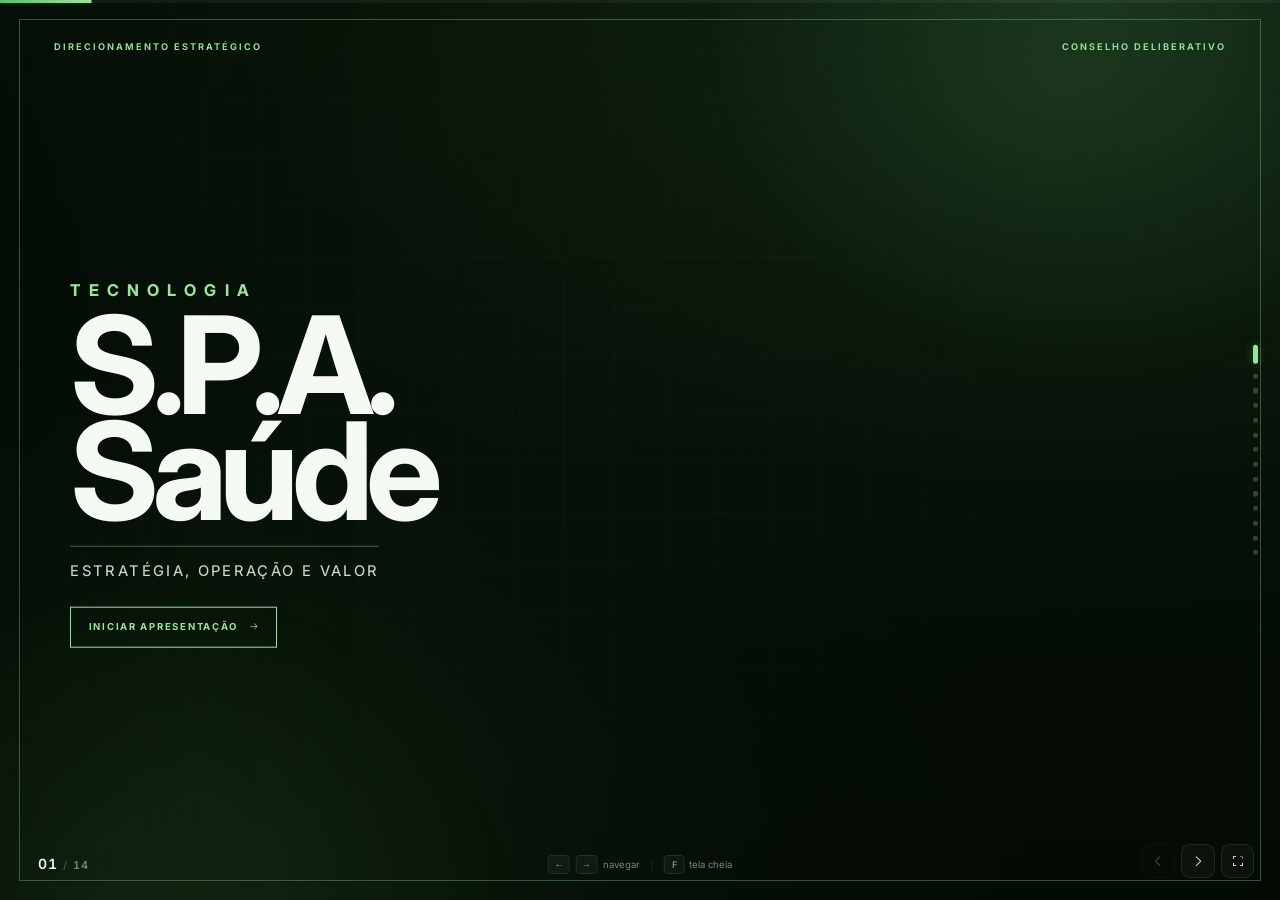
<file: index.html>
<!DOCTYPE html>
<html lang="pt-BR">

<head>
  <meta charset="UTF-8">
  <meta name="viewport" content="width=device-width, initial-scale=1.0">
  <title>Tecnologia S.P.A. Saúde · Estratégia, Operação e Valor</title>
  <link rel="preconnect" href="https://cdn.spline.design" crossorigin>
  <link rel="preconnect" href="https://prod.spline.design" crossorigin>
  <link rel="stylesheet" href="fonts/inter/inter.css">
  <link rel="stylesheet" href="fonts/phosphor/regular.css">
  <link rel="stylesheet" href="fonts/phosphor/fill.css">
  <link rel="stylesheet" href="css/style.css?v=32">
  <link rel="stylesheet" href="css/profile.css?v=3">
</head>

<body class="on-cover">

  <svg width="0" height="0" style="position:absolute" aria-hidden="true">
    <symbol id="logo" viewBox="0 0 519 565">
      <path d="M88.2177 402.399L303.218 29.8987L518.218 402.399H365.718V507.399L255.718 564.399V402.399H88.2177Z" />
      <path d="M88.2177 373.899H0L215.871 8.9407e-06L259.979 76.3987L88.2177 373.899Z" />
      <path d="M164.218 539.899V414.899H239.218V499.399L164.218 539.899Z" />
    </symbol>
  </svg>

  <div class="backdrop" aria-hidden="true">
    <div class="aurora aurora-a"></div>
    <div class="aurora aurora-b"></div>
  </div>

  <div class="progress" aria-hidden="true"><span></span></div>

  <header class="topbar">
    <div class="topbar-brand"><svg class="topbar-logo"><use href="#logo" /></svg><span>Tecnologia <span class="topbar-spa">S.P.A.</span> Saúde</span></div>
    <div class="topbar-label" data-topbar-label></div>
  </header>

  <main class="deck">

    <!-- 01 · CAPA -->
    <section class="slide slide-cover" data-label="Capa">
      <div class="cover-3d" id="cover3d"></div>
      <div class="cover-shade" aria-hidden="true"></div>

      <header class="cover-top reveal" style="--d:0">
        <span>Direcionamento estratégico</span>
        <span>Conselho Deliberativo</span>
      </header>

      <div class="cover-content">
        <h1 class="cover-title reveal" style="--d:1">
          <span class="cover-over">Tecnologia</span>
          <span class="cover-name">S.P.A.<br>Saúde</span>
        </h1>
        <p class="cover-sub reveal" style="--d:2">Estratégia, operação e valor</p>
        <button class="cover-start reveal" style="--d:3" type="button" data-action="next">
          Iniciar apresentação <i class="ph ph-arrow-right"></i>
        </button>
      </div>
    </section>

    <!-- 02 · PROPÓSITO -->
    <section class="slide" data-label="Propósito">
      <i class="ph ph-compass slide-bg-icon" aria-hidden="true"></i>
      <div class="slide-inner">
        <header class="slide-head">
          <div class="head-row reveal" style="--d:0">
            <span class="kicker"><span class="kicker-num">02</span>Propósito estratégico</span>
            <span class="head-tag">Conselho Deliberativo</span>
          </div>
          <h2 class="slide-title reveal" style="--d:1">Tecnologia a serviço do <em>negócio.</em></h2>
        </header>

        <div class="lead reveal" style="--d:2">
          <span class="label">Nosso propósito</span>
          <p>Atuar de forma integrada às áreas do S.P.A. Saúde, garantindo a <strong>continuidade operacional</strong>, viabilizando <strong>projetos estratégicos</strong> e gerando <strong>eficiência, segurança e valor.</strong></p>
        </div>

        <div class="pillars pillars-hero" style="--cols:3">
          <article class="pillar reveal" style="--d:4">
            <div class="pillar-top"><span class="pillar-index">01</span><i class="ph ph-shield-check"></i></div>
            <h3>Sustentar <em>a operação</em></h3>
            <p>Estabilidade diária e continuidade dos serviços essenciais ao negócio.</p>
          </article>
          <article class="pillar reveal" style="--d:5">
            <div class="pillar-top"><span class="pillar-index">02</span><i class="ph ph-git-merge"></i></div>
            <h3>Estruturar <em>a evolução</em></h3>
            <p>Pessoas, processos e tecnologia conectados, com governança e previsibilidade.</p>
          </article>
          <article class="pillar reveal" style="--d:6">
            <div class="pillar-top"><span class="pillar-index">03</span><i class="ph ph-trend-up"></i></div>
            <h3>Gerar valor <em>para o negócio</em></h3>
            <p>Eficiência, proteção da informação e impacto mensurável na companhia.</p>
          </article>
        </div>
      </div>
    </section>

    <!-- 03 · CONEXÃO COM QUEM ATENDEMOS -->
    <section class="slide" data-label="Conexão">
      <i class="ph ph-share-network slide-bg-icon" aria-hidden="true"></i>
      <div class="slide-inner">
        <header class="slide-head">
          <div class="head-row reveal" style="--d:0">
            <span class="kicker"><span class="kicker-num">03</span>Conexão com quem atendemos</span>
          </div>
          <h2 class="slide-title reveal" style="--d:1">A TI no centro de <em>quem atendemos.</em></h2>
        </header>

        <div class="orbit reveal" style="--d:2">
          <div class="orbit-stage">
            <svg class="orbit-fig" viewBox="0 0 100 100" aria-hidden="true">
              <circle cx="50" cy="50" r="42" />
              <line x1="38.69" y1="38.69" x2="26.67" y2="26.67" />
              <line x1="61.31" y1="38.69" x2="73.33" y2="26.67" />
              <line x1="38.69" y1="61.31" x2="26.67" y2="73.33" />
              <line x1="61.31" y1="61.31" x2="73.33" y2="73.33" />
            </svg>

            <div class="orbit-core">
              <strong>TI</strong>
            </div>

            <article class="orbit-node is-tl">
              <span class="orbit-mark"><i class="ph ph-heartbeat"></i></span>
              <div class="orbit-copy">
                <h3>Beneficiários</h3>
                <p>Acesso simples, informação confiável e experiência fluida.</p>
              </div>
            </article>
            <article class="orbit-node is-tr">
              <span class="orbit-mark"><i class="ph ph-stethoscope"></i></span>
              <div class="orbit-copy">
                <h3>Prestadores</h3>
                <p>Sistemas disponíveis, processos claros e suporte eficiente.</p>
              </div>
            </article>
            <article class="orbit-node is-bl">
              <span class="orbit-mark"><i class="ph ph-building"></i></span>
              <div class="orbit-copy">
                <h3>Associadas</h3>
                <p>Gestão do contrato, informação clara e suporte dedicado.</p>
              </div>
            </article>
            <article class="orbit-node is-br">
              <span class="orbit-mark"><i class="ph ph-buildings"></i></span>
              <div class="orbit-copy">
                <h3>Áreas de negócio</h3>
                <p>Parceria, soluções aderentes e melhores decisões.</p>
              </div>
            </article>
          </div>

          <p class="orbit-caption">Escutar. Entender. Simplificar. Resolver. <em>Evoluir.</em></p>
        </div>

        <footer class="value reveal" style="--d:7">
          <span class="label">Nosso compromisso</span>
          <p>Atender cada público com excelência, proximidade e responsabilidade, transformando tecnologia em confiança, continuidade operacional e valor para a S.P.A. Saúde.</p>
        </footer>
      </div>
    </section>

    <!-- 04 · OPERAÇÃO E SUSTENTAÇÃO DE TI -->
    <section class="slide" data-label="Operação">
      <i class="ph ph-headset slide-bg-icon" aria-hidden="true"></i>
      <div class="slide-inner">
        <header class="slide-head">
          <div class="head-row reveal" style="--d:0">
            <span class="kicker"><span class="kicker-num">04</span>Operação e sustentação de TI</span>
          </div>
          <h2 class="slide-title reveal" style="--d:1">Continuidade e <em>eficiência operacional.</em></h2>
        </header>

        <div class="lead reveal" style="--d:2">
          <span class="label">Missão da área</span>
          <p>Garantir que colaboradores, sistemas e recursos estejam <strong>disponíveis</strong>, com atendimento estruturado, resolução de incidentes e <strong>atuação preventiva.</strong></p>
        </div>

        <div class="stack">
          <div class="split">
            <article class="kpi reveal" style="--d:3">
              <div class="kpi-top">
                <span class="label">Volume médio mensal</span>
                <i class="ph ph-activity"></i>
              </div>
              <span class="kpi-num" data-count="295">295</span>
              <span class="kpi-unit">chamados / mês</span>
              <span class="kpi-line" aria-hidden="true"></span>
              <p>Demanda recorrente de atendimento e sustentação tecnológica.</p>
            </article>

            <div class="grid-panel" style="--cols:2">
              <article class="cell reveal" style="--d:4">
                <div class="pillar-top"><span class="pillar-index">01</span><i class="ph ph-headset"></i></div>
                <h3>Atendimento</h3>
                <p>Tratamento e acompanhamento dos chamados.</p>
              </article>
              <article class="cell reveal" style="--d:5">
                <div class="pillar-top"><span class="pillar-index">02</span><i class="ph ph-broadcast"></i></div>
                <h3>Continuidade</h3>
                <p>Estabilidade dos serviços e sistemas.</p>
              </article>
              <article class="cell reveal" style="--d:6">
                <div class="pillar-top"><span class="pillar-index">03</span><i class="ph ph-users-three"></i></div>
                <h3>Proximidade</h3>
                <p>Atuação conjunta com todas as áreas.</p>
              </article>
              <article class="cell reveal" style="--d:7">
                <div class="pillar-top"><span class="pillar-index">04</span><i class="ph ph-shield-warning"></i></div>
                <h3>Prevenção</h3>
                <p>Causas tratadas e menos recorrências.</p>
              </article>
            </div>
          </div>

        </div>

        <footer class="value reveal" style="--d:9">
          <span class="label">Valor gerado</span>
          <p>Continuidade operacional, mais produtividade e menos interrupções nas atividades essenciais.</p>
        </footer>
      </div>
    </section>

    <!-- 05 · PROJETOS E EVOLUÇÃO TECNOLÓGICA -->
    <section class="slide" data-label="Governança">
      <i class="ph ph-kanban slide-bg-icon" aria-hidden="true"></i>
      <div class="slide-inner">
        <header class="slide-head">
          <div class="head-row reveal" style="--d:0">
            <span class="kicker"><span class="kicker-num">05</span>Projetos e evolução tecnológica</span>
          </div>
          <h2 class="slide-title reveal" style="--d:1">A estrutura que <em>viabiliza a TI.</em></h2>
        </header>

        <div class="lead reveal" style="--d:2">
          <span class="label">Missão da área</span>
          <p>Transformar necessidades do negócio em <strong>iniciativas estruturadas</strong>, com planejamento, organização e foco nos objetivos estratégicos.</p>
        </div>

        <div class="cols">
          <div class="reveal" style="--d:3">
            <h3 class="section-label">Principais responsabilidades</h3>
            <ol class="list">
              <li><span class="list-n">01</span><strong>Planejamento e priorização</strong></li>
              <li><span class="list-n">02</span><strong>Governança</strong></li>
              <li><span class="list-n">03</span><strong>Integração</strong></li>
              <li><span class="list-n">04</span><strong>Gestão da execução</strong></li>
              <li><span class="list-n">05</span><strong>Gestão de benefícios</strong></li>
            </ol>
          </div>

          <div class="reveal" style="--d:4">
            <h3 class="section-label">Como geramos valor</h3>
            <div class="grid-panel spotlight" style="--cols:1">
              <article class="cell">
                <span class="pillar-index">01</span>
                <i class="ph ph-chart-line-up"></i>
                <h3>Previsibilidade</h3>
              </article>
              <article class="cell">
                <span class="pillar-index">02</span>
                <i class="ph ph-crosshair"></i>
                <h3>Foco</h3>
              </article>
              <article class="cell">
                <span class="pillar-index">03</span>
                <i class="ph ph-arrows-merge"></i>
                <h3>Integração</h3>
              </article>
              <article class="cell">
                <span class="pillar-index">04</span>
                <i class="ph ph-trophy"></i>
                <h3>Resultados</h3>
              </article>
            </div>
          </div>
        </div>

        <footer class="value reveal" style="--d:5">
          <span class="label">Valor gerado</span>
          <p>Mais organização, transparência e controle de riscos para executar projetos com impacto real.</p>
        </footer>
      </div>
    </section>

    <!-- 06 · PROJETOS ESTRATÉGICOS E ENTREGAS REALIZADAS -->
    <!-- Versão final: incluir status, data de implantação, áreas beneficiadas e resultados comprovados. -->
    <section class="slide" data-label="Projetos">
      <i class="ph ph-rocket-launch slide-bg-icon" aria-hidden="true"></i>
      <div class="slide-inner">
        <header class="slide-head">
          <div class="head-row reveal" style="--d:0">
            <span class="kicker"><span class="kicker-num">06</span>Projetos estratégicos e entregas</span>
          </div>
          <h2 class="slide-title reveal" style="--d:1">Entregas que <em>transformam o negócio.</em></h2>
        </header>

        <div class="lead reveal" style="--d:2">
          <span class="label">Missão da frente</span>
          <p>Viabilizar iniciativas estratégicas com soluções aderentes às necessidades <strong>operacionais, regulatórias e de gestão.</strong></p>
        </div>

        <div class="cols">
          <div class="reveal" style="--d:3">
            <h3 class="section-label">Projetos em destaque</h3>
            <div class="grid-panel spotlight" style="--cols:1">
              <article class="cell">
                <span class="pillar-index">01</span>
                <i class="ph ph-plugs-connected"></i>
                <h3>Orizon - Prestadores</h3>
              </article>
              <article class="cell">
                <span class="pillar-index">02</span>
                <i class="ph ph-buildings"></i>
                <h3>Benner - RH - Financeiro</h3>
              </article>
              <article class="cell">
                <span class="pillar-index">03</span>
                <i class="ph ph-stethoscope"></i>
                <h3>Assessoria Médica</h3>
              </article>
              <article class="cell">
                <span class="pillar-index">04</span>
                <i class="ph ph-cloud-check"></i>
                <h3>Salesforce</h3>
              </article>
            </div>
          </div>

          <div class="reveal" style="--d:4">
            <h3 class="section-label">Portfólio de sistemas</h3>
            <table class="table">
              <thead>
                <tr>
                  <th>Categoria</th>
                  <th>Principais soluções</th>
                  <th>Criticidade</th>
                </tr>
              </thead>
              <tbody>
                <tr>
                  <td>Portal TISS</td>
                  <td>Portal para Prestadores, Colaboradores e Associadas</td>
                  <td><span class="crit high"><i></i><i></i><i></i>Alta</span></td>
                </tr>
                <tr>
                  <td>SIGSPA</td>
                  <td>Sistema de gestão do S.P.A. Saúde</td>
                  <td><span class="crit high"><i></i><i></i><i></i>Alta</span></td>
                </tr>
                <tr>
                  <td>Segurança</td>
                  <td>Antivírus, MFA, EDR e firewall</td>
                  <td><span class="crit high"><i></i><i></i><i></i>Alta</span></td>
                </tr>
                <tr>
                  <td>APP</td>
                  <td>App do Beneficiário</td>
                  <td><span class="crit medium"><i></i><i></i><i></i>Média</span></td>
                </tr>
                <tr>
                  <td>Extranet</td>
                  <td>Portal para Associadas, Beneficiários e Colaboradores</td>
                  <td><span class="crit medium"><i></i><i></i><i></i>Média</span></td>
                </tr>
                <tr>
                  <td>Produtividade</td>
                  <td>Microsoft 365 e colaboração</td>
                  <td><span class="crit medium"><i></i><i></i><i></i>Média</span></td>
                </tr>
                <tr>
                  <td>BI / Dados</td>
                  <td>Dashboards e relatórios executivos</td>
                  <td><span class="crit medium"><i></i><i></i><i></i>Média</span></td>
                </tr>
              </tbody>
            </table>
          </div>
        </div>

        <footer class="value reveal" style="--d:5">
          <span class="label">Valor gerado</span>
          <p>Soluções alinhadas à realidade do negócio, processos mais maduros e mais apoio à gestão.</p>
        </footer>
      </div>
    </section>

    <!-- 07 · CRESCIMENTO DO PORTFÓLIO DE PROJETOS -->
    <!-- O cronograma é ilustrativo (decorativo), não representa datas reais. -->
    <section class="slide" data-label="Crescimento">
      <i class="ph ph-chart-line-up slide-bg-icon" aria-hidden="true"></i>
      <div class="slide-inner">
        <header class="slide-head">
          <div class="head-row reveal" style="--d:0">
            <span class="kicker"><span class="kicker-num">07</span>Crescimento do portfólio</span>
          </div>
          <h2 class="slide-title reveal" style="--d:1">Mais projetos, <em>mais entregas.</em></h2>
        </header>

        <div class="growth">
          <article class="growth-kpi reveal" style="--d:2">
            <span class="label">Portfólio de projetos</span>

            <div class="growth-compare">
              <div class="growth-from">
                <span class="growth-num-sm">36</span>
                <span class="growth-cap">Ciclo anterior</span>
              </div>
              <i class="ph ph-arrow-right growth-arrow"></i>
              <div class="growth-to">
                <span class="growth-num" data-count="52">52</span>
                <span class="growth-cap">Ciclo atual</span>
              </div>
            </div>

            <div class="growth-bars" aria-hidden="true">
              <div class="growth-bar"><i style="--w:0.692"></i><span>36</span></div>
              <div class="growth-bar is-now"><i style="--w:1"></i><span>52</span></div>
            </div>

            <div class="growth-badge">
              <span class="growth-pct"><i class="ph ph-trend-up"></i><span data-count="44" data-prefix="+" data-suffix="%">+44%</span></span>
              <span class="growth-note"><strong data-count="16" data-prefix="+">+16</strong> projetos no portfólio</span>
            </div>
          </article>

          <div class="gantt reveal" style="--d:3" aria-hidden="true">
            <div class="gantt-head">
              <span class="label">Cronograma do portfólio</span>
              <span class="gantt-legend">
                <span><i class="lg-done"></i>Concluído</span>
                <span><i class="lg-run"></i>Em andamento</span>
                <span><i class="lg-new"></i>Novos</span>
              </span>
            </div>

            <div class="gantt-grid">
              <div class="gantt-months">
                <span></span>
                <span>Jan</span><span>Fev</span><span>Mar</span><span>Abr</span><span>Mai</span><span>Jun</span>
                <span>Jul</span><span>Ago</span><span>Set</span><span>Out</span><span>Nov</span><span>Dez</span>
              </div>

              <div class="gantt-rows">
                <div class="g-row"><span class="g-id">SIB</span><div class="g-track"><i class="g-bar done" style="--s:0;--l:3.5;--i:0"></i></div></div>
                <div class="g-row"><span class="g-id">Melhoria busca de rede</span><div class="g-track"><i class="g-bar done" style="--s:1;--l:4;--i:1"></i><b class="g-ms" style="--at:5"></b></div></div>
                <div class="g-row"><span class="g-id">MPM - Salesforce</span><div class="g-track"><i class="g-bar run" style="--s:2.5;--l:5.5;--p:0.8;--i:2"></i></div></div>
                <div class="g-row"><span class="g-id">Carta de débito e crédito (contas médicas)</span><div class="g-track"><i class="g-bar done" style="--s:3;--l:2.5;--i:3"></i></div></div>
                <div class="g-row"><span class="g-id">API Gateway e BFF</span><div class="g-track"><i class="g-bar run" style="--s:4;--l:6;--p:0.6;--i:4"></i><b class="g-ms" style="--at:10"></b></div></div>
                <div class="g-row"><span class="g-id">DIOPS</span><div class="g-track"><i class="g-bar run" style="--s:5.5;--l:4.5;--p:0.5;--i:5"></i></div></div>
                <div class="g-row"><span class="g-id">Promoprev - programas de saúde</span><div class="g-track"><i class="g-bar new" style="--s:7;--l:4;--i:6"></i></div></div>
                <div class="g-row"><span class="g-id">Monitoramento medicamento alto custo - SF</span><div class="g-track"><i class="g-bar new" style="--s:8;--l:4;--i:7"></i><b class="g-ms" style="--at:12"></b></div></div>
                <div class="g-row"><span class="g-id">IR - base 2025</span><div class="g-track"><i class="g-bar new" style="--s:9;--l:3;--i:8"></i></div></div>
              </div>

              <span class="g-today" style="--at:9.4"><em>Hoje</em></span>
            </div>
          </div>
        </div>

        <footer class="value reveal" style="--d:4">
          <span class="label">Valor gerado</span>
          <p>Mais capacidade de execução, com governança para sustentar o crescimento do portfólio.</p>
        </footer>
      </div>
    </section>

    <!-- 08 · ECOSSISTEMA TECNOLÓGICO E ATIVOS -->
    <section class="slide" data-label="Ecossistema">
      <i class="ph ph-hard-drives slide-bg-icon" aria-hidden="true"></i>
      <div class="slide-inner">
        <header class="slide-head">
          <div class="head-row reveal" style="--d:0">
            <span class="kicker"><span class="kicker-num">08</span>Ecossistema tecnológico e ativos</span>
            <span class="head-tag"><span class="pulse-dot"></span><span data-count="393">393</span>&nbsp;ativos sob gestão</span>
          </div>
          <h2 class="slide-title reveal" style="--d:1">A base que <em>sustenta a operação.</em></h2>
        </header>

        <div class="lead reveal" style="--d:2">
          <span class="label">Missão da frente</span>
          <p>Administrar e evoluir os recursos tecnológicos com <strong>disponibilidade, controle e segurança</strong> para todas as áreas.</p>
        </div>

        <div class="stack">
          <div class="grid-panel assets has-dr">
            <article class="cell is-featured dr reveal" style="--d:6">
              <div class="pillar-top"><span class="asset-lbl">Disaster Recovery</span><i class="ph ph-arrows-clockwise dr-spin"></i></div>
              <span class="asset-num">DR-Backup</span>
              <p>Ambiente de recuperação de desastres e backup para a continuidade dos serviços críticos.</p>
              <ul class="dr-list">
                <li>Backup</li>
                <li>Contingência</li>
                <li>Recuperação de serviços</li>
              </ul>
            </article>
            <article class="cell reveal" style="--d:3">
              <div class="pillar-top"><span class="asset-lbl">Desktops e notebooks</span><i class="ph ph-devices"></i></div>
              <span class="asset-num" data-count="127">127</span>
              <span class="asset-detail">Desktops 63 · Notebooks 64</span>
            </article>
            <article class="cell reveal" style="--d:3">
              <div class="pillar-top"><span class="asset-lbl">Monitores</span><i class="ph ph-monitor"></i></div>
              <span class="asset-num" data-count="161">161</span>
            </article>
            <article class="cell reveal" style="--d:4">
              <div class="pillar-top"><span class="asset-lbl">Celulares</span><i class="ph ph-device-mobile"></i></div>
              <span class="asset-num" data-count="20">20</span>
            </article>
            <article class="cell reveal" style="--d:4">
              <div class="pillar-top"><span class="asset-lbl">Servidores físicos</span><i class="ph ph-hard-drives"></i></div>
              <span class="asset-num" data-count="4">4</span>
            </article>
            <article class="cell reveal" style="--d:5">
              <div class="pillar-top"><span class="asset-lbl">Servidores lógicos</span><i class="ph ph-stack"></i></div>
              <span class="asset-num" data-count="43">43</span>
            </article>
            <article class="cell reveal" style="--d:5">
              <div class="pillar-top"><span class="asset-lbl">Dispositivos de rede</span><i class="ph ph-network"></i></div>
              <span class="asset-num" data-count="38">38</span>
              <span class="asset-detail"><span>Impressoras 15</span> · <span>Switches 12</span> · <span>Wi-Fi 6</span> · <span>Scanners 3</span> · <span>Palo Alto 2</span></span>
            </article>
          </div>

          <div class="metrics reveal" style="--d:7">
            <span class="label">Sob gestão</span>
            <ul>
              <li><b data-count="23">23</b> aplicações sustentadas</li>
              <li><b data-count="416">416</b> licenças</li>
            </ul>
          </div>
        </div>

        <footer class="value reveal" style="--d:8">
          <span class="label">Valor gerado</span>
          <p>Visibilidade dos recursos, renovação planejada, licenças sob controle e menor risco de obsolescência.</p>
        </footer>
      </div>
    </section>

    <!-- 09 · SEGURANÇA DA INFORMAÇÃO E PROTEÇÃO DO NEGÓCIO -->
    <section class="slide" data-label="Segurança">
      <i class="ph ph-shield-check slide-bg-icon" aria-hidden="true"></i>
      <div class="slide-inner">
        <header class="slide-head">
          <div class="head-row reveal" style="--d:0">
            <span class="kicker"><span class="kicker-num">09</span>Segurança da informação</span>
          </div>
          <h2 class="slide-title reveal" style="--d:1">Segurança para <em>continuidade e confiança.</em></h2>
        </header>

        <div class="lead reveal" style="--d:2">
          <span class="label">Missão da frente</span>
          <p>Reduzir a exposição a riscos, <strong>proteger dados</strong> corporativos e pessoais e fortalecer a capacidade de <strong>prevenir, detectar e responder</strong> a incidentes.</p>
        </div>

        <div class="grid-panel" style="--cols:2">
          <article class="cell reveal" style="--d:3">
            <div class="pillar-top"><span class="pillar-index">01</span><i class="ph ph-key"></i></div>
            <h3>Identidade e acessos</h3>
            <p>Privilégios controlados, segregação de funções e MFA.</p>
          </article>
          <article class="cell reveal" style="--d:4">
            <div class="pillar-top"><span class="pillar-index">02</span><i class="ph ph-shield-chevron"></i></div>
            <h3>Proteção tecnológica</h3>
            <p>Endpoints protegidos e rede monitorada.</p>
          </article>
          <article class="cell reveal" style="--d:5">
            <div class="pillar-top"><span class="pillar-index">03</span><i class="ph ph-file-lock"></i></div>
            <h3>LGPD e governança</h3>
            <p>Privacidade e conformidade contínua com a legislação.</p>
          </article>
          <article class="cell reveal" style="--d:6">
            <div class="pillar-top"><span class="pillar-index">04</span><i class="ph ph-arrows-clockwise"></i></div>
            <h3>Continuidade</h3>
            <p>Backup, contingência e recuperação rápida.</p>
          </article>
        </div>

        <footer class="value reveal" style="--d:8">
          <span class="label">Valor gerado</span>
          <p>Riscos mitigados, dados protegidos e mais resiliência e confiança nos serviços da companhia.</p>
        </footer>
      </div>
    </section>

    <!-- 10 · EVOLUIR A TI DE ACORDO COM AS PRIORIDADES DO NEGÓCIO -->
    <section class="slide" data-label="Evolução">
      <i class="ph ph-lightbulb slide-bg-icon" aria-hidden="true"></i>
      <div class="slide-inner">
        <header class="slide-head">
          <div class="head-row reveal" style="--d:0">
            <span class="kicker"><span class="kicker-num">10</span>Prioridades e inovação</span>
            <span class="head-tag">A confirmar no planejamento 2027</span>
          </div>
          <h2 class="slide-title reveal" style="--d:1">Evoluir a TI com <em>foco no negócio.</em></h2>
        </header>

        <div class="lead reveal" style="--d:2">
          <span class="label">Missão da agenda</span>
          <p>Direcionar a evolução tecnológica para necessidades concretas, priorizando o que <strong>melhora processos, reduz riscos e apoia decisões.</strong></p>
        </div>

        <div class="pillars" style="--cols:4">
          <article class="pillar reveal" style="--d:3">
            <div class="pillar-top"><span class="pillar-index">01</span><i class="ph ph-sparkle"></i></div>
            <h3>Inteligência Artificial</h3>
            <p>Produtividade e automação, com governança e uso responsável.</p>
          </article>
          <article class="pillar reveal" style="--d:4">
            <div class="pillar-top"><span class="pillar-index">02</span><i class="ph ph-shield-checkered"></i></div>
            <h3>Cybersecurity</h3>
            <p>Monitoramento, vulnerabilidades e resposta a incidentes.</p>
          </article>
          <article class="pillar reveal" style="--d:5">
            <div class="pillar-top"><span class="pillar-index">03</span><i class="ph ph-scales"></i></div>
            <h3>LGPD e privacidade</h3>
            <p>Governança de dados pessoais e evidências de conformidade.</p>
          </article>
          <article class="pillar reveal" style="--d:6">
            <div class="pillar-top"><span class="pillar-index">04</span><i class="ph ph-chart-pie-slice"></i></div>
            <h3>BI e dados</h3>
            <p>Indicadores confiáveis e painéis para a tomada de decisão.</p>
          </article>
        </div>

        <footer class="value reveal" style="--d:7">
          <span class="label">Valor gerado</span>
          <p>Uma TI mais preventiva, inteligente e orientada por dados, conectada às prioridades do S.P.A. Saúde.</p>
        </footer>
      </div>
    </section>

    <!-- 11 · INDICADORES DE DESEMPENHO E VALOR GERADO -->
    <!-- Versão final: apresentar resultados reais, metas e tendência histórica quando disponíveis. -->
    <section class="slide" data-label="Indicadores">
      <i class="ph ph-gauge slide-bg-icon" aria-hidden="true"></i>
      <div class="slide-inner">
        <header class="slide-head">
          <div class="head-row reveal" style="--d:0">
            <span class="kicker"><span class="kicker-num">11</span>Gestão e indicadores</span>
          </div>
          <h2 class="slide-title reveal" style="--d:1">Medir para <em>evoluir.</em></h2>
        </header>

        <div class="lead reveal" style="--d:2">
          <span class="label">Missão da gestão</span>
          <p>Demonstrar a contribuição da TI com métricas de <strong>qualidade da operação, execução de projetos e benefícios entregues.</strong></p>
        </div>

        <table class="table table-dims reveal" style="--d:3">
          <thead>
            <tr>
              <th>Dimensão</th>
              <th>Foco de gestão</th>
              <th>Indicadores recomendados</th>
            </tr>
          </thead>
          <tbody>
            <tr>
              <td><span class="list-n">01</span>Operação</td>
              <td>Sustentação e suporte</td>
              <td>Volume de chamados, SLA e tempo médio de resolução</td>
            </tr>
            <tr>
              <td><span class="list-n">02</span>Projetos</td>
              <td>Governança e entregas</td>
              <td>Entregas no prazo, cronograma físico-financeiro e riscos</td>
            </tr>
            <tr>
              <td><span class="list-n">03</span>Eficiência</td>
              <td>Otimização contínua</td>
              <td>Automação, redução de retrabalho e produtividade</td>
            </tr>
            <tr>
              <td><span class="list-n">04</span>Segurança</td>
              <td>Proteção e resiliência</td>
              <td>Riscos mitigados, cobertura de controles e ações concluídas</td>
            </tr>
            <tr>
              <td><span class="list-n">05</span>Negócio</td>
              <td>Geração de valor</td>
              <td>Benefícios realizados e indicadores apoiados pela TI</td>
            </tr>
          </tbody>
        </table>

        <footer class="value reveal" style="--d:4">
          <span class="label">Valor gerado</span>
          <p>Transparência para a gestão, decisões baseadas em evidências e retorno dos investimentos demonstrado.</p>
        </footer>
      </div>
    </section>

    <!-- 12 · HIERARQUIA DA ÁREA -->
    <section class="slide" data-label="Hierarquia">
      <i class="ph ph-tree-structure slide-bg-icon" aria-hidden="true"></i>
      <div class="slide-inner">
        <header class="slide-head">
          <div class="head-row reveal" style="--d:0">
            <span class="kicker"><span class="kicker-num">12</span>Hierarquia da área</span>
            <span class="head-tag">3 níveis · 9 pessoas</span>
          </div>
          <h2 class="slide-title reveal" style="--d:1">Uma estrutura clara de <em>decisão e execução.</em></h2>
        </header>

        <div class="pyramid">
          <div class="tier tier-1" style="--edge:0.583; --d:4">
            <div class="tier-shape"><span class="tier-count" data-count="1">1</span></div>
            <span class="tier-link" aria-hidden="true"></span>
            <div class="tier-info">
              <span class="label">Estratégico</span>
              <h3>Gerência de TI</h3>
              <p>Direção, prioridades e resultados para o negócio.</p>
            </div>
          </div>

          <div class="tier tier-2" style="--edge:0.75; --d:3">
            <div class="tier-shape"><span class="tier-count" data-count="1">1</span></div>
            <span class="tier-link" aria-hidden="true"></span>
            <div class="tier-info">
              <span class="label">Tático</span>
              <h3>Gestão de Projetos</h3>
              <p>Planejamento, governança e acompanhamento das entregas.</p>
            </div>
          </div>

          <div class="tier tier-3" style="--edge:0.917; --d:2">
            <div class="tier-shape"><span class="tier-count" data-count="7">7</span></div>
            <span class="tier-link" aria-hidden="true"></span>
            <div class="tier-info">
              <span class="label">Operacional</span>
              <h3>Execução técnica</h3>
              <ul class="tier-fronts">
                <li>Sistemas <b>3</b></li>
                <li>Dados <b>1</b></li>
                <li>Projetos <b>1</b></li>
                <li>Infraestrutura <b>1</b></li>
                <li>Sustentação <b>1</b></li>
              </ul>
            </div>
          </div>
        </div>

        <footer class="value reveal" style="--d:6">
          <span class="label">Valor gerado</span>
          <p>Papéis bem definidos, decisões mais ágeis e execução alinhada à estratégia.</p>
        </footer>
      </div>
    </section>

    <!-- 13 · ESTRUTURA E COMPOSIÇÃO DO TIME DE TI -->
    <!-- Foto provisória em todos os cards. Troque o src de cada um quando tiver os retratos. -->
    <section class="slide" data-label="Time">
      <i class="ph ph-users-three slide-bg-icon" aria-hidden="true"></i>
      <div class="slide-inner">
        <header class="slide-head">
          <div class="head-row reveal" style="--d:0">
            <span class="kicker"><span class="kicker-num">13</span>Estrutura e composição do time</span>
            <span class="head-tag">9 colaboradores</span>
          </div>
          <h2 class="slide-title reveal" style="--d:1">As pessoas por trás da <em>tecnologia.</em></h2>
        </header>

        <div class="team">
          <div class="t-lead reveal" style="--d:2">
            <span class="team-label">Liderança</span>
            <figure class="person is-lead">
              <div class="photo">
                <img src="imagens/Hauryn Lima Gerente lower.webp" data-full="imagens/Hauryn Lima Gerente.webp" alt="Hauryn Lima">
              </div>
              <figcaption>
                <strong class="person-name">Hauryn Lima</strong>
                <span class="person-role">Gerente de TI</span>
                <ul class="person-duties" hidden>
                  <li>Direcionar a estratégia e a operação de tecnologia</li>
                  <li>Integrar as frentes do time às áreas do S.P.A. Saúde</li>
                  <li>Acompanhar riscos, prioridades e geração de valor</li>
                </ul>
              </figcaption>
            </figure>
          </div>

          <div class="t-groups">
            <div class="t-group" style="--n:3">
              <span class="team-label">Sistemas<b>3</b></span>
              <div class="t-people">
                <figure class="person reveal" style="--d:3">
                  <div class="photo">
                    <img src="imagens/Esly barbosa Front End design lower.webp" data-full="imagens/Esly barbosa Front End design.webp" alt="Esly Barbosa">
                  </div>
                  <figcaption>
                    <strong class="person-name">Esly Barbosa</strong>
                    <span class="person-role">Front-end Design</span>
                    <ul class="person-duties" hidden>
                      <li>Desenhar e construir as interfaces dos sistemas</li>
                      <li>Cuidar da experiência de uso das áreas</li>
                      <li>Evoluir o front-end com consistência visual</li>
                    </ul>
                  </figcaption>
                </figure>
                <figure class="person reveal" style="--d:4">
                  <div class="photo">
                    <img src="imagens/Matheus Vivas Back end lower.webp" data-full="imagens/Matheus Vivas Back end.webp" alt="Matheus Vivas">
                  </div>
                  <figcaption>
                    <strong class="person-name">Matheus Vivas</strong>
                    <span class="person-role">Back-end</span>
                    <ul class="person-duties" hidden>
                      <li>Desenvolver e sustentar a lógica e as integrações</li>
                      <li>Garantir estabilidade das regras de negócio</li>
                      <li>Apoiar a evolução técnica do back-end</li>
                    </ul>
                  </figcaption>
                </figure>
                <figure class="person reveal" style="--d:5">
                  <div class="photo">
                    <img src="imagens/Antonio Alvez arquiteto lower.webp" data-full="imagens/Antonio Alvez arquiteto.webp" alt="Antonio Alves">
                  </div>
                  <figcaption>
                    <strong class="person-name">Antonio Alves</strong>
                    <span class="person-role">Arquiteto</span>
                    <ul class="person-duties" hidden>
                      <li>Definir a arquitetura das soluções</li>
                      <li>Orientar padrões técnicos entre as frentes</li>
                      <li>Reduzir risco nas escolhas de tecnologia</li>
                    </ul>
                  </figcaption>
                </figure>
              </div>
            </div>
            <div class="t-group" style="--n:1">
              <span class="team-label">Dados</span>
              <div class="t-people">
                <figure class="person reveal" style="--d:6">
                  <div class="photo">
                    <img src="imagens/Dherick Longo, Analista de dados lower.webp" data-full="imagens/Dherick Longo, Analista de dados.webp" alt="Dherick Longo">
                  </div>
                  <figcaption>
                    <strong class="person-name">Dherick Longo</strong>
                    <span class="person-role">Analista de Dados</span>
                    <ul class="person-duties" hidden>
                      <li>Organizar e qualificar as informações da companhia</li>
                      <li>Apoiar indicadores e leituras para a gestão</li>
                      <li>Cuidar da consistência dos dados usados nas decisões</li>
                    </ul>
                  </figcaption>
                </figure>
              </div>
            </div>
            <div class="t-group" style="--n:1">
              <span class="team-label">Infraestrutura</span>
              <div class="t-people">
                <figure class="person reveal" style="--d:7">
                  <div class="photo">
                    <img src="imagens/Tiago Paulino Infraestrutura lower.webp" data-full="imagens/Tiago Paulino Infraestrutura.webp" alt="Tiago Paulino">
                  </div>
                  <figcaption>
                    <strong class="person-name">Tiago Paulino</strong>
                    <span class="person-role">Infraestrutura</span>
                    <ul class="person-duties" hidden>
                      <li>Garantir disponibilidade de redes, servidores e estações</li>
                      <li>Atuar na prevenção e na resposta a falhas</li>
                      <li>Apoiar a renovação e o controle dos recursos</li>
                    </ul>
                  </figcaption>
                </figure>
              </div>
            </div>
            <div class="t-group" style="--n:1">
              <span class="team-label">Gestão de projetos</span>
              <div class="t-people">
                <figure class="person reveal" style="--d:8">
                  <div class="photo">
                    <img src="imagens/Rafael Lara Gestor de projetos lower.webp" data-full="imagens/Rafael Lara Gestor de projetos.webp" alt="Rafael Lara">
                  </div>
                  <figcaption>
                    <strong class="person-name">Rafael Munhoz</strong>
                    <span class="person-role">Gestor de Projetos</span>
                    <ul class="person-duties" hidden>
                      <li>Conduzir o portfólio e o ritmo das entregas</li>
                      <li>Alinhar escopo, prazo e riscos com as áreas</li>
                      <li>Dar visibilidade ao andamento dos projetos</li>
                    </ul>
                  </figcaption>
                </figure>
              </div>
            </div>
            <div class="t-group" style="--n:1">
              <span class="team-label">Processos</span>
              <div class="t-people">
                <figure class="person reveal" style="--d:9">
                  <div class="photo">
                    <img src="imagens/Lennon Monteiro Processo lower.webp" data-full="imagens/Lennon Monteiro Processo.webp" alt="Lennon Monteiro">
                  </div>
                  <figcaption>
                    <strong class="person-name">Lennon Monteiro</strong>
                    <span class="person-role">Processos</span>
                    <ul class="person-duties" hidden>
                      <li>Mapear e simplificar os fluxos de trabalho</li>
                      <li>Conectar processo, sistema e rotina das áreas</li>
                      <li>Reduzir retrabalho e dar clareza às responsabilidades</li>
                    </ul>
                  </figcaption>
                </figure>
              </div>
            </div>
            <div class="t-group" style="--n:1">
              <span class="team-label">Sustentação</span>
              <div class="t-people">
                <figure class="person reveal" style="--d:10">
                  <div class="photo">
                    <img src="imagens/Khalil Salomão Sustentação lower.webp" data-full="imagens/Khalil Salomão Sustentação.webp" alt="Khalil Salomão">
                  </div>
                  <figcaption>
                    <strong class="person-name">Khalil Salomão</strong>
                    <span class="person-role">Analista de Sustentação</span>
                    <ul class="person-duties" hidden>
                      <li>Atender chamados e restaurar os serviços</li>
                      <li>Acompanhar recorrências e causas</li>
                      <li>Manter a continuidade da operação</li>
                    </ul>
                  </figcaption>
                </figure>
              </div>
            </div>
          </div>
        </div>

        <footer class="value reveal" style="--d:11">
          <span class="label">Valor gerado</span>
          <p>Responsabilidades claras e integração entre a operação diária e a transformação tecnológica.</p>
        </footer>
      </div>
    </section>

    <!-- 14 · COMPROMISSO COM O FUTURO DO S.P.A. SAÚDE -->
    <section class="slide slide-final" data-label="Compromisso">
      <i class="ph ph-handshake slide-bg-icon" aria-hidden="true"></i>
      <div class="slide-inner final">
        <div class="final-badge reveal" style="--d:0">
          <svg class="final-logo" role="img" aria-label="Logo S.P.A. Saúde"><use href="#logo" /></svg>
        </div>

        <span class="kicker reveal" style="--d:1"><span class="kicker-num">14</span>Compromisso com o futuro</span>
        <h2 class="final-title reveal" style="--d:2">Sustentar o presente.<br>Estruturar o futuro. <em>Gerar valor.</em></h2>

        <div class="pillars" style="--cols:3">
          <article class="pillar reveal" style="--d:3">
            <div class="pillar-top"><span class="pillar-index">01</span><i class="ph ph-arrows-clockwise"></i></div>
            <h3>Eficiência operacional</h3>
            <p>Serviços estáveis e atendimento próximo das áreas.</p>
          </article>
          <article class="pillar reveal" style="--d:4">
            <div class="pillar-top"><span class="pillar-index">02</span><i class="ph ph-target"></i></div>
            <h3>Projetos com propósito</h3>
            <p>Iniciativas conectadas às necessidades do negócio.</p>
          </article>
          <article class="pillar reveal" style="--d:5">
            <div class="pillar-top"><span class="pillar-index">03</span><i class="ph ph-shield-star"></i></div>
            <h3>Evolução responsável</h3>
            <p>Segurança, dados, IA e melhoria contínua.</p>
          </article>
        </div>

        <p class="closing reveal" style="--d:6">Tecnologia não é apenas suporte. <em>É capacidade estratégica.</em></p>
      </div>
    </section>

  </main>

  <nav class="dots" aria-label="Slides"></nav>

  <div class="counter" aria-live="polite">
    <span data-counter-current>01</span><span class="counter-sep">/</span><span data-counter-total>14</span>
  </div>

  <div class="controls">
    <button class="ctrl" type="button" data-action="prev" aria-label="Slide anterior"><i class="ph ph-caret-left"></i></button>
    <button class="ctrl" type="button" data-action="next" aria-label="Próximo slide"><i class="ph ph-caret-right"></i></button>
    <button class="ctrl" type="button" data-action="fullscreen" aria-label="Tela cheia"><i class="ph ph-corners-out"></i></button>
  </div>

  <div class="hint" aria-hidden="true">
    <kbd>←</kbd><kbd>→</kbd> navegar <span class="hint-sep"></span> <kbd>F</kbd> tela cheia
  </div>

  <div class="person-modal" hidden>
    <button class="person-modal__backdrop" type="button" aria-label="Fechar"></button>
    <div class="person-modal__panel" role="dialog" aria-modal="true" aria-labelledby="person-modal-name">
      <button class="person-modal__close" type="button" aria-label="Fechar"><i class="ph ph-x"></i></button>
      <div class="person-modal__photo">
        <img alt="" hidden>
      </div>
      <div class="person-modal__body">
        <svg class="person-modal__mark" aria-hidden="true"><use href="#logo" /></svg>
        <span class="person-modal__sector"></span>
        <h3 class="person-modal__name" id="person-modal-name"></h3>
        <p class="person-modal__role"></p>
        <span class="label">Atividades</span>
        <ul class="person-modal__list"></ul>
      </div>
    </div>
  </div>

  <script src="js/main.js?v=25"></script>
</body>

</html>
</file>
<file: fonts/inter/inter.css>
/* Inter variável (opsz 14–32, wght 100–900) — hospedada localmente */

/* latin-ext */
@font-face {
  font-family: 'Inter';
  font-style: normal;
  font-weight: 100 900;
  font-display: swap;
  src: url('./inter-latin-ext.woff2') format('woff2');
  unicode-range: U+0100-02BA, U+02BD-02C5, U+02C7-02CC, U+02CE-02D7, U+02DD-02FF, U+0304, U+0308, U+0329, U+1D00-1DBF, U+1E00-1E9F, U+1EF2-1EFF, U+2020, U+20A0-20AB, U+20AD-20C0, U+2113, U+2C60-2C7F, U+A720-A7FF;
}

/* latin */
@font-face {
  font-family: 'Inter';
  font-style: normal;
  font-weight: 100 900;
  font-display: swap;
  src: url('./inter-latin.woff2') format('woff2');
  unicode-range: U+0000-00FF, U+0131, U+0152-0153, U+02BB-02BC, U+02C6, U+02DA, U+02DC, U+0304, U+0308, U+0329, U+2000-206F, U+20AC, U+2122, U+2191, U+2193, U+2212, U+2215, U+FEFF, U+FFFD;
}

/* latin-ext itálico */
@font-face {
  font-family: 'Inter';
  font-style: italic;
  font-weight: 100 900;
  font-display: swap;
  src: url('./inter-italic-latin-ext.woff2') format('woff2');
  unicode-range: U+0100-02BA, U+02BD-02C5, U+02C7-02CC, U+02CE-02D7, U+02DD-02FF, U+0304, U+0308, U+0329, U+1D00-1DBF, U+1E00-1E9F, U+1EF2-1EFF, U+2020, U+20A0-20AB, U+20AD-20C0, U+2113, U+2C60-2C7F, U+A720-A7FF;
}

/* latin itálico */
@font-face {
  font-family: 'Inter';
  font-style: italic;
  font-weight: 100 900;
  font-display: swap;
  src: url('./inter-italic-latin.woff2') format('woff2');
  unicode-range: U+0000-00FF, U+0131, U+0152-0153, U+02BB-02BC, U+02C6, U+02DA, U+02DC, U+0304, U+0308, U+0329, U+2000-206F, U+20AC, U+2122, U+2191, U+2193, U+2212, U+2215, U+FEFF, U+FFFD;
}
</file>
<file: fonts/phosphor/regular.css>
@font-face {
  font-family: "Phosphor";
  src:
    url("./Phosphor.woff2") format("woff2"),
    url("./Phosphor.woff") format("woff");
  font-weight: normal;
  font-style: normal;
  font-display: block;
}

.ph {
  /* use !important to prevent issues with browser extensions that change fonts */
  font-family: "Phosphor" !important;
  speak: never;
  font-style: normal;
  font-weight: normal;
  font-variant: normal;
  text-transform: none;
  line-height: 1;

  /* Enable Ligatures ================ */
  letter-spacing: 0;
  -webkit-font-feature-settings: "liga";
  -moz-font-feature-settings: "liga=1";
  -moz-font-feature-settings: "liga";
  -ms-font-feature-settings: "liga" 1;
  font-feature-settings: "liga";
  -webkit-font-variant-ligatures: discretionary-ligatures;
  font-variant-ligatures: discretionary-ligatures;

  /* Better Font Rendering =========== */
  -webkit-font-smoothing: antialiased;
  -moz-osx-font-smoothing: grayscale;
}

.ph.ph-acorn:before {
  content: "\eb9a";
}
.ph.ph-address-book:before {
  content: "\e6f8";
}
.ph.ph-address-book-tabs:before {
  content: "\ee4e";
}
.ph.ph-air-traffic-control:before {
  content: "\ecd8";
}
.ph.ph-airplane:before {
  content: "\e002";
}
.ph.ph-airplane-in-flight:before {
  content: "\e4fe";
}
.ph.ph-airplane-landing:before {
  content: "\e502";
}
.ph.ph-airplane-takeoff:before {
  content: "\e504";
}
.ph.ph-airplane-taxiing:before {
  content: "\e500";
}
.ph.ph-airplane-tilt:before {
  content: "\e5d6";
}
.ph.ph-airplay:before {
  content: "\e004";
}
.ph.ph-alarm:before {
  content: "\e006";
}
.ph.ph-alien:before {
  content: "\e8a6";
}
.ph.ph-align-bottom:before {
  content: "\e506";
}
.ph.ph-align-bottom-simple:before {
  content: "\eb0c";
}
.ph.ph-align-center-horizontal:before {
  content: "\e50a";
}
.ph.ph-align-center-horizontal-simple:before {
  content: "\eb0e";
}
.ph.ph-align-center-vertical:before {
  content: "\e50c";
}
.ph.ph-align-center-vertical-simple:before {
  content: "\eb10";
}
.ph.ph-align-left:before {
  content: "\e50e";
}
.ph.ph-align-left-simple:before {
  content: "\eaee";
}
.ph.ph-align-right:before {
  content: "\e510";
}
.ph.ph-align-right-simple:before {
  content: "\eb12";
}
.ph.ph-align-top:before {
  content: "\e512";
}
.ph.ph-align-top-simple:before {
  content: "\eb14";
}
.ph.ph-amazon-logo:before {
  content: "\e96c";
}
.ph.ph-ambulance:before {
  content: "\e572";
}
.ph.ph-anchor:before {
  content: "\e514";
}
.ph.ph-anchor-simple:before {
  content: "\e5d8";
}
.ph.ph-android-logo:before {
  content: "\e008";
}
.ph.ph-angle:before {
  content: "\e7bc";
}
.ph.ph-angular-logo:before {
  content: "\eb80";
}
.ph.ph-aperture:before {
  content: "\e00a";
}
.ph.ph-app-store-logo:before {
  content: "\e974";
}
.ph.ph-app-window:before {
  content: "\e5da";
}
.ph.ph-apple-logo:before {
  content: "\e516";
}
.ph.ph-apple-podcasts-logo:before {
  content: "\eb96";
}
.ph.ph-approximate-equals:before {
  content: "\edaa";
}
.ph.ph-archive:before {
  content: "\e00c";
}
.ph.ph-armchair:before {
  content: "\e012";
}
.ph.ph-arrow-arc-left:before {
  content: "\e014";
}
.ph.ph-arrow-arc-right:before {
  content: "\e016";
}
.ph.ph-arrow-bend-double-up-left:before {
  content: "\e03a";
}
.ph.ph-arrow-bend-double-up-right:before {
  content: "\e03c";
}
.ph.ph-arrow-bend-down-left:before {
  content: "\e018";
}
.ph.ph-arrow-bend-down-right:before {
  content: "\e01a";
}
.ph.ph-arrow-bend-left-down:before {
  content: "\e01c";
}
.ph.ph-arrow-bend-left-up:before {
  content: "\e01e";
}
.ph.ph-arrow-bend-right-down:before {
  content: "\e020";
}
.ph.ph-arrow-bend-right-up:before {
  content: "\e022";
}
.ph.ph-arrow-bend-up-left:before {
  content: "\e024";
}
.ph.ph-arrow-bend-up-right:before {
  content: "\e026";
}
.ph.ph-arrow-circle-down:before {
  content: "\e028";
}
.ph.ph-arrow-circle-down-left:before {
  content: "\e02a";
}
.ph.ph-arrow-circle-down-right:before {
  content: "\e02c";
}
.ph.ph-arrow-circle-left:before {
  content: "\e05a";
}
.ph.ph-arrow-circle-right:before {
  content: "\e02e";
}
.ph.ph-arrow-circle-up:before {
  content: "\e030";
}
.ph.ph-arrow-circle-up-left:before {
  content: "\e032";
}
.ph.ph-arrow-circle-up-right:before {
  content: "\e034";
}
.ph.ph-arrow-clockwise:before {
  content: "\e036";
}
.ph.ph-arrow-counter-clockwise:before {
  content: "\e038";
}
.ph.ph-arrow-down:before {
  content: "\e03e";
}
.ph.ph-arrow-down-left:before {
  content: "\e040";
}
.ph.ph-arrow-down-right:before {
  content: "\e042";
}
.ph.ph-arrow-elbow-down-left:before {
  content: "\e044";
}
.ph.ph-arrow-elbow-down-right:before {
  content: "\e046";
}
.ph.ph-arrow-elbow-left:before {
  content: "\e048";
}
.ph.ph-arrow-elbow-left-down:before {
  content: "\e04a";
}
.ph.ph-arrow-elbow-left-up:before {
  content: "\e04c";
}
.ph.ph-arrow-elbow-right:before {
  content: "\e04e";
}
.ph.ph-arrow-elbow-right-down:before {
  content: "\e050";
}
.ph.ph-arrow-elbow-right-up:before {
  content: "\e052";
}
.ph.ph-arrow-elbow-up-left:before {
  content: "\e054";
}
.ph.ph-arrow-elbow-up-right:before {
  content: "\e056";
}
.ph.ph-arrow-fat-down:before {
  content: "\e518";
}
.ph.ph-arrow-fat-left:before {
  content: "\e51a";
}
.ph.ph-arrow-fat-line-down:before {
  content: "\e51c";
}
.ph.ph-arrow-fat-line-left:before {
  content: "\e51e";
}
.ph.ph-arrow-fat-line-right:before {
  content: "\e520";
}
.ph.ph-arrow-fat-line-up:before {
  content: "\e522";
}
.ph.ph-arrow-fat-lines-down:before {
  content: "\e524";
}
.ph.ph-arrow-fat-lines-left:before {
  content: "\e526";
}
.ph.ph-arrow-fat-lines-right:before {
  content: "\e528";
}
.ph.ph-arrow-fat-lines-up:before {
  content: "\e52a";
}
.ph.ph-arrow-fat-right:before {
  content: "\e52c";
}
.ph.ph-arrow-fat-up:before {
  content: "\e52e";
}
.ph.ph-arrow-left:before {
  content: "\e058";
}
.ph.ph-arrow-line-down:before {
  content: "\e05c";
}
.ph.ph-arrow-line-down-left:before {
  content: "\e05e";
}
.ph.ph-arrow-line-down-right:before {
  content: "\e060";
}
.ph.ph-arrow-line-left:before {
  content: "\e062";
}
.ph.ph-arrow-line-right:before {
  content: "\e064";
}
.ph.ph-arrow-line-up:before {
  content: "\e066";
}
.ph.ph-arrow-line-up-left:before {
  content: "\e068";
}
.ph.ph-arrow-line-up-right:before {
  content: "\e06a";
}
.ph.ph-arrow-right:before {
  content: "\e06c";
}
.ph.ph-arrow-square-down:before {
  content: "\e06e";
}
.ph.ph-arrow-square-down-left:before {
  content: "\e070";
}
.ph.ph-arrow-square-down-right:before {
  content: "\e072";
}
.ph.ph-arrow-square-in:before {
  content: "\e5dc";
}
.ph.ph-arrow-square-left:before {
  content: "\e074";
}
.ph.ph-arrow-square-out:before {
  content: "\e5de";
}
.ph.ph-arrow-square-right:before {
  content: "\e076";
}
.ph.ph-arrow-square-up:before {
  content: "\e078";
}
.ph.ph-arrow-square-up-left:before {
  content: "\e07a";
}
.ph.ph-arrow-square-up-right:before {
  content: "\e07c";
}
.ph.ph-arrow-u-down-left:before {
  content: "\e07e";
}
.ph.ph-arrow-u-down-right:before {
  content: "\e080";
}
.ph.ph-arrow-u-left-down:before {
  content: "\e082";
}
.ph.ph-arrow-u-left-up:before {
  content: "\e084";
}
.ph.ph-arrow-u-right-down:before {
  content: "\e086";
}
.ph.ph-arrow-u-right-up:before {
  content: "\e088";
}
.ph.ph-arrow-u-up-left:before {
  content: "\e08a";
}
.ph.ph-arrow-u-up-right:before {
  content: "\e08c";
}
.ph.ph-arrow-up:before {
  content: "\e08e";
}
.ph.ph-arrow-up-left:before {
  content: "\e090";
}
.ph.ph-arrow-up-right:before {
  content: "\e092";
}
.ph.ph-arrows-clockwise:before {
  content: "\e094";
}
.ph.ph-arrows-counter-clockwise:before {
  content: "\e096";
}
.ph.ph-arrows-down-up:before {
  content: "\e098";
}
.ph.ph-arrows-horizontal:before {
  content: "\eb06";
}
.ph.ph-arrows-in:before {
  content: "\e09a";
}
.ph.ph-arrows-in-cardinal:before {
  content: "\e09c";
}
.ph.ph-arrows-in-line-horizontal:before {
  content: "\e530";
}
.ph.ph-arrows-in-line-vertical:before {
  content: "\e532";
}
.ph.ph-arrows-in-simple:before {
  content: "\e09e";
}
.ph.ph-arrows-left-right:before {
  content: "\e0a0";
}
.ph.ph-arrows-merge:before {
  content: "\ed3e";
}
.ph.ph-arrows-out:before {
  content: "\e0a2";
}
.ph.ph-arrows-out-cardinal:before {
  content: "\e0a4";
}
.ph.ph-arrows-out-line-horizontal:before {
  content: "\e534";
}
.ph.ph-arrows-out-line-vertical:before {
  content: "\e536";
}
.ph.ph-arrows-out-simple:before {
  content: "\e0a6";
}
.ph.ph-arrows-split:before {
  content: "\ed3c";
}
.ph.ph-arrows-vertical:before {
  content: "\eb04";
}
.ph.ph-article:before {
  content: "\e0a8";
}
.ph.ph-article-medium:before {
  content: "\e5e0";
}
.ph.ph-article-ny-times:before {
  content: "\e5e2";
}
.ph.ph-asclepius:before {
  content: "\ee34";
}
.ph.ph-caduceus:before {
  content: "\ee34";
}
.ph.ph-asterisk:before {
  content: "\e0aa";
}
.ph.ph-asterisk-simple:before {
  content: "\e832";
}
.ph.ph-at:before {
  content: "\e0ac";
}
.ph.ph-atom:before {
  content: "\e5e4";
}
.ph.ph-avocado:before {
  content: "\ee04";
}
.ph.ph-axe:before {
  content: "\e9fc";
}
.ph.ph-baby:before {
  content: "\e774";
}
.ph.ph-baby-carriage:before {
  content: "\e818";
}
.ph.ph-backpack:before {
  content: "\e922";
}
.ph.ph-backspace:before {
  content: "\e0ae";
}
.ph.ph-bag:before {
  content: "\e0b0";
}
.ph.ph-bag-simple:before {
  content: "\e5e6";
}
.ph.ph-balloon:before {
  content: "\e76c";
}
.ph.ph-bandaids:before {
  content: "\e0b2";
}
.ph.ph-bank:before {
  content: "\e0b4";
}
.ph.ph-barbell:before {
  content: "\e0b6";
}
.ph.ph-barcode:before {
  content: "\e0b8";
}
.ph.ph-barn:before {
  content: "\ec72";
}
.ph.ph-barricade:before {
  content: "\e948";
}
.ph.ph-baseball:before {
  content: "\e71a";
}
.ph.ph-baseball-cap:before {
  content: "\ea28";
}
.ph.ph-baseball-helmet:before {
  content: "\ee4a";
}
.ph.ph-basket:before {
  content: "\e964";
}
.ph.ph-basketball:before {
  content: "\e724";
}
.ph.ph-bathtub:before {
  content: "\e81e";
}
.ph.ph-battery-charging:before {
  content: "\e0ba";
}
.ph.ph-battery-charging-vertical:before {
  content: "\e0bc";
}
.ph.ph-battery-empty:before {
  content: "\e0be";
}
.ph.ph-battery-full:before {
  content: "\e0c0";
}
.ph.ph-battery-high:before {
  content: "\e0c2";
}
.ph.ph-battery-low:before {
  content: "\e0c4";
}
.ph.ph-battery-medium:before {
  content: "\e0c6";
}
.ph.ph-battery-plus:before {
  content: "\e808";
}
.ph.ph-battery-plus-vertical:before {
  content: "\ec50";
}
.ph.ph-battery-vertical-empty:before {
  content: "\e7c6";
}
.ph.ph-battery-vertical-full:before {
  content: "\e7c4";
}
.ph.ph-battery-vertical-high:before {
  content: "\e7c2";
}
.ph.ph-battery-vertical-low:before {
  content: "\e7be";
}
.ph.ph-battery-vertical-medium:before {
  content: "\e7c0";
}
.ph.ph-battery-warning:before {
  content: "\e0c8";
}
.ph.ph-battery-warning-vertical:before {
  content: "\e0ca";
}
.ph.ph-beach-ball:before {
  content: "\ed24";
}
.ph.ph-beanie:before {
  content: "\ea2a";
}
.ph.ph-bed:before {
  content: "\e0cc";
}
.ph.ph-beer-bottle:before {
  content: "\e7b0";
}
.ph.ph-beer-stein:before {
  content: "\eb62";
}
.ph.ph-behance-logo:before {
  content: "\e7f4";
}
.ph.ph-bell:before {
  content: "\e0ce";
}
.ph.ph-bell-ringing:before {
  content: "\e5e8";
}
.ph.ph-bell-simple:before {
  content: "\e0d0";
}
.ph.ph-bell-simple-ringing:before {
  content: "\e5ea";
}
.ph.ph-bell-simple-slash:before {
  content: "\e0d2";
}
.ph.ph-bell-simple-z:before {
  content: "\e5ec";
}
.ph.ph-bell-slash:before {
  content: "\e0d4";
}
.ph.ph-bell-z:before {
  content: "\e5ee";
}
.ph.ph-belt:before {
  content: "\ea2c";
}
.ph.ph-bezier-curve:before {
  content: "\eb00";
}
.ph.ph-bicycle:before {
  content: "\e0d6";
}
.ph.ph-binary:before {
  content: "\ee60";
}
.ph.ph-binoculars:before {
  content: "\ea64";
}
.ph.ph-biohazard:before {
  content: "\e9e0";
}
.ph.ph-bird:before {
  content: "\e72c";
}
.ph.ph-blueprint:before {
  content: "\eda0";
}
.ph.ph-bluetooth:before {
  content: "\e0da";
}
.ph.ph-bluetooth-connected:before {
  content: "\e0dc";
}
.ph.ph-bluetooth-slash:before {
  content: "\e0de";
}
.ph.ph-bluetooth-x:before {
  content: "\e0e0";
}
.ph.ph-boat:before {
  content: "\e786";
}
.ph.ph-bomb:before {
  content: "\ee0a";
}
.ph.ph-bone:before {
  content: "\e7f2";
}
.ph.ph-book:before {
  content: "\e0e2";
}
.ph.ph-book-bookmark:before {
  content: "\e0e4";
}
.ph.ph-book-open:before {
  content: "\e0e6";
}
.ph.ph-book-open-text:before {
  content: "\e8f2";
}
.ph.ph-book-open-user:before {
  content: "\ede0";
}
.ph.ph-bookmark:before {
  content: "\e0e8";
}
.ph.ph-bookmark-simple:before {
  content: "\e0ea";
}
.ph.ph-bookmarks:before {
  content: "\e0ec";
}
.ph.ph-bookmarks-simple:before {
  content: "\e5f0";
}
.ph.ph-books:before {
  content: "\e758";
}
.ph.ph-boot:before {
  content: "\ecca";
}
.ph.ph-boules:before {
  content: "\e722";
}
.ph.ph-bounding-box:before {
  content: "\e6ce";
}
.ph.ph-bowl-food:before {
  content: "\eaa4";
}
.ph.ph-bowl-steam:before {
  content: "\e8e4";
}
.ph.ph-bowling-ball:before {
  content: "\ea34";
}
.ph.ph-box-arrow-down:before {
  content: "\e00e";
}
.ph.ph-archive-box:before {
  content: "\e00e";
}
.ph.ph-box-arrow-up:before {
  content: "\ee54";
}
.ph.ph-boxing-glove:before {
  content: "\ea36";
}
.ph.ph-brackets-angle:before {
  content: "\e862";
}
.ph.ph-brackets-curly:before {
  content: "\e860";
}
.ph.ph-brackets-round:before {
  content: "\e864";
}
.ph.ph-brackets-square:before {
  content: "\e85e";
}
.ph.ph-brain:before {
  content: "\e74e";
}
.ph.ph-brandy:before {
  content: "\e6b4";
}
.ph.ph-bread:before {
  content: "\e81c";
}
.ph.ph-bridge:before {
  content: "\ea68";
}
.ph.ph-briefcase:before {
  content: "\e0ee";
}
.ph.ph-briefcase-metal:before {
  content: "\e5f2";
}
.ph.ph-broadcast:before {
  content: "\e0f2";
}
.ph.ph-broom:before {
  content: "\ec54";
}
.ph.ph-browser:before {
  content: "\e0f4";
}
.ph.ph-browsers:before {
  content: "\e0f6";
}
.ph.ph-bug:before {
  content: "\e5f4";
}
.ph.ph-bug-beetle:before {
  content: "\e5f6";
}
.ph.ph-bug-droid:before {
  content: "\e5f8";
}
.ph.ph-building:before {
  content: "\e100";
}
.ph.ph-building-apartment:before {
  content: "\e0fe";
}
.ph.ph-building-office:before {
  content: "\e0ff";
}
.ph.ph-buildings:before {
  content: "\e102";
}
.ph.ph-bulldozer:before {
  content: "\ec6c";
}
.ph.ph-bus:before {
  content: "\e106";
}
.ph.ph-butterfly:before {
  content: "\ea6e";
}
.ph.ph-cable-car:before {
  content: "\e49c";
}
.ph.ph-cactus:before {
  content: "\e918";
}
.ph.ph-cake:before {
  content: "\e780";
}
.ph.ph-calculator:before {
  content: "\e538";
}
.ph.ph-calendar:before {
  content: "\e108";
}
.ph.ph-calendar-blank:before {
  content: "\e10a";
}
.ph.ph-calendar-check:before {
  content: "\e712";
}
.ph.ph-calendar-dot:before {
  content: "\e7b2";
}
.ph.ph-calendar-dots:before {
  content: "\e7b4";
}
.ph.ph-calendar-heart:before {
  content: "\e8b0";
}
.ph.ph-calendar-minus:before {
  content: "\ea14";
}
.ph.ph-calendar-plus:before {
  content: "\e714";
}
.ph.ph-calendar-slash:before {
  content: "\ea12";
}
.ph.ph-calendar-star:before {
  content: "\e8b2";
}
.ph.ph-calendar-x:before {
  content: "\e10c";
}
.ph.ph-call-bell:before {
  content: "\e7de";
}
.ph.ph-camera:before {
  content: "\e10e";
}
.ph.ph-camera-plus:before {
  content: "\ec58";
}
.ph.ph-camera-rotate:before {
  content: "\e7a4";
}
.ph.ph-camera-slash:before {
  content: "\e110";
}
.ph.ph-campfire:before {
  content: "\e9d8";
}
.ph.ph-car:before {
  content: "\e112";
}
.ph.ph-car-battery:before {
  content: "\ee30";
}
.ph.ph-car-profile:before {
  content: "\e8cc";
}
.ph.ph-car-simple:before {
  content: "\e114";
}
.ph.ph-cardholder:before {
  content: "\e5fa";
}
.ph.ph-cards:before {
  content: "\e0f8";
}
.ph.ph-cards-three:before {
  content: "\ee50";
}
.ph.ph-caret-circle-double-down:before {
  content: "\e116";
}
.ph.ph-caret-circle-double-left:before {
  content: "\e118";
}
.ph.ph-caret-circle-double-right:before {
  content: "\e11a";
}
.ph.ph-caret-circle-double-up:before {
  content: "\e11c";
}
.ph.ph-caret-circle-down:before {
  content: "\e11e";
}
.ph.ph-caret-circle-left:before {
  content: "\e120";
}
.ph.ph-caret-circle-right:before {
  content: "\e122";
}
.ph.ph-caret-circle-up:before {
  content: "\e124";
}
.ph.ph-caret-circle-up-down:before {
  content: "\e13e";
}
.ph.ph-caret-double-down:before {
  content: "\e126";
}
.ph.ph-caret-double-left:before {
  content: "\e128";
}
.ph.ph-caret-double-right:before {
  content: "\e12a";
}
.ph.ph-caret-double-up:before {
  content: "\e12c";
}
.ph.ph-caret-down:before {
  content: "\e136";
}
.ph.ph-caret-left:before {
  content: "\e138";
}
.ph.ph-caret-line-down:before {
  content: "\e134";
}
.ph.ph-caret-line-left:before {
  content: "\e132";
}
.ph.ph-caret-line-right:before {
  content: "\e130";
}
.ph.ph-caret-line-up:before {
  content: "\e12e";
}
.ph.ph-caret-right:before {
  content: "\e13a";
}
.ph.ph-caret-up:before {
  content: "\e13c";
}
.ph.ph-caret-up-down:before {
  content: "\e140";
}
.ph.ph-carrot:before {
  content: "\ed38";
}
.ph.ph-cash-register:before {
  content: "\ed80";
}
.ph.ph-cassette-tape:before {
  content: "\ed2e";
}
.ph.ph-castle-turret:before {
  content: "\e9d0";
}
.ph.ph-cat:before {
  content: "\e748";
}
.ph.ph-cell-signal-full:before {
  content: "\e142";
}
.ph.ph-cell-signal-high:before {
  content: "\e144";
}
.ph.ph-cell-signal-low:before {
  content: "\e146";
}
.ph.ph-cell-signal-medium:before {
  content: "\e148";
}
.ph.ph-cell-signal-none:before {
  content: "\e14a";
}
.ph.ph-cell-signal-slash:before {
  content: "\e14c";
}
.ph.ph-cell-signal-x:before {
  content: "\e14e";
}
.ph.ph-cell-tower:before {
  content: "\ebaa";
}
.ph.ph-certificate:before {
  content: "\e766";
}
.ph.ph-chair:before {
  content: "\e950";
}
.ph.ph-chalkboard:before {
  content: "\e5fc";
}
.ph.ph-chalkboard-simple:before {
  content: "\e5fe";
}
.ph.ph-chalkboard-teacher:before {
  content: "\e600";
}
.ph.ph-champagne:before {
  content: "\eaca";
}
.ph.ph-charging-station:before {
  content: "\e8d0";
}
.ph.ph-chart-bar:before {
  content: "\e150";
}
.ph.ph-chart-bar-horizontal:before {
  content: "\e152";
}
.ph.ph-chart-donut:before {
  content: "\eaa6";
}
.ph.ph-chart-line:before {
  content: "\e154";
}
.ph.ph-chart-line-down:before {
  content: "\e8b6";
}
.ph.ph-chart-line-up:before {
  content: "\e156";
}
.ph.ph-chart-pie:before {
  content: "\e158";
}
.ph.ph-chart-pie-slice:before {
  content: "\e15a";
}
.ph.ph-chart-polar:before {
  content: "\eaa8";
}
.ph.ph-chart-scatter:before {
  content: "\eaac";
}
.ph.ph-chat:before {
  content: "\e15c";
}
.ph.ph-chat-centered:before {
  content: "\e160";
}
.ph.ph-chat-centered-dots:before {
  content: "\e164";
}
.ph.ph-chat-centered-slash:before {
  content: "\e162";
}
.ph.ph-chat-centered-text:before {
  content: "\e166";
}
.ph.ph-chat-circle:before {
  content: "\e168";
}
.ph.ph-chat-circle-dots:before {
  content: "\e16c";
}
.ph.ph-chat-circle-slash:before {
  content: "\e16a";
}
.ph.ph-chat-circle-text:before {
  content: "\e16e";
}
.ph.ph-chat-dots:before {
  content: "\e170";
}
.ph.ph-chat-slash:before {
  content: "\e15e";
}
.ph.ph-chat-teardrop:before {
  content: "\e172";
}
.ph.ph-chat-teardrop-dots:before {
  content: "\e176";
}
.ph.ph-chat-teardrop-slash:before {
  content: "\e174";
}
.ph.ph-chat-teardrop-text:before {
  content: "\e178";
}
.ph.ph-chat-text:before {
  content: "\e17a";
}
.ph.ph-chats:before {
  content: "\e17c";
}
.ph.ph-chats-circle:before {
  content: "\e17e";
}
.ph.ph-chats-teardrop:before {
  content: "\e180";
}
.ph.ph-check:before {
  content: "\e182";
}
.ph.ph-check-circle:before {
  content: "\e184";
}
.ph.ph-check-fat:before {
  content: "\eba6";
}
.ph.ph-check-square:before {
  content: "\e186";
}
.ph.ph-check-square-offset:before {
  content: "\e188";
}
.ph.ph-checkerboard:before {
  content: "\e8c4";
}
.ph.ph-checks:before {
  content: "\e53a";
}
.ph.ph-cheers:before {
  content: "\ea4a";
}
.ph.ph-cheese:before {
  content: "\e9fe";
}
.ph.ph-chef-hat:before {
  content: "\ed8e";
}
.ph.ph-cherries:before {
  content: "\e830";
}
.ph.ph-church:before {
  content: "\ecea";
}
.ph.ph-cigarette:before {
  content: "\ed90";
}
.ph.ph-cigarette-slash:before {
  content: "\ed92";
}
.ph.ph-circle:before {
  content: "\e18a";
}
.ph.ph-circle-dashed:before {
  content: "\e602";
}
.ph.ph-circle-half:before {
  content: "\e18c";
}
.ph.ph-circle-half-tilt:before {
  content: "\e18e";
}
.ph.ph-circle-notch:before {
  content: "\eb44";
}
.ph.ph-circles-four:before {
  content: "\e190";
}
.ph.ph-circles-three:before {
  content: "\e192";
}
.ph.ph-circles-three-plus:before {
  content: "\e194";
}
.ph.ph-circuitry:before {
  content: "\e9c2";
}
.ph.ph-city:before {
  content: "\ea6a";
}
.ph.ph-clipboard:before {
  content: "\e196";
}
.ph.ph-clipboard-text:before {
  content: "\e198";
}
.ph.ph-clock:before {
  content: "\e19a";
}
.ph.ph-clock-afternoon:before {
  content: "\e19c";
}
.ph.ph-clock-clockwise:before {
  content: "\e19e";
}
.ph.ph-clock-countdown:before {
  content: "\ed2c";
}
.ph.ph-clock-counter-clockwise:before {
  content: "\e1a0";
}
.ph.ph-clock-user:before {
  content: "\edec";
}
.ph.ph-closed-captioning:before {
  content: "\e1a4";
}
.ph.ph-cloud:before {
  content: "\e1aa";
}
.ph.ph-cloud-arrow-down:before {
  content: "\e1ac";
}
.ph.ph-cloud-arrow-up:before {
  content: "\e1ae";
}
.ph.ph-cloud-check:before {
  content: "\e1b0";
}
.ph.ph-cloud-fog:before {
  content: "\e53c";
}
.ph.ph-cloud-lightning:before {
  content: "\e1b2";
}
.ph.ph-cloud-moon:before {
  content: "\e53e";
}
.ph.ph-cloud-rain:before {
  content: "\e1b4";
}
.ph.ph-cloud-slash:before {
  content: "\e1b6";
}
.ph.ph-cloud-snow:before {
  content: "\e1b8";
}
.ph.ph-cloud-sun:before {
  content: "\e540";
}
.ph.ph-cloud-warning:before {
  content: "\ea98";
}
.ph.ph-cloud-x:before {
  content: "\ea96";
}
.ph.ph-clover:before {
  content: "\edc8";
}
.ph.ph-club:before {
  content: "\e1ba";
}
.ph.ph-coat-hanger:before {
  content: "\e7fe";
}
.ph.ph-coda-logo:before {
  content: "\e7ce";
}
.ph.ph-code:before {
  content: "\e1bc";
}
.ph.ph-code-block:before {
  content: "\eafe";
}
.ph.ph-code-simple:before {
  content: "\e1be";
}
.ph.ph-codepen-logo:before {
  content: "\e978";
}
.ph.ph-codesandbox-logo:before {
  content: "\ea06";
}
.ph.ph-coffee:before {
  content: "\e1c2";
}
.ph.ph-coffee-bean:before {
  content: "\e1c0";
}
.ph.ph-coin:before {
  content: "\e60e";
}
.ph.ph-coin-vertical:before {
  content: "\eb48";
}
.ph.ph-coins:before {
  content: "\e78e";
}
.ph.ph-columns:before {
  content: "\e546";
}
.ph.ph-columns-plus-left:before {
  content: "\e544";
}
.ph.ph-columns-plus-right:before {
  content: "\e542";
}
.ph.ph-command:before {
  content: "\e1c4";
}
.ph.ph-compass:before {
  content: "\e1c8";
}
.ph.ph-compass-rose:before {
  content: "\e1c6";
}
.ph.ph-compass-tool:before {
  content: "\ea0e";
}
.ph.ph-computer-tower:before {
  content: "\e548";
}
.ph.ph-confetti:before {
  content: "\e81a";
}
.ph.ph-contactless-payment:before {
  content: "\ed42";
}
.ph.ph-control:before {
  content: "\eca6";
}
.ph.ph-cookie:before {
  content: "\e6ca";
}
.ph.ph-cooking-pot:before {
  content: "\e764";
}
.ph.ph-copy:before {
  content: "\e1ca";
}
.ph.ph-copy-simple:before {
  content: "\e1cc";
}
.ph.ph-copyleft:before {
  content: "\e86a";
}
.ph.ph-copyright:before {
  content: "\e54a";
}
.ph.ph-corners-in:before {
  content: "\e1ce";
}
.ph.ph-corners-out:before {
  content: "\e1d0";
}
.ph.ph-couch:before {
  content: "\e7f6";
}
.ph.ph-court-basketball:before {
  content: "\ee36";
}
.ph.ph-cow:before {
  content: "\eabe";
}
.ph.ph-cowboy-hat:before {
  content: "\ed12";
}
.ph.ph-cpu:before {
  content: "\e610";
}
.ph.ph-crane:before {
  content: "\ed48";
}
.ph.ph-crane-tower:before {
  content: "\ed49";
}
.ph.ph-credit-card:before {
  content: "\e1d2";
}
.ph.ph-cricket:before {
  content: "\ee12";
}
.ph.ph-crop:before {
  content: "\e1d4";
}
.ph.ph-cross:before {
  content: "\e8a0";
}
.ph.ph-crosshair:before {
  content: "\e1d6";
}
.ph.ph-crosshair-simple:before {
  content: "\e1d8";
}
.ph.ph-crown:before {
  content: "\e614";
}
.ph.ph-crown-cross:before {
  content: "\ee5e";
}
.ph.ph-crown-simple:before {
  content: "\e616";
}
.ph.ph-cube:before {
  content: "\e1da";
}
.ph.ph-cube-focus:before {
  content: "\ed0a";
}
.ph.ph-cube-transparent:before {
  content: "\ec7c";
}
.ph.ph-currency-btc:before {
  content: "\e618";
}
.ph.ph-currency-circle-dollar:before {
  content: "\e54c";
}
.ph.ph-currency-cny:before {
  content: "\e54e";
}
.ph.ph-currency-dollar:before {
  content: "\e550";
}
.ph.ph-currency-dollar-simple:before {
  content: "\e552";
}
.ph.ph-currency-eth:before {
  content: "\eada";
}
.ph.ph-currency-eur:before {
  content: "\e554";
}
.ph.ph-currency-gbp:before {
  content: "\e556";
}
.ph.ph-currency-inr:before {
  content: "\e558";
}
.ph.ph-currency-jpy:before {
  content: "\e55a";
}
.ph.ph-currency-krw:before {
  content: "\e55c";
}
.ph.ph-currency-kzt:before {
  content: "\ec4c";
}
.ph.ph-currency-ngn:before {
  content: "\eb52";
}
.ph.ph-currency-rub:before {
  content: "\e55e";
}
.ph.ph-cursor:before {
  content: "\e1dc";
}
.ph.ph-cursor-click:before {
  content: "\e7c8";
}
.ph.ph-cursor-text:before {
  content: "\e7d8";
}
.ph.ph-cylinder:before {
  content: "\e8fc";
}
.ph.ph-database:before {
  content: "\e1de";
}
.ph.ph-desk:before {
  content: "\ed16";
}
.ph.ph-desktop:before {
  content: "\e560";
}
.ph.ph-desktop-tower:before {
  content: "\e562";
}
.ph.ph-detective:before {
  content: "\e83e";
}
.ph.ph-dev-to-logo:before {
  content: "\ed0e";
}
.ph.ph-device-mobile:before {
  content: "\e1e0";
}
.ph.ph-device-mobile-camera:before {
  content: "\e1e2";
}
.ph.ph-device-mobile-slash:before {
  content: "\ee46";
}
.ph.ph-device-mobile-speaker:before {
  content: "\e1e4";
}
.ph.ph-device-rotate:before {
  content: "\edf2";
}
.ph.ph-device-tablet:before {
  content: "\e1e6";
}
.ph.ph-device-tablet-camera:before {
  content: "\e1e8";
}
.ph.ph-device-tablet-speaker:before {
  content: "\e1ea";
}
.ph.ph-devices:before {
  content: "\eba4";
}
.ph.ph-diamond:before {
  content: "\e1ec";
}
.ph.ph-diamonds-four:before {
  content: "\e8f4";
}
.ph.ph-dice-five:before {
  content: "\e1ee";
}
.ph.ph-dice-four:before {
  content: "\e1f0";
}
.ph.ph-dice-one:before {
  content: "\e1f2";
}
.ph.ph-dice-six:before {
  content: "\e1f4";
}
.ph.ph-dice-three:before {
  content: "\e1f6";
}
.ph.ph-dice-two:before {
  content: "\e1f8";
}
.ph.ph-disc:before {
  content: "\e564";
}
.ph.ph-disco-ball:before {
  content: "\ed98";
}
.ph.ph-discord-logo:before {
  content: "\e61a";
}
.ph.ph-divide:before {
  content: "\e1fa";
}
.ph.ph-dna:before {
  content: "\e924";
}
.ph.ph-dog:before {
  content: "\e74a";
}
.ph.ph-door:before {
  content: "\e61c";
}
.ph.ph-door-open:before {
  content: "\e7e6";
}
.ph.ph-dot:before {
  content: "\ecde";
}
.ph.ph-dot-outline:before {
  content: "\ece0";
}
.ph.ph-dots-nine:before {
  content: "\e1fc";
}
.ph.ph-dots-six:before {
  content: "\e794";
}
.ph.ph-dots-six-vertical:before {
  content: "\eae2";
}
.ph.ph-dots-three:before {
  content: "\e1fe";
}
.ph.ph-dots-three-circle:before {
  content: "\e200";
}
.ph.ph-dots-three-circle-vertical:before {
  content: "\e202";
}
.ph.ph-dots-three-outline:before {
  content: "\e204";
}
.ph.ph-dots-three-outline-vertical:before {
  content: "\e206";
}
.ph.ph-dots-three-vertical:before {
  content: "\e208";
}
.ph.ph-download:before {
  content: "\e20a";
}
.ph.ph-download-simple:before {
  content: "\e20c";
}
.ph.ph-dress:before {
  content: "\ea7e";
}
.ph.ph-dresser:before {
  content: "\e94e";
}
.ph.ph-dribbble-logo:before {
  content: "\e20e";
}
.ph.ph-drone:before {
  content: "\ed74";
}
.ph.ph-drop:before {
  content: "\e210";
}
.ph.ph-drop-half:before {
  content: "\e566";
}
.ph.ph-drop-half-bottom:before {
  content: "\eb40";
}
.ph.ph-drop-simple:before {
  content: "\ee32";
}
.ph.ph-drop-slash:before {
  content: "\e954";
}
.ph.ph-dropbox-logo:before {
  content: "\e7d0";
}
.ph.ph-ear:before {
  content: "\e70c";
}
.ph.ph-ear-slash:before {
  content: "\e70e";
}
.ph.ph-egg:before {
  content: "\e812";
}
.ph.ph-egg-crack:before {
  content: "\eb64";
}
.ph.ph-eject:before {
  content: "\e212";
}
.ph.ph-eject-simple:before {
  content: "\e6ae";
}
.ph.ph-elevator:before {
  content: "\ecc0";
}
.ph.ph-empty:before {
  content: "\edbc";
}
.ph.ph-engine:before {
  content: "\ea80";
}
.ph.ph-envelope:before {
  content: "\e214";
}
.ph.ph-envelope-open:before {
  content: "\e216";
}
.ph.ph-envelope-simple:before {
  content: "\e218";
}
.ph.ph-envelope-simple-open:before {
  content: "\e21a";
}
.ph.ph-equalizer:before {
  content: "\ebbc";
}
.ph.ph-equals:before {
  content: "\e21c";
}
.ph.ph-eraser:before {
  content: "\e21e";
}
.ph.ph-escalator-down:before {
  content: "\ecba";
}
.ph.ph-escalator-up:before {
  content: "\ecbc";
}
.ph.ph-exam:before {
  content: "\e742";
}
.ph.ph-exclamation-mark:before {
  content: "\ee44";
}
.ph.ph-exclude:before {
  content: "\e882";
}
.ph.ph-exclude-square:before {
  content: "\e880";
}
.ph.ph-export:before {
  content: "\eaf0";
}
.ph.ph-eye:before {
  content: "\e220";
}
.ph.ph-eye-closed:before {
  content: "\e222";
}
.ph.ph-eye-slash:before {
  content: "\e224";
}
.ph.ph-eyedropper:before {
  content: "\e568";
}
.ph.ph-eyedropper-sample:before {
  content: "\eac4";
}
.ph.ph-eyeglasses:before {
  content: "\e7ba";
}
.ph.ph-eyes:before {
  content: "\ee5c";
}
.ph.ph-face-mask:before {
  content: "\e56a";
}
.ph.ph-facebook-logo:before {
  content: "\e226";
}
.ph.ph-factory:before {
  content: "\e760";
}
.ph.ph-faders:before {
  content: "\e228";
}
.ph.ph-faders-horizontal:before {
  content: "\e22a";
}
.ph.ph-fallout-shelter:before {
  content: "\e9de";
}
.ph.ph-fan:before {
  content: "\e9f2";
}
.ph.ph-farm:before {
  content: "\ec70";
}
.ph.ph-fast-forward:before {
  content: "\e6a6";
}
.ph.ph-fast-forward-circle:before {
  content: "\e22c";
}
.ph.ph-feather:before {
  content: "\e9c0";
}
.ph.ph-fediverse-logo:before {
  content: "\ed66";
}
.ph.ph-figma-logo:before {
  content: "\e22e";
}
.ph.ph-file:before {
  content: "\e230";
}
.ph.ph-file-archive:before {
  content: "\eb2a";
}
.ph.ph-file-arrow-down:before {
  content: "\e232";
}
.ph.ph-file-arrow-up:before {
  content: "\e61e";
}
.ph.ph-file-audio:before {
  content: "\ea20";
}
.ph.ph-file-c:before {
  content: "\eb32";
}
.ph.ph-file-c-sharp:before {
  content: "\eb30";
}
.ph.ph-file-cloud:before {
  content: "\e95e";
}
.ph.ph-file-code:before {
  content: "\e914";
}
.ph.ph-file-cpp:before {
  content: "\eb2e";
}
.ph.ph-file-css:before {
  content: "\eb34";
}
.ph.ph-file-csv:before {
  content: "\eb1c";
}
.ph.ph-file-dashed:before {
  content: "\e704";
}
.ph.ph-file-dotted:before {
  content: "\e704";
}
.ph.ph-file-doc:before {
  content: "\eb1e";
}
.ph.ph-file-html:before {
  content: "\eb38";
}
.ph.ph-file-image:before {
  content: "\ea24";
}
.ph.ph-file-ini:before {
  content: "\eb33";
}
.ph.ph-file-jpg:before {
  content: "\eb1a";
}
.ph.ph-file-js:before {
  content: "\eb24";
}
.ph.ph-file-jsx:before {
  content: "\eb3a";
}
.ph.ph-file-lock:before {
  content: "\e95c";
}
.ph.ph-file-magnifying-glass:before {
  content: "\e238";
}
.ph.ph-file-search:before {
  content: "\e238";
}
.ph.ph-file-md:before {
  content: "\ed50";
}
.ph.ph-file-minus:before {
  content: "\e234";
}
.ph.ph-file-pdf:before {
  content: "\e702";
}
.ph.ph-file-plus:before {
  content: "\e236";
}
.ph.ph-file-png:before {
  content: "\eb18";
}
.ph.ph-file-ppt:before {
  content: "\eb20";
}
.ph.ph-file-py:before {
  content: "\eb2c";
}
.ph.ph-file-rs:before {
  content: "\eb28";
}
.ph.ph-file-sql:before {
  content: "\ed4e";
}
.ph.ph-file-svg:before {
  content: "\ed08";
}
.ph.ph-file-text:before {
  content: "\e23a";
}
.ph.ph-file-ts:before {
  content: "\eb26";
}
.ph.ph-file-tsx:before {
  content: "\eb3c";
}
.ph.ph-file-txt:before {
  content: "\eb35";
}
.ph.ph-file-video:before {
  content: "\ea22";
}
.ph.ph-file-vue:before {
  content: "\eb3e";
}
.ph.ph-file-x:before {
  content: "\e23c";
}
.ph.ph-file-xls:before {
  content: "\eb22";
}
.ph.ph-file-zip:before {
  content: "\e958";
}
.ph.ph-files:before {
  content: "\e710";
}
.ph.ph-film-reel:before {
  content: "\e8c0";
}
.ph.ph-film-script:before {
  content: "\eb50";
}
.ph.ph-film-slate:before {
  content: "\e8c2";
}
.ph.ph-film-strip:before {
  content: "\e792";
}
.ph.ph-fingerprint:before {
  content: "\e23e";
}
.ph.ph-fingerprint-simple:before {
  content: "\e240";
}
.ph.ph-finn-the-human:before {
  content: "\e56c";
}
.ph.ph-fire:before {
  content: "\e242";
}
.ph.ph-fire-extinguisher:before {
  content: "\e9e8";
}
.ph.ph-fire-simple:before {
  content: "\e620";
}
.ph.ph-fire-truck:before {
  content: "\e574";
}
.ph.ph-first-aid:before {
  content: "\e56e";
}
.ph.ph-first-aid-kit:before {
  content: "\e570";
}
.ph.ph-fish:before {
  content: "\e728";
}
.ph.ph-fish-simple:before {
  content: "\e72a";
}
.ph.ph-flag:before {
  content: "\e244";
}
.ph.ph-flag-banner:before {
  content: "\e622";
}
.ph.ph-flag-banner-fold:before {
  content: "\ecf2";
}
.ph.ph-flag-checkered:before {
  content: "\ea38";
}
.ph.ph-flag-pennant:before {
  content: "\ecf0";
}
.ph.ph-flame:before {
  content: "\e624";
}
.ph.ph-flashlight:before {
  content: "\e246";
}
.ph.ph-flask:before {
  content: "\e79e";
}
.ph.ph-flip-horizontal:before {
  content: "\ed6a";
}
.ph.ph-flip-vertical:before {
  content: "\ed6c";
}
.ph.ph-floppy-disk:before {
  content: "\e248";
}
.ph.ph-floppy-disk-back:before {
  content: "\eaf4";
}
.ph.ph-flow-arrow:before {
  content: "\e6ec";
}
.ph.ph-flower:before {
  content: "\e75e";
}
.ph.ph-flower-lotus:before {
  content: "\e6cc";
}
.ph.ph-flower-tulip:before {
  content: "\eacc";
}
.ph.ph-flying-saucer:before {
  content: "\eb4a";
}
.ph.ph-folder:before {
  content: "\e24a";
}
.ph.ph-folder-notch:before {
  content: "\e24a";
}
.ph.ph-folder-dashed:before {
  content: "\e8f8";
}
.ph.ph-folder-dotted:before {
  content: "\e8f8";
}
.ph.ph-folder-lock:before {
  content: "\ea3c";
}
.ph.ph-folder-minus:before {
  content: "\e254";
}
.ph.ph-folder-notch-minus:before {
  content: "\e254";
}
.ph.ph-folder-open:before {
  content: "\e256";
}
.ph.ph-folder-notch-open:before {
  content: "\e256";
}
.ph.ph-folder-plus:before {
  content: "\e258";
}
.ph.ph-folder-notch-plus:before {
  content: "\e258";
}
.ph.ph-folder-simple:before {
  content: "\e25a";
}
.ph.ph-folder-simple-dashed:before {
  content: "\ec2a";
}
.ph.ph-folder-simple-dotted:before {
  content: "\ec2a";
}
.ph.ph-folder-simple-lock:before {
  content: "\eb5e";
}
.ph.ph-folder-simple-minus:before {
  content: "\e25c";
}
.ph.ph-folder-simple-plus:before {
  content: "\e25e";
}
.ph.ph-folder-simple-star:before {
  content: "\ec2e";
}
.ph.ph-folder-simple-user:before {
  content: "\eb60";
}
.ph.ph-folder-star:before {
  content: "\ea86";
}
.ph.ph-folder-user:before {
  content: "\eb46";
}
.ph.ph-folders:before {
  content: "\e260";
}
.ph.ph-football:before {
  content: "\e718";
}
.ph.ph-football-helmet:before {
  content: "\ee4c";
}
.ph.ph-footprints:before {
  content: "\ea88";
}
.ph.ph-fork-knife:before {
  content: "\e262";
}
.ph.ph-four-k:before {
  content: "\ea5c";
}
.ph.ph-frame-corners:before {
  content: "\e626";
}
.ph.ph-framer-logo:before {
  content: "\e264";
}
.ph.ph-function:before {
  content: "\ebe4";
}
.ph.ph-funnel:before {
  content: "\e266";
}
.ph.ph-funnel-simple:before {
  content: "\e268";
}
.ph.ph-funnel-simple-x:before {
  content: "\e26a";
}
.ph.ph-funnel-x:before {
  content: "\e26c";
}
.ph.ph-game-controller:before {
  content: "\e26e";
}
.ph.ph-garage:before {
  content: "\ecd6";
}
.ph.ph-gas-can:before {
  content: "\e8ce";
}
.ph.ph-gas-pump:before {
  content: "\e768";
}
.ph.ph-gauge:before {
  content: "\e628";
}
.ph.ph-gavel:before {
  content: "\ea32";
}
.ph.ph-gear:before {
  content: "\e270";
}
.ph.ph-gear-fine:before {
  content: "\e87c";
}
.ph.ph-gear-six:before {
  content: "\e272";
}
.ph.ph-gender-female:before {
  content: "\e6e0";
}
.ph.ph-gender-intersex:before {
  content: "\e6e6";
}
.ph.ph-gender-male:before {
  content: "\e6e2";
}
.ph.ph-gender-neuter:before {
  content: "\e6ea";
}
.ph.ph-gender-nonbinary:before {
  content: "\e6e4";
}
.ph.ph-gender-transgender:before {
  content: "\e6e8";
}
.ph.ph-ghost:before {
  content: "\e62a";
}
.ph.ph-gif:before {
  content: "\e274";
}
.ph.ph-gift:before {
  content: "\e276";
}
.ph.ph-git-branch:before {
  content: "\e278";
}
.ph.ph-git-commit:before {
  content: "\e27a";
}
.ph.ph-git-diff:before {
  content: "\e27c";
}
.ph.ph-git-fork:before {
  content: "\e27e";
}
.ph.ph-git-merge:before {
  content: "\e280";
}
.ph.ph-git-pull-request:before {
  content: "\e282";
}
.ph.ph-github-logo:before {
  content: "\e576";
}
.ph.ph-gitlab-logo:before {
  content: "\e694";
}
.ph.ph-gitlab-logo-simple:before {
  content: "\e696";
}
.ph.ph-globe:before {
  content: "\e288";
}
.ph.ph-globe-hemisphere-east:before {
  content: "\e28a";
}
.ph.ph-globe-hemisphere-west:before {
  content: "\e28c";
}
.ph.ph-globe-simple:before {
  content: "\e28e";
}
.ph.ph-globe-simple-x:before {
  content: "\e284";
}
.ph.ph-globe-stand:before {
  content: "\e290";
}
.ph.ph-globe-x:before {
  content: "\e286";
}
.ph.ph-goggles:before {
  content: "\ecb4";
}
.ph.ph-golf:before {
  content: "\ea3e";
}
.ph.ph-goodreads-logo:before {
  content: "\ed10";
}
.ph.ph-google-cardboard-logo:before {
  content: "\e7b6";
}
.ph.ph-google-chrome-logo:before {
  content: "\e976";
}
.ph.ph-google-drive-logo:before {
  content: "\e8f6";
}
.ph.ph-google-logo:before {
  content: "\e292";
}
.ph.ph-google-photos-logo:before {
  content: "\eb92";
}
.ph.ph-google-play-logo:before {
  content: "\e294";
}
.ph.ph-google-podcasts-logo:before {
  content: "\eb94";
}
.ph.ph-gps:before {
  content: "\edd8";
}
.ph.ph-gps-fix:before {
  content: "\edd6";
}
.ph.ph-gps-slash:before {
  content: "\edd4";
}
.ph.ph-gradient:before {
  content: "\eb42";
}
.ph.ph-graduation-cap:before {
  content: "\e62c";
}
.ph.ph-grains:before {
  content: "\ec68";
}
.ph.ph-grains-slash:before {
  content: "\ec6a";
}
.ph.ph-graph:before {
  content: "\eb58";
}
.ph.ph-graphics-card:before {
  content: "\e612";
}
.ph.ph-greater-than:before {
  content: "\edc4";
}
.ph.ph-greater-than-or-equal:before {
  content: "\eda2";
}
.ph.ph-grid-four:before {
  content: "\e296";
}
.ph.ph-grid-nine:before {
  content: "\ec8c";
}
.ph.ph-guitar:before {
  content: "\ea8a";
}
.ph.ph-hair-dryer:before {
  content: "\ea66";
}
.ph.ph-hamburger:before {
  content: "\e790";
}
.ph.ph-hammer:before {
  content: "\e80e";
}
.ph.ph-hand:before {
  content: "\e298";
}
.ph.ph-hand-arrow-down:before {
  content: "\ea4e";
}
.ph.ph-hand-arrow-up:before {
  content: "\ee5a";
}
.ph.ph-hand-coins:before {
  content: "\ea8c";
}
.ph.ph-hand-deposit:before {
  content: "\ee82";
}
.ph.ph-hand-eye:before {
  content: "\ea4c";
}
.ph.ph-hand-fist:before {
  content: "\e57a";
}
.ph.ph-hand-grabbing:before {
  content: "\e57c";
}
.ph.ph-hand-heart:before {
  content: "\e810";
}
.ph.ph-hand-palm:before {
  content: "\e57e";
}
.ph.ph-hand-peace:before {
  content: "\e7cc";
}
.ph.ph-hand-pointing:before {
  content: "\e29a";
}
.ph.ph-hand-soap:before {
  content: "\e630";
}
.ph.ph-hand-swipe-left:before {
  content: "\ec94";
}
.ph.ph-hand-swipe-right:before {
  content: "\ec92";
}
.ph.ph-hand-tap:before {
  content: "\ec90";
}
.ph.ph-hand-waving:before {
  content: "\e580";
}
.ph.ph-hand-withdraw:before {
  content: "\ee80";
}
.ph.ph-handbag:before {
  content: "\e29c";
}
.ph.ph-handbag-simple:before {
  content: "\e62e";
}
.ph.ph-hands-clapping:before {
  content: "\e6a0";
}
.ph.ph-hands-praying:before {
  content: "\ecc8";
}
.ph.ph-handshake:before {
  content: "\e582";
}
.ph.ph-hard-drive:before {
  content: "\e29e";
}
.ph.ph-hard-drives:before {
  content: "\e2a0";
}
.ph.ph-hard-hat:before {
  content: "\ed46";
}
.ph.ph-hash:before {
  content: "\e2a2";
}
.ph.ph-hash-straight:before {
  content: "\e2a4";
}
.ph.ph-head-circuit:before {
  content: "\e7d4";
}
.ph.ph-headlights:before {
  content: "\e6fe";
}
.ph.ph-headphones:before {
  content: "\e2a6";
}
.ph.ph-headset:before {
  content: "\e584";
}
.ph.ph-heart:before {
  content: "\e2a8";
}
.ph.ph-heart-break:before {
  content: "\ebe8";
}
.ph.ph-heart-half:before {
  content: "\ec48";
}
.ph.ph-heart-straight:before {
  content: "\e2aa";
}
.ph.ph-heart-straight-break:before {
  content: "\eb98";
}
.ph.ph-heartbeat:before {
  content: "\e2ac";
}
.ph.ph-hexagon:before {
  content: "\e2ae";
}
.ph.ph-high-definition:before {
  content: "\ea8e";
}
.ph.ph-high-heel:before {
  content: "\e8e8";
}
.ph.ph-highlighter:before {
  content: "\ec76";
}
.ph.ph-highlighter-circle:before {
  content: "\e632";
}
.ph.ph-hockey:before {
  content: "\ec86";
}
.ph.ph-hoodie:before {
  content: "\ecd0";
}
.ph.ph-horse:before {
  content: "\e2b0";
}
.ph.ph-hospital:before {
  content: "\e844";
}
.ph.ph-hourglass:before {
  content: "\e2b2";
}
.ph.ph-hourglass-high:before {
  content: "\e2b4";
}
.ph.ph-hourglass-low:before {
  content: "\e2b6";
}
.ph.ph-hourglass-medium:before {
  content: "\e2b8";
}
.ph.ph-hourglass-simple:before {
  content: "\e2ba";
}
.ph.ph-hourglass-simple-high:before {
  content: "\e2bc";
}
.ph.ph-hourglass-simple-low:before {
  content: "\e2be";
}
.ph.ph-hourglass-simple-medium:before {
  content: "\e2c0";
}
.ph.ph-house:before {
  content: "\e2c2";
}
.ph.ph-house-line:before {
  content: "\e2c4";
}
.ph.ph-house-simple:before {
  content: "\e2c6";
}
.ph.ph-hurricane:before {
  content: "\e88e";
}
.ph.ph-ice-cream:before {
  content: "\e804";
}
.ph.ph-identification-badge:before {
  content: "\e6f6";
}
.ph.ph-identification-card:before {
  content: "\e2c8";
}
.ph.ph-image:before {
  content: "\e2ca";
}
.ph.ph-image-broken:before {
  content: "\e7a8";
}
.ph.ph-image-square:before {
  content: "\e2cc";
}
.ph.ph-images:before {
  content: "\e836";
}
.ph.ph-images-square:before {
  content: "\e834";
}
.ph.ph-infinity:before {
  content: "\e634";
}
.ph.ph-lemniscate:before {
  content: "\e634";
}
.ph.ph-info:before {
  content: "\e2ce";
}
.ph.ph-instagram-logo:before {
  content: "\e2d0";
}
.ph.ph-intersect:before {
  content: "\e2d2";
}
.ph.ph-intersect-square:before {
  content: "\e87a";
}
.ph.ph-intersect-three:before {
  content: "\ecc4";
}
.ph.ph-intersection:before {
  content: "\edba";
}
.ph.ph-invoice:before {
  content: "\ee42";
}
.ph.ph-island:before {
  content: "\ee06";
}
.ph.ph-jar:before {
  content: "\e7e0";
}
.ph.ph-jar-label:before {
  content: "\e7e1";
}
.ph.ph-jeep:before {
  content: "\e2d4";
}
.ph.ph-joystick:before {
  content: "\ea5e";
}
.ph.ph-kanban:before {
  content: "\eb54";
}
.ph.ph-key:before {
  content: "\e2d6";
}
.ph.ph-key-return:before {
  content: "\e782";
}
.ph.ph-keyboard:before {
  content: "\e2d8";
}
.ph.ph-keyhole:before {
  content: "\ea78";
}
.ph.ph-knife:before {
  content: "\e636";
}
.ph.ph-ladder:before {
  content: "\e9e4";
}
.ph.ph-ladder-simple:before {
  content: "\ec26";
}
.ph.ph-lamp:before {
  content: "\e638";
}
.ph.ph-lamp-pendant:before {
  content: "\ee2e";
}
.ph.ph-laptop:before {
  content: "\e586";
}
.ph.ph-lasso:before {
  content: "\edc6";
}
.ph.ph-lastfm-logo:before {
  content: "\e842";
}
.ph.ph-layout:before {
  content: "\e6d6";
}
.ph.ph-leaf:before {
  content: "\e2da";
}
.ph.ph-lectern:before {
  content: "\e95a";
}
.ph.ph-lego:before {
  content: "\e8c6";
}
.ph.ph-lego-smiley:before {
  content: "\e8c7";
}
.ph.ph-less-than:before {
  content: "\edac";
}
.ph.ph-less-than-or-equal:before {
  content: "\eda4";
}
.ph.ph-letter-circle-h:before {
  content: "\ebf8";
}
.ph.ph-letter-circle-p:before {
  content: "\ec08";
}
.ph.ph-letter-circle-v:before {
  content: "\ec14";
}
.ph.ph-lifebuoy:before {
  content: "\e63a";
}
.ph.ph-lightbulb:before {
  content: "\e2dc";
}
.ph.ph-lightbulb-filament:before {
  content: "\e63c";
}
.ph.ph-lighthouse:before {
  content: "\e9f6";
}
.ph.ph-lightning:before {
  content: "\e2de";
}
.ph.ph-lightning-a:before {
  content: "\ea84";
}
.ph.ph-lightning-slash:before {
  content: "\e2e0";
}
.ph.ph-line-segment:before {
  content: "\e6d2";
}
.ph.ph-line-segments:before {
  content: "\e6d4";
}
.ph.ph-line-vertical:before {
  content: "\ed70";
}
.ph.ph-link:before {
  content: "\e2e2";
}
.ph.ph-link-break:before {
  content: "\e2e4";
}
.ph.ph-link-simple:before {
  content: "\e2e6";
}
.ph.ph-link-simple-break:before {
  content: "\e2e8";
}
.ph.ph-link-simple-horizontal:before {
  content: "\e2ea";
}
.ph.ph-link-simple-horizontal-break:before {
  content: "\e2ec";
}
.ph.ph-linkedin-logo:before {
  content: "\e2ee";
}
.ph.ph-linktree-logo:before {
  content: "\edee";
}
.ph.ph-linux-logo:before {
  content: "\eb02";
}
.ph.ph-list:before {
  content: "\e2f0";
}
.ph.ph-list-bullets:before {
  content: "\e2f2";
}
.ph.ph-list-checks:before {
  content: "\eadc";
}
.ph.ph-list-dashes:before {
  content: "\e2f4";
}
.ph.ph-list-heart:before {
  content: "\ebde";
}
.ph.ph-list-magnifying-glass:before {
  content: "\ebe0";
}
.ph.ph-list-numbers:before {
  content: "\e2f6";
}
.ph.ph-list-plus:before {
  content: "\e2f8";
}
.ph.ph-list-star:before {
  content: "\ebdc";
}
.ph.ph-lock:before {
  content: "\e2fa";
}
.ph.ph-lock-key:before {
  content: "\e2fe";
}
.ph.ph-lock-key-open:before {
  content: "\e300";
}
.ph.ph-lock-laminated:before {
  content: "\e302";
}
.ph.ph-lock-laminated-open:before {
  content: "\e304";
}
.ph.ph-lock-open:before {
  content: "\e306";
}
.ph.ph-lock-simple:before {
  content: "\e308";
}
.ph.ph-lock-simple-open:before {
  content: "\e30a";
}
.ph.ph-lockers:before {
  content: "\ecb8";
}
.ph.ph-log:before {
  content: "\ed82";
}
.ph.ph-magic-wand:before {
  content: "\e6b6";
}
.ph.ph-magnet:before {
  content: "\e680";
}
.ph.ph-magnet-straight:before {
  content: "\e682";
}
.ph.ph-magnifying-glass:before {
  content: "\e30c";
}
.ph.ph-magnifying-glass-minus:before {
  content: "\e30e";
}
.ph.ph-magnifying-glass-plus:before {
  content: "\e310";
}
.ph.ph-mailbox:before {
  content: "\ec1e";
}
.ph.ph-map-pin:before {
  content: "\e316";
}
.ph.ph-map-pin-area:before {
  content: "\ee3a";
}
.ph.ph-map-pin-line:before {
  content: "\e318";
}
.ph.ph-map-pin-plus:before {
  content: "\e314";
}
.ph.ph-map-pin-simple:before {
  content: "\ee3e";
}
.ph.ph-map-pin-simple-area:before {
  content: "\ee3c";
}
.ph.ph-map-pin-simple-line:before {
  content: "\ee38";
}
.ph.ph-map-trifold:before {
  content: "\e31a";
}
.ph.ph-markdown-logo:before {
  content: "\e508";
}
.ph.ph-marker-circle:before {
  content: "\e640";
}
.ph.ph-martini:before {
  content: "\e31c";
}
.ph.ph-mask-happy:before {
  content: "\e9f4";
}
.ph.ph-mask-sad:before {
  content: "\eb9e";
}
.ph.ph-mastodon-logo:before {
  content: "\ed68";
}
.ph.ph-math-operations:before {
  content: "\e31e";
}
.ph.ph-matrix-logo:before {
  content: "\ed64";
}
.ph.ph-medal:before {
  content: "\e320";
}
.ph.ph-medal-military:before {
  content: "\ecfc";
}
.ph.ph-medium-logo:before {
  content: "\e322";
}
.ph.ph-megaphone:before {
  content: "\e324";
}
.ph.ph-megaphone-simple:before {
  content: "\e642";
}
.ph.ph-member-of:before {
  content: "\edc2";
}
.ph.ph-memory:before {
  content: "\e9c4";
}
.ph.ph-messenger-logo:before {
  content: "\e6d8";
}
.ph.ph-meta-logo:before {
  content: "\ed02";
}
.ph.ph-meteor:before {
  content: "\e9ba";
}
.ph.ph-metronome:before {
  content: "\ec8e";
}
.ph.ph-microphone:before {
  content: "\e326";
}
.ph.ph-microphone-slash:before {
  content: "\e328";
}
.ph.ph-microphone-stage:before {
  content: "\e75c";
}
.ph.ph-microscope:before {
  content: "\ec7a";
}
.ph.ph-microsoft-excel-logo:before {
  content: "\eb6c";
}
.ph.ph-microsoft-outlook-logo:before {
  content: "\eb70";
}
.ph.ph-microsoft-powerpoint-logo:before {
  content: "\eace";
}
.ph.ph-microsoft-teams-logo:before {
  content: "\eb66";
}
.ph.ph-microsoft-word-logo:before {
  content: "\eb6a";
}
.ph.ph-minus:before {
  content: "\e32a";
}
.ph.ph-minus-circle:before {
  content: "\e32c";
}
.ph.ph-minus-square:before {
  content: "\ed4c";
}
.ph.ph-money:before {
  content: "\e588";
}
.ph.ph-money-wavy:before {
  content: "\ee68";
}
.ph.ph-monitor:before {
  content: "\e32e";
}
.ph.ph-monitor-arrow-up:before {
  content: "\e58a";
}
.ph.ph-monitor-play:before {
  content: "\e58c";
}
.ph.ph-moon:before {
  content: "\e330";
}
.ph.ph-moon-stars:before {
  content: "\e58e";
}
.ph.ph-moped:before {
  content: "\e824";
}
.ph.ph-moped-front:before {
  content: "\e822";
}
.ph.ph-mosque:before {
  content: "\ecee";
}
.ph.ph-motorcycle:before {
  content: "\e80a";
}
.ph.ph-mountains:before {
  content: "\e7ae";
}
.ph.ph-mouse:before {
  content: "\e33a";
}
.ph.ph-mouse-left-click:before {
  content: "\e334";
}
.ph.ph-mouse-middle-click:before {
  content: "\e338";
}
.ph.ph-mouse-right-click:before {
  content: "\e336";
}
.ph.ph-mouse-scroll:before {
  content: "\e332";
}
.ph.ph-mouse-simple:before {
  content: "\e644";
}
.ph.ph-music-note:before {
  content: "\e33c";
}
.ph.ph-music-note-simple:before {
  content: "\e33e";
}
.ph.ph-music-notes:before {
  content: "\e340";
}
.ph.ph-music-notes-minus:before {
  content: "\ee0c";
}
.ph.ph-music-notes-plus:before {
  content: "\eb7c";
}
.ph.ph-music-notes-simple:before {
  content: "\e342";
}
.ph.ph-navigation-arrow:before {
  content: "\eade";
}
.ph.ph-needle:before {
  content: "\e82e";
}
.ph.ph-network:before {
  content: "\edde";
}
.ph.ph-network-slash:before {
  content: "\eddc";
}
.ph.ph-network-x:before {
  content: "\edda";
}
.ph.ph-newspaper:before {
  content: "\e344";
}
.ph.ph-newspaper-clipping:before {
  content: "\e346";
}
.ph.ph-not-equals:before {
  content: "\eda6";
}
.ph.ph-not-member-of:before {
  content: "\edae";
}
.ph.ph-not-subset-of:before {
  content: "\edb0";
}
.ph.ph-not-superset-of:before {
  content: "\edb2";
}
.ph.ph-notches:before {
  content: "\ed3a";
}
.ph.ph-note:before {
  content: "\e348";
}
.ph.ph-note-blank:before {
  content: "\e34a";
}
.ph.ph-note-pencil:before {
  content: "\e34c";
}
.ph.ph-notebook:before {
  content: "\e34e";
}
.ph.ph-notepad:before {
  content: "\e63e";
}
.ph.ph-notification:before {
  content: "\e6fa";
}
.ph.ph-notion-logo:before {
  content: "\e9a0";
}
.ph.ph-nuclear-plant:before {
  content: "\ed7c";
}
.ph.ph-number-circle-eight:before {
  content: "\e352";
}
.ph.ph-number-circle-five:before {
  content: "\e358";
}
.ph.ph-number-circle-four:before {
  content: "\e35e";
}
.ph.ph-number-circle-nine:before {
  content: "\e364";
}
.ph.ph-number-circle-one:before {
  content: "\e36a";
}
.ph.ph-number-circle-seven:before {
  content: "\e370";
}
.ph.ph-number-circle-six:before {
  content: "\e376";
}
.ph.ph-number-circle-three:before {
  content: "\e37c";
}
.ph.ph-number-circle-two:before {
  content: "\e382";
}
.ph.ph-number-circle-zero:before {
  content: "\e388";
}
.ph.ph-number-eight:before {
  content: "\e350";
}
.ph.ph-number-five:before {
  content: "\e356";
}
.ph.ph-number-four:before {
  content: "\e35c";
}
.ph.ph-number-nine:before {
  content: "\e362";
}
.ph.ph-number-one:before {
  content: "\e368";
}
.ph.ph-number-seven:before {
  content: "\e36e";
}
.ph.ph-number-six:before {
  content: "\e374";
}
.ph.ph-number-square-eight:before {
  content: "\e354";
}
.ph.ph-number-square-five:before {
  content: "\e35a";
}
.ph.ph-number-square-four:before {
  content: "\e360";
}
.ph.ph-number-square-nine:before {
  content: "\e366";
}
.ph.ph-number-square-one:before {
  content: "\e36c";
}
.ph.ph-number-square-seven:before {
  content: "\e372";
}
.ph.ph-number-square-six:before {
  content: "\e378";
}
.ph.ph-number-square-three:before {
  content: "\e37e";
}
.ph.ph-number-square-two:before {
  content: "\e384";
}
.ph.ph-number-square-zero:before {
  content: "\e38a";
}
.ph.ph-number-three:before {
  content: "\e37a";
}
.ph.ph-number-two:before {
  content: "\e380";
}
.ph.ph-number-zero:before {
  content: "\e386";
}
.ph.ph-numpad:before {
  content: "\e3c8";
}
.ph.ph-nut:before {
  content: "\e38c";
}
.ph.ph-ny-times-logo:before {
  content: "\e646";
}
.ph.ph-octagon:before {
  content: "\e38e";
}
.ph.ph-office-chair:before {
  content: "\ea46";
}
.ph.ph-onigiri:before {
  content: "\ee2c";
}
.ph.ph-open-ai-logo:before {
  content: "\e7d2";
}
.ph.ph-option:before {
  content: "\e8a8";
}
.ph.ph-orange:before {
  content: "\ee40";
}
.ph.ph-orange-slice:before {
  content: "\ed36";
}
.ph.ph-oven:before {
  content: "\ed8c";
}
.ph.ph-package:before {
  content: "\e390";
}
.ph.ph-paint-brush:before {
  content: "\e6f0";
}
.ph.ph-paint-brush-broad:before {
  content: "\e590";
}
.ph.ph-paint-brush-household:before {
  content: "\e6f2";
}
.ph.ph-paint-bucket:before {
  content: "\e392";
}
.ph.ph-paint-roller:before {
  content: "\e6f4";
}
.ph.ph-palette:before {
  content: "\e6c8";
}
.ph.ph-panorama:before {
  content: "\eaa2";
}
.ph.ph-pants:before {
  content: "\ec88";
}
.ph.ph-paper-plane:before {
  content: "\e394";
}
.ph.ph-paper-plane-right:before {
  content: "\e396";
}
.ph.ph-paper-plane-tilt:before {
  content: "\e398";
}
.ph.ph-paperclip:before {
  content: "\e39a";
}
.ph.ph-paperclip-horizontal:before {
  content: "\e592";
}
.ph.ph-parachute:before {
  content: "\ea7c";
}
.ph.ph-paragraph:before {
  content: "\e960";
}
.ph.ph-parallelogram:before {
  content: "\ecc6";
}
.ph.ph-park:before {
  content: "\ecb2";
}
.ph.ph-password:before {
  content: "\e752";
}
.ph.ph-path:before {
  content: "\e39c";
}
.ph.ph-patreon-logo:before {
  content: "\e98a";
}
.ph.ph-pause:before {
  content: "\e39e";
}
.ph.ph-pause-circle:before {
  content: "\e3a0";
}
.ph.ph-paw-print:before {
  content: "\e648";
}
.ph.ph-paypal-logo:before {
  content: "\e98c";
}
.ph.ph-peace:before {
  content: "\e3a2";
}
.ph.ph-pen:before {
  content: "\e3aa";
}
.ph.ph-pen-nib:before {
  content: "\e3ac";
}
.ph.ph-pen-nib-straight:before {
  content: "\e64a";
}
.ph.ph-pencil:before {
  content: "\e3ae";
}
.ph.ph-pencil-circle:before {
  content: "\e3b0";
}
.ph.ph-pencil-line:before {
  content: "\e3b2";
}
.ph.ph-pencil-ruler:before {
  content: "\e906";
}
.ph.ph-pencil-simple:before {
  content: "\e3b4";
}
.ph.ph-pencil-simple-line:before {
  content: "\ebc6";
}
.ph.ph-pencil-simple-slash:before {
  content: "\ecf6";
}
.ph.ph-pencil-slash:before {
  content: "\ecf8";
}
.ph.ph-pentagon:before {
  content: "\ec7e";
}
.ph.ph-pentagram:before {
  content: "\ec5c";
}
.ph.ph-pepper:before {
  content: "\e94a";
}
.ph.ph-percent:before {
  content: "\e3b6";
}
.ph.ph-person:before {
  content: "\e3a8";
}
.ph.ph-person-arms-spread:before {
  content: "\ecfe";
}
.ph.ph-person-simple:before {
  content: "\e72e";
}
.ph.ph-person-simple-bike:before {
  content: "\e734";
}
.ph.ph-person-simple-circle:before {
  content: "\ee58";
}
.ph.ph-person-simple-hike:before {
  content: "\ed54";
}
.ph.ph-person-simple-run:before {
  content: "\e730";
}
.ph.ph-person-simple-ski:before {
  content: "\e71c";
}
.ph.ph-person-simple-snowboard:before {
  content: "\e71e";
}
.ph.ph-person-simple-swim:before {
  content: "\e736";
}
.ph.ph-person-simple-tai-chi:before {
  content: "\ed5c";
}
.ph.ph-person-simple-throw:before {
  content: "\e732";
}
.ph.ph-person-simple-walk:before {
  content: "\e73a";
}
.ph.ph-perspective:before {
  content: "\ebe6";
}
.ph.ph-phone:before {
  content: "\e3b8";
}
.ph.ph-phone-call:before {
  content: "\e3ba";
}
.ph.ph-phone-disconnect:before {
  content: "\e3bc";
}
.ph.ph-phone-incoming:before {
  content: "\e3be";
}
.ph.ph-phone-list:before {
  content: "\e3cc";
}
.ph.ph-phone-outgoing:before {
  content: "\e3c0";
}
.ph.ph-phone-pause:before {
  content: "\e3ca";
}
.ph.ph-phone-plus:before {
  content: "\ec56";
}
.ph.ph-phone-slash:before {
  content: "\e3c2";
}
.ph.ph-phone-transfer:before {
  content: "\e3c6";
}
.ph.ph-phone-x:before {
  content: "\e3c4";
}
.ph.ph-phosphor-logo:before {
  content: "\e3ce";
}
.ph.ph-pi:before {
  content: "\ec80";
}
.ph.ph-piano-keys:before {
  content: "\e9c8";
}
.ph.ph-picnic-table:before {
  content: "\ee26";
}
.ph.ph-picture-in-picture:before {
  content: "\e64c";
}
.ph.ph-piggy-bank:before {
  content: "\ea04";
}
.ph.ph-pill:before {
  content: "\e700";
}
.ph.ph-ping-pong:before {
  content: "\ea42";
}
.ph.ph-pint-glass:before {
  content: "\edd0";
}
.ph.ph-pinterest-logo:before {
  content: "\e64e";
}
.ph.ph-pinwheel:before {
  content: "\eb9c";
}
.ph.ph-pipe:before {
  content: "\ed86";
}
.ph.ph-pipe-wrench:before {
  content: "\ed88";
}
.ph.ph-pix-logo:before {
  content: "\ecc2";
}
.ph.ph-pizza:before {
  content: "\e796";
}
.ph.ph-placeholder:before {
  content: "\e650";
}
.ph.ph-planet:before {
  content: "\e652";
}
.ph.ph-plant:before {
  content: "\ebae";
}
.ph.ph-play:before {
  content: "\e3d0";
}
.ph.ph-play-circle:before {
  content: "\e3d2";
}
.ph.ph-play-pause:before {
  content: "\e8be";
}
.ph.ph-playlist:before {
  content: "\e6aa";
}
.ph.ph-plug:before {
  content: "\e946";
}
.ph.ph-plug-charging:before {
  content: "\eb5c";
}
.ph.ph-plugs:before {
  content: "\eb56";
}
.ph.ph-plugs-connected:before {
  content: "\eb5a";
}
.ph.ph-plus:before {
  content: "\e3d4";
}
.ph.ph-plus-circle:before {
  content: "\e3d6";
}
.ph.ph-plus-minus:before {
  content: "\e3d8";
}
.ph.ph-plus-square:before {
  content: "\ed4a";
}
.ph.ph-poker-chip:before {
  content: "\e594";
}
.ph.ph-police-car:before {
  content: "\ec4a";
}
.ph.ph-polygon:before {
  content: "\e6d0";
}
.ph.ph-popcorn:before {
  content: "\eb4e";
}
.ph.ph-popsicle:before {
  content: "\ebbe";
}
.ph.ph-potted-plant:before {
  content: "\ec22";
}
.ph.ph-power:before {
  content: "\e3da";
}
.ph.ph-prescription:before {
  content: "\e7a2";
}
.ph.ph-presentation:before {
  content: "\e654";
}
.ph.ph-presentation-chart:before {
  content: "\e656";
}
.ph.ph-printer:before {
  content: "\e3dc";
}
.ph.ph-prohibit:before {
  content: "\e3de";
}
.ph.ph-prohibit-inset:before {
  content: "\e3e0";
}
.ph.ph-projector-screen:before {
  content: "\e658";
}
.ph.ph-projector-screen-chart:before {
  content: "\e65a";
}
.ph.ph-pulse:before {
  content: "\e000";
}
.ph.ph-activity:before {
  content: "\e000";
}
.ph.ph-push-pin:before {
  content: "\e3e2";
}
.ph.ph-push-pin-simple:before {
  content: "\e65c";
}
.ph.ph-push-pin-simple-slash:before {
  content: "\e65e";
}
.ph.ph-push-pin-slash:before {
  content: "\e3e4";
}
.ph.ph-puzzle-piece:before {
  content: "\e596";
}
.ph.ph-qr-code:before {
  content: "\e3e6";
}
.ph.ph-question:before {
  content: "\e3e8";
}
.ph.ph-question-mark:before {
  content: "\e3e9";
}
.ph.ph-queue:before {
  content: "\e6ac";
}
.ph.ph-quotes:before {
  content: "\e660";
}
.ph.ph-rabbit:before {
  content: "\eac2";
}
.ph.ph-racquet:before {
  content: "\ee02";
}
.ph.ph-radical:before {
  content: "\e3ea";
}
.ph.ph-radio:before {
  content: "\e77e";
}
.ph.ph-radio-button:before {
  content: "\eb08";
}
.ph.ph-radioactive:before {
  content: "\e9dc";
}
.ph.ph-rainbow:before {
  content: "\e598";
}
.ph.ph-rainbow-cloud:before {
  content: "\e59a";
}
.ph.ph-ranking:before {
  content: "\ed62";
}
.ph.ph-read-cv-logo:before {
  content: "\ed0c";
}
.ph.ph-receipt:before {
  content: "\e3ec";
}
.ph.ph-receipt-x:before {
  content: "\ed40";
}
.ph.ph-record:before {
  content: "\e3ee";
}
.ph.ph-rectangle:before {
  content: "\e3f0";
}
.ph.ph-rectangle-dashed:before {
  content: "\e3f2";
}
.ph.ph-recycle:before {
  content: "\e75a";
}
.ph.ph-reddit-logo:before {
  content: "\e59c";
}
.ph.ph-repeat:before {
  content: "\e3f6";
}
.ph.ph-repeat-once:before {
  content: "\e3f8";
}
.ph.ph-replit-logo:before {
  content: "\eb8a";
}
.ph.ph-resize:before {
  content: "\ed6e";
}
.ph.ph-rewind:before {
  content: "\e6a8";
}
.ph.ph-rewind-circle:before {
  content: "\e3fa";
}
.ph.ph-road-horizon:before {
  content: "\e838";
}
.ph.ph-robot:before {
  content: "\e762";
}
.ph.ph-rocket:before {
  content: "\e3fc";
}
.ph.ph-rocket-launch:before {
  content: "\e3fe";
}
.ph.ph-rows:before {
  content: "\e5a2";
}
.ph.ph-rows-plus-bottom:before {
  content: "\e59e";
}
.ph.ph-rows-plus-top:before {
  content: "\e5a0";
}
.ph.ph-rss:before {
  content: "\e400";
}
.ph.ph-rss-simple:before {
  content: "\e402";
}
.ph.ph-rug:before {
  content: "\ea1a";
}
.ph.ph-ruler:before {
  content: "\e6b8";
}
.ph.ph-sailboat:before {
  content: "\e78a";
}
.ph.ph-scales:before {
  content: "\e750";
}
.ph.ph-scan:before {
  content: "\ebb6";
}
.ph.ph-scan-smiley:before {
  content: "\ebb4";
}
.ph.ph-scissors:before {
  content: "\eae0";
}
.ph.ph-scooter:before {
  content: "\e820";
}
.ph.ph-screencast:before {
  content: "\e404";
}
.ph.ph-screwdriver:before {
  content: "\e86e";
}
.ph.ph-scribble:before {
  content: "\e806";
}
.ph.ph-scribble-loop:before {
  content: "\e662";
}
.ph.ph-scroll:before {
  content: "\eb7a";
}
.ph.ph-seal:before {
  content: "\e604";
}
.ph.ph-circle-wavy:before {
  content: "\e604";
}
.ph.ph-seal-check:before {
  content: "\e606";
}
.ph.ph-circle-wavy-check:before {
  content: "\e606";
}
.ph.ph-seal-percent:before {
  content: "\e60a";
}
.ph.ph-seal-question:before {
  content: "\e608";
}
.ph.ph-circle-wavy-question:before {
  content: "\e608";
}
.ph.ph-seal-warning:before {
  content: "\e60c";
}
.ph.ph-circle-wavy-warning:before {
  content: "\e60c";
}
.ph.ph-seat:before {
  content: "\eb8e";
}
.ph.ph-seatbelt:before {
  content: "\edfe";
}
.ph.ph-security-camera:before {
  content: "\eca4";
}
.ph.ph-selection:before {
  content: "\e69a";
}
.ph.ph-selection-all:before {
  content: "\e746";
}
.ph.ph-selection-background:before {
  content: "\eaf8";
}
.ph.ph-selection-foreground:before {
  content: "\eaf6";
}
.ph.ph-selection-inverse:before {
  content: "\e744";
}
.ph.ph-selection-plus:before {
  content: "\e69c";
}
.ph.ph-selection-slash:before {
  content: "\e69e";
}
.ph.ph-shapes:before {
  content: "\ec5e";
}
.ph.ph-share:before {
  content: "\e406";
}
.ph.ph-share-fat:before {
  content: "\ed52";
}
.ph.ph-share-network:before {
  content: "\e408";
}
.ph.ph-shield:before {
  content: "\e40a";
}
.ph.ph-shield-check:before {
  content: "\e40c";
}
.ph.ph-shield-checkered:before {
  content: "\e708";
}
.ph.ph-shield-chevron:before {
  content: "\e40e";
}
.ph.ph-shield-plus:before {
  content: "\e706";
}
.ph.ph-shield-slash:before {
  content: "\e410";
}
.ph.ph-shield-star:before {
  content: "\ec34";
}
.ph.ph-shield-warning:before {
  content: "\e412";
}
.ph.ph-shipping-container:before {
  content: "\e78c";
}
.ph.ph-shirt-folded:before {
  content: "\ea92";
}
.ph.ph-shooting-star:before {
  content: "\ecfa";
}
.ph.ph-shopping-bag:before {
  content: "\e416";
}
.ph.ph-shopping-bag-open:before {
  content: "\e418";
}
.ph.ph-shopping-cart:before {
  content: "\e41e";
}
.ph.ph-shopping-cart-simple:before {
  content: "\e420";
}
.ph.ph-shovel:before {
  content: "\e9e6";
}
.ph.ph-shower:before {
  content: "\e776";
}
.ph.ph-shrimp:before {
  content: "\eab4";
}
.ph.ph-shuffle:before {
  content: "\e422";
}
.ph.ph-shuffle-angular:before {
  content: "\e424";
}
.ph.ph-shuffle-simple:before {
  content: "\e426";
}
.ph.ph-sidebar:before {
  content: "\eab6";
}
.ph.ph-sidebar-simple:before {
  content: "\ec24";
}
.ph.ph-sigma:before {
  content: "\eab8";
}
.ph.ph-sign-in:before {
  content: "\e428";
}
.ph.ph-sign-out:before {
  content: "\e42a";
}
.ph.ph-signature:before {
  content: "\ebac";
}
.ph.ph-signpost:before {
  content: "\e89c";
}
.ph.ph-sim-card:before {
  content: "\e664";
}
.ph.ph-siren:before {
  content: "\e9b8";
}
.ph.ph-sketch-logo:before {
  content: "\e42c";
}
.ph.ph-skip-back:before {
  content: "\e5a4";
}
.ph.ph-skip-back-circle:before {
  content: "\e42e";
}
.ph.ph-skip-forward:before {
  content: "\e5a6";
}
.ph.ph-skip-forward-circle:before {
  content: "\e430";
}
.ph.ph-skull:before {
  content: "\e916";
}
.ph.ph-skype-logo:before {
  content: "\e8dc";
}
.ph.ph-slack-logo:before {
  content: "\e5a8";
}
.ph.ph-sliders:before {
  content: "\e432";
}
.ph.ph-sliders-horizontal:before {
  content: "\e434";
}
.ph.ph-slideshow:before {
  content: "\ed32";
}
.ph.ph-smiley:before {
  content: "\e436";
}
.ph.ph-smiley-angry:before {
  content: "\ec62";
}
.ph.ph-smiley-blank:before {
  content: "\e438";
}
.ph.ph-smiley-meh:before {
  content: "\e43a";
}
.ph.ph-smiley-melting:before {
  content: "\ee56";
}
.ph.ph-smiley-nervous:before {
  content: "\e43c";
}
.ph.ph-smiley-sad:before {
  content: "\e43e";
}
.ph.ph-smiley-sticker:before {
  content: "\e440";
}
.ph.ph-smiley-wink:before {
  content: "\e666";
}
.ph.ph-smiley-x-eyes:before {
  content: "\e442";
}
.ph.ph-snapchat-logo:before {
  content: "\e668";
}
.ph.ph-sneaker:before {
  content: "\e80c";
}
.ph.ph-sneaker-move:before {
  content: "\ed60";
}
.ph.ph-snowflake:before {
  content: "\e5aa";
}
.ph.ph-soccer-ball:before {
  content: "\e716";
}
.ph.ph-sock:before {
  content: "\ecce";
}
.ph.ph-solar-panel:before {
  content: "\ed7a";
}
.ph.ph-solar-roof:before {
  content: "\ed7b";
}
.ph.ph-sort-ascending:before {
  content: "\e444";
}
.ph.ph-sort-descending:before {
  content: "\e446";
}
.ph.ph-soundcloud-logo:before {
  content: "\e8de";
}
.ph.ph-spade:before {
  content: "\e448";
}
.ph.ph-sparkle:before {
  content: "\e6a2";
}
.ph.ph-speaker-hifi:before {
  content: "\ea08";
}
.ph.ph-speaker-high:before {
  content: "\e44a";
}
.ph.ph-speaker-low:before {
  content: "\e44c";
}
.ph.ph-speaker-none:before {
  content: "\e44e";
}
.ph.ph-speaker-simple-high:before {
  content: "\e450";
}
.ph.ph-speaker-simple-low:before {
  content: "\e452";
}
.ph.ph-speaker-simple-none:before {
  content: "\e454";
}
.ph.ph-speaker-simple-slash:before {
  content: "\e456";
}
.ph.ph-speaker-simple-x:before {
  content: "\e458";
}
.ph.ph-speaker-slash:before {
  content: "\e45a";
}
.ph.ph-speaker-x:before {
  content: "\e45c";
}
.ph.ph-speedometer:before {
  content: "\ee74";
}
.ph.ph-sphere:before {
  content: "\ee66";
}
.ph.ph-spinner:before {
  content: "\e66a";
}
.ph.ph-spinner-ball:before {
  content: "\ee28";
}
.ph.ph-spinner-gap:before {
  content: "\e66c";
}
.ph.ph-spiral:before {
  content: "\e9fa";
}
.ph.ph-split-horizontal:before {
  content: "\e872";
}
.ph.ph-split-vertical:before {
  content: "\e876";
}
.ph.ph-spotify-logo:before {
  content: "\e66e";
}
.ph.ph-spray-bottle:before {
  content: "\e7e4";
}
.ph.ph-square:before {
  content: "\e45e";
}
.ph.ph-square-half:before {
  content: "\e462";
}
.ph.ph-square-half-bottom:before {
  content: "\eb16";
}
.ph.ph-square-logo:before {
  content: "\e690";
}
.ph.ph-square-split-horizontal:before {
  content: "\e870";
}
.ph.ph-square-split-vertical:before {
  content: "\e874";
}
.ph.ph-squares-four:before {
  content: "\e464";
}
.ph.ph-stack:before {
  content: "\e466";
}
.ph.ph-stack-minus:before {
  content: "\edf4";
}
.ph.ph-stack-overflow-logo:before {
  content: "\eb78";
}
.ph.ph-stack-plus:before {
  content: "\edf6";
}
.ph.ph-stack-simple:before {
  content: "\e468";
}
.ph.ph-stairs:before {
  content: "\e8ec";
}
.ph.ph-stamp:before {
  content: "\ea48";
}
.ph.ph-standard-definition:before {
  content: "\ea90";
}
.ph.ph-star:before {
  content: "\e46a";
}
.ph.ph-star-and-crescent:before {
  content: "\ecf4";
}
.ph.ph-star-four:before {
  content: "\e6a4";
}
.ph.ph-star-half:before {
  content: "\e70a";
}
.ph.ph-star-of-david:before {
  content: "\e89e";
}
.ph.ph-steam-logo:before {
  content: "\ead4";
}
.ph.ph-steering-wheel:before {
  content: "\e9ac";
}
.ph.ph-steps:before {
  content: "\ecbe";
}
.ph.ph-stethoscope:before {
  content: "\e7ea";
}
.ph.ph-sticker:before {
  content: "\e5ac";
}
.ph.ph-stool:before {
  content: "\ea44";
}
.ph.ph-stop:before {
  content: "\e46c";
}
.ph.ph-stop-circle:before {
  content: "\e46e";
}
.ph.ph-storefront:before {
  content: "\e470";
}
.ph.ph-strategy:before {
  content: "\ea3a";
}
.ph.ph-stripe-logo:before {
  content: "\e698";
}
.ph.ph-student:before {
  content: "\e73e";
}
.ph.ph-subset-of:before {
  content: "\edc0";
}
.ph.ph-subset-proper-of:before {
  content: "\edb6";
}
.ph.ph-subtitles:before {
  content: "\e1a8";
}
.ph.ph-subtitles-slash:before {
  content: "\e1a6";
}
.ph.ph-subtract:before {
  content: "\ebd6";
}
.ph.ph-subtract-square:before {
  content: "\ebd4";
}
.ph.ph-subway:before {
  content: "\e498";
}
.ph.ph-suitcase:before {
  content: "\e5ae";
}
.ph.ph-suitcase-rolling:before {
  content: "\e9b0";
}
.ph.ph-suitcase-simple:before {
  content: "\e5b0";
}
.ph.ph-sun:before {
  content: "\e472";
}
.ph.ph-sun-dim:before {
  content: "\e474";
}
.ph.ph-sun-horizon:before {
  content: "\e5b6";
}
.ph.ph-sunglasses:before {
  content: "\e816";
}
.ph.ph-superset-of:before {
  content: "\edb8";
}
.ph.ph-superset-proper-of:before {
  content: "\edb4";
}
.ph.ph-swap:before {
  content: "\e83c";
}
.ph.ph-swatches:before {
  content: "\e5b8";
}
.ph.ph-swimming-pool:before {
  content: "\ecb6";
}
.ph.ph-sword:before {
  content: "\e5ba";
}
.ph.ph-synagogue:before {
  content: "\ecec";
}
.ph.ph-syringe:before {
  content: "\e968";
}
.ph.ph-t-shirt:before {
  content: "\e670";
}
.ph.ph-table:before {
  content: "\e476";
}
.ph.ph-tabs:before {
  content: "\e778";
}
.ph.ph-tag:before {
  content: "\e478";
}
.ph.ph-tag-chevron:before {
  content: "\e672";
}
.ph.ph-tag-simple:before {
  content: "\e47a";
}
.ph.ph-target:before {
  content: "\e47c";
}
.ph.ph-taxi:before {
  content: "\e902";
}
.ph.ph-tea-bag:before {
  content: "\e8e6";
}
.ph.ph-telegram-logo:before {
  content: "\e5bc";
}
.ph.ph-television:before {
  content: "\e754";
}
.ph.ph-television-simple:before {
  content: "\eae6";
}
.ph.ph-tennis-ball:before {
  content: "\e720";
}
.ph.ph-tent:before {
  content: "\e8ba";
}
.ph.ph-terminal:before {
  content: "\e47e";
}
.ph.ph-terminal-window:before {
  content: "\eae8";
}
.ph.ph-test-tube:before {
  content: "\e7a0";
}
.ph.ph-text-a-underline:before {
  content: "\ed34";
}
.ph.ph-text-aa:before {
  content: "\e6ee";
}
.ph.ph-text-align-center:before {
  content: "\e480";
}
.ph.ph-text-align-justify:before {
  content: "\e482";
}
.ph.ph-text-align-left:before {
  content: "\e484";
}
.ph.ph-text-align-right:before {
  content: "\e486";
}
.ph.ph-text-b:before {
  content: "\e5be";
}
.ph.ph-text-bolder:before {
  content: "\e5be";
}
.ph.ph-text-columns:before {
  content: "\ec96";
}
.ph.ph-text-h:before {
  content: "\e6ba";
}
.ph.ph-text-h-five:before {
  content: "\e6c4";
}
.ph.ph-text-h-four:before {
  content: "\e6c2";
}
.ph.ph-text-h-one:before {
  content: "\e6bc";
}
.ph.ph-text-h-six:before {
  content: "\e6c6";
}
.ph.ph-text-h-three:before {
  content: "\e6c0";
}
.ph.ph-text-h-two:before {
  content: "\e6be";
}
.ph.ph-text-indent:before {
  content: "\ea1e";
}
.ph.ph-text-italic:before {
  content: "\e5c0";
}
.ph.ph-text-outdent:before {
  content: "\ea1c";
}
.ph.ph-text-strikethrough:before {
  content: "\e5c2";
}
.ph.ph-text-subscript:before {
  content: "\ec98";
}
.ph.ph-text-superscript:before {
  content: "\ec9a";
}
.ph.ph-text-t:before {
  content: "\e48a";
}
.ph.ph-text-t-slash:before {
  content: "\e488";
}
.ph.ph-text-underline:before {
  content: "\e5c4";
}
.ph.ph-textbox:before {
  content: "\eb0a";
}
.ph.ph-thermometer:before {
  content: "\e5c6";
}
.ph.ph-thermometer-cold:before {
  content: "\e5c8";
}
.ph.ph-thermometer-hot:before {
  content: "\e5ca";
}
.ph.ph-thermometer-simple:before {
  content: "\e5cc";
}
.ph.ph-threads-logo:before {
  content: "\ed9e";
}
.ph.ph-three-d:before {
  content: "\ea5a";
}
.ph.ph-thumbs-down:before {
  content: "\e48c";
}
.ph.ph-thumbs-up:before {
  content: "\e48e";
}
.ph.ph-ticket:before {
  content: "\e490";
}
.ph.ph-tidal-logo:before {
  content: "\ed1c";
}
.ph.ph-tiktok-logo:before {
  content: "\eaf2";
}
.ph.ph-tilde:before {
  content: "\eda8";
}
.ph.ph-timer:before {
  content: "\e492";
}
.ph.ph-tip-jar:before {
  content: "\e7e2";
}
.ph.ph-tipi:before {
  content: "\ed30";
}
.ph.ph-tire:before {
  content: "\edd2";
}
.ph.ph-toggle-left:before {
  content: "\e674";
}
.ph.ph-toggle-right:before {
  content: "\e676";
}
.ph.ph-toilet:before {
  content: "\e79a";
}
.ph.ph-toilet-paper:before {
  content: "\e79c";
}
.ph.ph-toolbox:before {
  content: "\eca0";
}
.ph.ph-tooth:before {
  content: "\e9cc";
}
.ph.ph-tornado:before {
  content: "\e88c";
}
.ph.ph-tote:before {
  content: "\e494";
}
.ph.ph-tote-simple:before {
  content: "\e678";
}
.ph.ph-towel:before {
  content: "\ede6";
}
.ph.ph-tractor:before {
  content: "\ec6e";
}
.ph.ph-trademark:before {
  content: "\e9f0";
}
.ph.ph-trademark-registered:before {
  content: "\e3f4";
}
.ph.ph-traffic-cone:before {
  content: "\e9a8";
}
.ph.ph-traffic-sign:before {
  content: "\e67a";
}
.ph.ph-traffic-signal:before {
  content: "\e9aa";
}
.ph.ph-train:before {
  content: "\e496";
}
.ph.ph-train-regional:before {
  content: "\e49e";
}
.ph.ph-train-simple:before {
  content: "\e4a0";
}
.ph.ph-tram:before {
  content: "\e9ec";
}
.ph.ph-translate:before {
  content: "\e4a2";
}
.ph.ph-trash:before {
  content: "\e4a6";
}
.ph.ph-trash-simple:before {
  content: "\e4a8";
}
.ph.ph-tray:before {
  content: "\e4aa";
}
.ph.ph-tray-arrow-down:before {
  content: "\e010";
}
.ph.ph-archive-tray:before {
  content: "\e010";
}
.ph.ph-tray-arrow-up:before {
  content: "\ee52";
}
.ph.ph-treasure-chest:before {
  content: "\ede2";
}
.ph.ph-tree:before {
  content: "\e6da";
}
.ph.ph-tree-evergreen:before {
  content: "\e6dc";
}
.ph.ph-tree-palm:before {
  content: "\e91a";
}
.ph.ph-tree-structure:before {
  content: "\e67c";
}
.ph.ph-tree-view:before {
  content: "\ee48";
}
.ph.ph-trend-down:before {
  content: "\e4ac";
}
.ph.ph-trend-up:before {
  content: "\e4ae";
}
.ph.ph-triangle:before {
  content: "\e4b0";
}
.ph.ph-triangle-dashed:before {
  content: "\e4b2";
}
.ph.ph-trolley:before {
  content: "\e5b2";
}
.ph.ph-trolley-suitcase:before {
  content: "\e5b4";
}
.ph.ph-trophy:before {
  content: "\e67e";
}
.ph.ph-truck:before {
  content: "\e4b4";
}
.ph.ph-truck-trailer:before {
  content: "\e4b6";
}
.ph.ph-tumblr-logo:before {
  content: "\e8d4";
}
.ph.ph-twitch-logo:before {
  content: "\e5ce";
}
.ph.ph-twitter-logo:before {
  content: "\e4ba";
}
.ph.ph-umbrella:before {
  content: "\e684";
}
.ph.ph-umbrella-simple:before {
  content: "\e686";
}
.ph.ph-union:before {
  content: "\edbe";
}
.ph.ph-unite:before {
  content: "\e87e";
}
.ph.ph-unite-square:before {
  content: "\e878";
}
.ph.ph-upload:before {
  content: "\e4be";
}
.ph.ph-upload-simple:before {
  content: "\e4c0";
}
.ph.ph-usb:before {
  content: "\e956";
}
.ph.ph-user:before {
  content: "\e4c2";
}
.ph.ph-user-check:before {
  content: "\eafa";
}
.ph.ph-user-circle:before {
  content: "\e4c4";
}
.ph.ph-user-circle-check:before {
  content: "\ec38";
}
.ph.ph-user-circle-dashed:before {
  content: "\ec36";
}
.ph.ph-user-circle-gear:before {
  content: "\e4c6";
}
.ph.ph-user-circle-minus:before {
  content: "\e4c8";
}
.ph.ph-user-circle-plus:before {
  content: "\e4ca";
}
.ph.ph-user-focus:before {
  content: "\e6fc";
}
.ph.ph-user-gear:before {
  content: "\e4cc";
}
.ph.ph-user-list:before {
  content: "\e73c";
}
.ph.ph-user-minus:before {
  content: "\e4ce";
}
.ph.ph-user-plus:before {
  content: "\e4d0";
}
.ph.ph-user-rectangle:before {
  content: "\e4d2";
}
.ph.ph-user-sound:before {
  content: "\eca8";
}
.ph.ph-user-square:before {
  content: "\e4d4";
}
.ph.ph-user-switch:before {
  content: "\e756";
}
.ph.ph-users:before {
  content: "\e4d6";
}
.ph.ph-users-four:before {
  content: "\e68c";
}
.ph.ph-users-three:before {
  content: "\e68e";
}
.ph.ph-van:before {
  content: "\e826";
}
.ph.ph-vault:before {
  content: "\e76e";
}
.ph.ph-vector-three:before {
  content: "\ee62";
}
.ph.ph-vector-two:before {
  content: "\ee64";
}
.ph.ph-vibrate:before {
  content: "\e4d8";
}
.ph.ph-video:before {
  content: "\e740";
}
.ph.ph-video-camera:before {
  content: "\e4da";
}
.ph.ph-video-camera-slash:before {
  content: "\e4dc";
}
.ph.ph-video-conference:before {
  content: "\edce";
}
.ph.ph-vignette:before {
  content: "\eba2";
}
.ph.ph-vinyl-record:before {
  content: "\ecac";
}
.ph.ph-virtual-reality:before {
  content: "\e7b8";
}
.ph.ph-virus:before {
  content: "\e7d6";
}
.ph.ph-visor:before {
  content: "\ee2a";
}
.ph.ph-voicemail:before {
  content: "\e4de";
}
.ph.ph-volleyball:before {
  content: "\e726";
}
.ph.ph-wall:before {
  content: "\e688";
}
.ph.ph-wallet:before {
  content: "\e68a";
}
.ph.ph-warehouse:before {
  content: "\ecd4";
}
.ph.ph-warning:before {
  content: "\e4e0";
}
.ph.ph-warning-circle:before {
  content: "\e4e2";
}
.ph.ph-warning-diamond:before {
  content: "\e7fc";
}
.ph.ph-warning-octagon:before {
  content: "\e4e4";
}
.ph.ph-washing-machine:before {
  content: "\ede8";
}
.ph.ph-watch:before {
  content: "\e4e6";
}
.ph.ph-wave-sawtooth:before {
  content: "\ea9c";
}
.ph.ph-wave-sine:before {
  content: "\ea9a";
}
.ph.ph-wave-square:before {
  content: "\ea9e";
}
.ph.ph-wave-triangle:before {
  content: "\eaa0";
}
.ph.ph-waveform:before {
  content: "\e802";
}
.ph.ph-waveform-slash:before {
  content: "\e800";
}
.ph.ph-waves:before {
  content: "\e6de";
}
.ph.ph-webcam:before {
  content: "\e9b2";
}
.ph.ph-webcam-slash:before {
  content: "\ecdc";
}
.ph.ph-webhooks-logo:before {
  content: "\ecae";
}
.ph.ph-wechat-logo:before {
  content: "\e8d2";
}
.ph.ph-whatsapp-logo:before {
  content: "\e5d0";
}
.ph.ph-wheelchair:before {
  content: "\e4e8";
}
.ph.ph-wheelchair-motion:before {
  content: "\e89a";
}
.ph.ph-wifi-high:before {
  content: "\e4ea";
}
.ph.ph-wifi-low:before {
  content: "\e4ec";
}
.ph.ph-wifi-medium:before {
  content: "\e4ee";
}
.ph.ph-wifi-none:before {
  content: "\e4f0";
}
.ph.ph-wifi-slash:before {
  content: "\e4f2";
}
.ph.ph-wifi-x:before {
  content: "\e4f4";
}
.ph.ph-wind:before {
  content: "\e5d2";
}
.ph.ph-windmill:before {
  content: "\e9f8";
}
.ph.ph-windows-logo:before {
  content: "\e692";
}
.ph.ph-wine:before {
  content: "\e6b2";
}
.ph.ph-wrench:before {
  content: "\e5d4";
}
.ph.ph-x:before {
  content: "\e4f6";
}
.ph.ph-x-circle:before {
  content: "\e4f8";
}
.ph.ph-x-logo:before {
  content: "\e4bc";
}
.ph.ph-x-square:before {
  content: "\e4fa";
}
.ph.ph-yarn:before {
  content: "\ed9a";
}
.ph.ph-yin-yang:before {
  content: "\e92a";
}
.ph.ph-youtube-logo:before {
  content: "\e4fc";
}
</file>
<file: fonts/phosphor/fill.css>
@font-face {
  font-family: "Phosphor-Fill";
  src:
    url("./Phosphor-Fill.woff2") format("woff2"),
    url("./Phosphor-Fill.woff") format("woff");
  font-weight: normal;
  font-style: normal;
  font-display: block;
}

.ph-fill {
  /* use !important to prevent issues with browser extensions that change fonts */
  font-family: "Phosphor-Fill" !important;
  speak: never;
  font-style: normal;
  font-weight: normal;
  font-variant: normal;
  text-transform: none;
  line-height: 1;

  /* Enable Ligatures ================ */
  letter-spacing: 0;
  -webkit-font-feature-settings: "liga";
  -moz-font-feature-settings: "liga=1";
  -moz-font-feature-settings: "liga";
  -ms-font-feature-settings: "liga" 1;
  font-feature-settings: "liga";
  -webkit-font-variant-ligatures: discretionary-ligatures;
  font-variant-ligatures: discretionary-ligatures;

  /* Better Font Rendering =========== */
  -webkit-font-smoothing: antialiased;
  -moz-osx-font-smoothing: grayscale;
}

.ph-fill.ph-acorn:before {
  content: "\eb9a";
}
.ph-fill.ph-address-book:before {
  content: "\e6f8";
}
.ph-fill.ph-address-book-tabs:before {
  content: "\ee4e";
}
.ph-fill.ph-air-traffic-control:before {
  content: "\ecd8";
}
.ph-fill.ph-airplane:before {
  content: "\e002";
}
.ph-fill.ph-airplane-in-flight:before {
  content: "\e4fe";
}
.ph-fill.ph-airplane-landing:before {
  content: "\e502";
}
.ph-fill.ph-airplane-takeoff:before {
  content: "\e504";
}
.ph-fill.ph-airplane-taxiing:before {
  content: "\e500";
}
.ph-fill.ph-airplane-tilt:before {
  content: "\e5d6";
}
.ph-fill.ph-airplay:before {
  content: "\e004";
}
.ph-fill.ph-alarm:before {
  content: "\e006";
}
.ph-fill.ph-alien:before {
  content: "\e8a6";
}
.ph-fill.ph-align-bottom:before {
  content: "\e506";
}
.ph-fill.ph-align-bottom-simple:before {
  content: "\eb0c";
}
.ph-fill.ph-align-center-horizontal:before {
  content: "\e50a";
}
.ph-fill.ph-align-center-horizontal-simple:before {
  content: "\eb0e";
}
.ph-fill.ph-align-center-vertical:before {
  content: "\e50c";
}
.ph-fill.ph-align-center-vertical-simple:before {
  content: "\eb10";
}
.ph-fill.ph-align-left:before {
  content: "\e50e";
}
.ph-fill.ph-align-left-simple:before {
  content: "\eaee";
}
.ph-fill.ph-align-right:before {
  content: "\e510";
}
.ph-fill.ph-align-right-simple:before {
  content: "\eb12";
}
.ph-fill.ph-align-top:before {
  content: "\e512";
}
.ph-fill.ph-align-top-simple:before {
  content: "\eb14";
}
.ph-fill.ph-amazon-logo:before {
  content: "\e96c";
}
.ph-fill.ph-ambulance:before {
  content: "\e572";
}
.ph-fill.ph-anchor:before {
  content: "\e514";
}
.ph-fill.ph-anchor-simple:before {
  content: "\e5d8";
}
.ph-fill.ph-android-logo:before {
  content: "\e008";
}
.ph-fill.ph-angle:before {
  content: "\e7bc";
}
.ph-fill.ph-angular-logo:before {
  content: "\eb80";
}
.ph-fill.ph-aperture:before {
  content: "\e00a";
}
.ph-fill.ph-app-store-logo:before {
  content: "\e974";
}
.ph-fill.ph-app-window:before {
  content: "\e5da";
}
.ph-fill.ph-apple-logo:before {
  content: "\e516";
}
.ph-fill.ph-apple-podcasts-logo:before {
  content: "\eb96";
}
.ph-fill.ph-approximate-equals:before {
  content: "\edaa";
}
.ph-fill.ph-archive:before {
  content: "\e00c";
}
.ph-fill.ph-armchair:before {
  content: "\e012";
}
.ph-fill.ph-arrow-arc-left:before {
  content: "\e014";
}
.ph-fill.ph-arrow-arc-right:before {
  content: "\e016";
}
.ph-fill.ph-arrow-bend-double-up-left:before {
  content: "\e03a";
}
.ph-fill.ph-arrow-bend-double-up-right:before {
  content: "\e03c";
}
.ph-fill.ph-arrow-bend-down-left:before {
  content: "\e018";
}
.ph-fill.ph-arrow-bend-down-right:before {
  content: "\e01a";
}
.ph-fill.ph-arrow-bend-left-down:before {
  content: "\e01c";
}
.ph-fill.ph-arrow-bend-left-up:before {
  content: "\e01e";
}
.ph-fill.ph-arrow-bend-right-down:before {
  content: "\e020";
}
.ph-fill.ph-arrow-bend-right-up:before {
  content: "\e022";
}
.ph-fill.ph-arrow-bend-up-left:before {
  content: "\e024";
}
.ph-fill.ph-arrow-bend-up-right:before {
  content: "\e026";
}
.ph-fill.ph-arrow-circle-down:before {
  content: "\e028";
}
.ph-fill.ph-arrow-circle-down-left:before {
  content: "\e02a";
}
.ph-fill.ph-arrow-circle-down-right:before {
  content: "\e02c";
}
.ph-fill.ph-arrow-circle-left:before {
  content: "\e05a";
}
.ph-fill.ph-arrow-circle-right:before {
  content: "\e02e";
}
.ph-fill.ph-arrow-circle-up:before {
  content: "\e030";
}
.ph-fill.ph-arrow-circle-up-left:before {
  content: "\e032";
}
.ph-fill.ph-arrow-circle-up-right:before {
  content: "\e034";
}
.ph-fill.ph-arrow-clockwise:before {
  content: "\e036";
}
.ph-fill.ph-arrow-counter-clockwise:before {
  content: "\e038";
}
.ph-fill.ph-arrow-down:before {
  content: "\e03e";
}
.ph-fill.ph-arrow-down-left:before {
  content: "\e040";
}
.ph-fill.ph-arrow-down-right:before {
  content: "\e042";
}
.ph-fill.ph-arrow-elbow-down-left:before {
  content: "\e044";
}
.ph-fill.ph-arrow-elbow-down-right:before {
  content: "\e046";
}
.ph-fill.ph-arrow-elbow-left:before {
  content: "\e048";
}
.ph-fill.ph-arrow-elbow-left-down:before {
  content: "\e04a";
}
.ph-fill.ph-arrow-elbow-left-up:before {
  content: "\e04c";
}
.ph-fill.ph-arrow-elbow-right:before {
  content: "\e04e";
}
.ph-fill.ph-arrow-elbow-right-down:before {
  content: "\e050";
}
.ph-fill.ph-arrow-elbow-right-up:before {
  content: "\e052";
}
.ph-fill.ph-arrow-elbow-up-left:before {
  content: "\e054";
}
.ph-fill.ph-arrow-elbow-up-right:before {
  content: "\e056";
}
.ph-fill.ph-arrow-fat-down:before {
  content: "\e518";
}
.ph-fill.ph-arrow-fat-left:before {
  content: "\e51a";
}
.ph-fill.ph-arrow-fat-line-down:before {
  content: "\e51c";
}
.ph-fill.ph-arrow-fat-line-left:before {
  content: "\e51e";
}
.ph-fill.ph-arrow-fat-line-right:before {
  content: "\e520";
}
.ph-fill.ph-arrow-fat-line-up:before {
  content: "\e522";
}
.ph-fill.ph-arrow-fat-lines-down:before {
  content: "\e524";
}
.ph-fill.ph-arrow-fat-lines-left:before {
  content: "\e526";
}
.ph-fill.ph-arrow-fat-lines-right:before {
  content: "\e528";
}
.ph-fill.ph-arrow-fat-lines-up:before {
  content: "\e52a";
}
.ph-fill.ph-arrow-fat-right:before {
  content: "\e52c";
}
.ph-fill.ph-arrow-fat-up:before {
  content: "\e52e";
}
.ph-fill.ph-arrow-left:before {
  content: "\e058";
}
.ph-fill.ph-arrow-line-down:before {
  content: "\e05c";
}
.ph-fill.ph-arrow-line-down-left:before {
  content: "\e05e";
}
.ph-fill.ph-arrow-line-down-right:before {
  content: "\e060";
}
.ph-fill.ph-arrow-line-left:before {
  content: "\e062";
}
.ph-fill.ph-arrow-line-right:before {
  content: "\e064";
}
.ph-fill.ph-arrow-line-up:before {
  content: "\e066";
}
.ph-fill.ph-arrow-line-up-left:before {
  content: "\e068";
}
.ph-fill.ph-arrow-line-up-right:before {
  content: "\e06a";
}
.ph-fill.ph-arrow-right:before {
  content: "\e06c";
}
.ph-fill.ph-arrow-square-down:before {
  content: "\e06e";
}
.ph-fill.ph-arrow-square-down-left:before {
  content: "\e070";
}
.ph-fill.ph-arrow-square-down-right:before {
  content: "\e072";
}
.ph-fill.ph-arrow-square-in:before {
  content: "\e5dc";
}
.ph-fill.ph-arrow-square-left:before {
  content: "\e074";
}
.ph-fill.ph-arrow-square-out:before {
  content: "\e5de";
}
.ph-fill.ph-arrow-square-right:before {
  content: "\e076";
}
.ph-fill.ph-arrow-square-up:before {
  content: "\e078";
}
.ph-fill.ph-arrow-square-up-left:before {
  content: "\e07a";
}
.ph-fill.ph-arrow-square-up-right:before {
  content: "\e07c";
}
.ph-fill.ph-arrow-u-down-left:before {
  content: "\e07e";
}
.ph-fill.ph-arrow-u-down-right:before {
  content: "\e080";
}
.ph-fill.ph-arrow-u-left-down:before {
  content: "\e082";
}
.ph-fill.ph-arrow-u-left-up:before {
  content: "\e084";
}
.ph-fill.ph-arrow-u-right-down:before {
  content: "\e086";
}
.ph-fill.ph-arrow-u-right-up:before {
  content: "\e088";
}
.ph-fill.ph-arrow-u-up-left:before {
  content: "\e08a";
}
.ph-fill.ph-arrow-u-up-right:before {
  content: "\e08c";
}
.ph-fill.ph-arrow-up:before {
  content: "\e08e";
}
.ph-fill.ph-arrow-up-left:before {
  content: "\e090";
}
.ph-fill.ph-arrow-up-right:before {
  content: "\e092";
}
.ph-fill.ph-arrows-clockwise:before {
  content: "\e094";
}
.ph-fill.ph-arrows-counter-clockwise:before {
  content: "\e096";
}
.ph-fill.ph-arrows-down-up:before {
  content: "\e098";
}
.ph-fill.ph-arrows-horizontal:before {
  content: "\eb06";
}
.ph-fill.ph-arrows-in:before {
  content: "\e09a";
}
.ph-fill.ph-arrows-in-cardinal:before {
  content: "\e09c";
}
.ph-fill.ph-arrows-in-line-horizontal:before {
  content: "\e530";
}
.ph-fill.ph-arrows-in-line-vertical:before {
  content: "\e532";
}
.ph-fill.ph-arrows-in-simple:before {
  content: "\e09e";
}
.ph-fill.ph-arrows-left-right:before {
  content: "\e0a0";
}
.ph-fill.ph-arrows-merge:before {
  content: "\ed3e";
}
.ph-fill.ph-arrows-out:before {
  content: "\e0a2";
}
.ph-fill.ph-arrows-out-cardinal:before {
  content: "\e0a4";
}
.ph-fill.ph-arrows-out-line-horizontal:before {
  content: "\e534";
}
.ph-fill.ph-arrows-out-line-vertical:before {
  content: "\e536";
}
.ph-fill.ph-arrows-out-simple:before {
  content: "\e0a6";
}
.ph-fill.ph-arrows-split:before {
  content: "\ed3c";
}
.ph-fill.ph-arrows-vertical:before {
  content: "\eb04";
}
.ph-fill.ph-article:before {
  content: "\e0a8";
}
.ph-fill.ph-article-medium:before {
  content: "\e5e0";
}
.ph-fill.ph-article-ny-times:before {
  content: "\e5e2";
}
.ph-fill.ph-asclepius:before {
  content: "\ee34";
}
.ph-fill.ph-caduceus:before {
  content: "\ee34";
}
.ph-fill.ph-asterisk:before {
  content: "\e0aa";
}
.ph-fill.ph-asterisk-simple:before {
  content: "\e832";
}
.ph-fill.ph-at:before {
  content: "\e0ac";
}
.ph-fill.ph-atom:before {
  content: "\e5e4";
}
.ph-fill.ph-avocado:before {
  content: "\ee04";
}
.ph-fill.ph-axe:before {
  content: "\e9fc";
}
.ph-fill.ph-baby:before {
  content: "\e774";
}
.ph-fill.ph-baby-carriage:before {
  content: "\e818";
}
.ph-fill.ph-backpack:before {
  content: "\e922";
}
.ph-fill.ph-backspace:before {
  content: "\e0ae";
}
.ph-fill.ph-bag:before {
  content: "\e0b0";
}
.ph-fill.ph-bag-simple:before {
  content: "\e5e6";
}
.ph-fill.ph-balloon:before {
  content: "\e76c";
}
.ph-fill.ph-bandaids:before {
  content: "\e0b2";
}
.ph-fill.ph-bank:before {
  content: "\e0b4";
}
.ph-fill.ph-barbell:before {
  content: "\e0b6";
}
.ph-fill.ph-barcode:before {
  content: "\e0b8";
}
.ph-fill.ph-barn:before {
  content: "\ec72";
}
.ph-fill.ph-barricade:before {
  content: "\e948";
}
.ph-fill.ph-baseball:before {
  content: "\e71a";
}
.ph-fill.ph-baseball-cap:before {
  content: "\ea28";
}
.ph-fill.ph-baseball-helmet:before {
  content: "\ee4a";
}
.ph-fill.ph-basket:before {
  content: "\e964";
}
.ph-fill.ph-basketball:before {
  content: "\e724";
}
.ph-fill.ph-bathtub:before {
  content: "\e81e";
}
.ph-fill.ph-battery-charging:before {
  content: "\e0ba";
}
.ph-fill.ph-battery-charging-vertical:before {
  content: "\e0bc";
}
.ph-fill.ph-battery-empty:before {
  content: "\e0be";
}
.ph-fill.ph-battery-full:before {
  content: "\e0c0";
}
.ph-fill.ph-battery-high:before {
  content: "\e0c2";
}
.ph-fill.ph-battery-low:before {
  content: "\e0c4";
}
.ph-fill.ph-battery-medium:before {
  content: "\e0c6";
}
.ph-fill.ph-battery-plus:before {
  content: "\e808";
}
.ph-fill.ph-battery-plus-vertical:before {
  content: "\ec50";
}
.ph-fill.ph-battery-vertical-empty:before {
  content: "\e7c6";
}
.ph-fill.ph-battery-vertical-full:before {
  content: "\e7c4";
}
.ph-fill.ph-battery-vertical-high:before {
  content: "\e7c2";
}
.ph-fill.ph-battery-vertical-low:before {
  content: "\e7be";
}
.ph-fill.ph-battery-vertical-medium:before {
  content: "\e7c0";
}
.ph-fill.ph-battery-warning:before {
  content: "\e0c8";
}
.ph-fill.ph-battery-warning-vertical:before {
  content: "\e0ca";
}
.ph-fill.ph-beach-ball:before {
  content: "\ed24";
}
.ph-fill.ph-beanie:before {
  content: "\ea2a";
}
.ph-fill.ph-bed:before {
  content: "\e0cc";
}
.ph-fill.ph-beer-bottle:before {
  content: "\e7b0";
}
.ph-fill.ph-beer-stein:before {
  content: "\eb62";
}
.ph-fill.ph-behance-logo:before {
  content: "\e7f4";
}
.ph-fill.ph-bell:before {
  content: "\e0ce";
}
.ph-fill.ph-bell-ringing:before {
  content: "\e5e8";
}
.ph-fill.ph-bell-simple:before {
  content: "\e0d0";
}
.ph-fill.ph-bell-simple-ringing:before {
  content: "\e5ea";
}
.ph-fill.ph-bell-simple-slash:before {
  content: "\e0d2";
}
.ph-fill.ph-bell-simple-z:before {
  content: "\e5ec";
}
.ph-fill.ph-bell-slash:before {
  content: "\e0d4";
}
.ph-fill.ph-bell-z:before {
  content: "\e5ee";
}
.ph-fill.ph-belt:before {
  content: "\ea2c";
}
.ph-fill.ph-bezier-curve:before {
  content: "\eb00";
}
.ph-fill.ph-bicycle:before {
  content: "\e0d6";
}
.ph-fill.ph-binary:before {
  content: "\ee60";
}
.ph-fill.ph-binoculars:before {
  content: "\ea64";
}
.ph-fill.ph-biohazard:before {
  content: "\e9e0";
}
.ph-fill.ph-bird:before {
  content: "\e72c";
}
.ph-fill.ph-blueprint:before {
  content: "\eda0";
}
.ph-fill.ph-bluetooth:before {
  content: "\e0da";
}
.ph-fill.ph-bluetooth-connected:before {
  content: "\e0dc";
}
.ph-fill.ph-bluetooth-slash:before {
  content: "\e0de";
}
.ph-fill.ph-bluetooth-x:before {
  content: "\e0e0";
}
.ph-fill.ph-boat:before {
  content: "\e786";
}
.ph-fill.ph-bomb:before {
  content: "\ee0a";
}
.ph-fill.ph-bone:before {
  content: "\e7f2";
}
.ph-fill.ph-book:before {
  content: "\e0e2";
}
.ph-fill.ph-book-bookmark:before {
  content: "\e0e4";
}
.ph-fill.ph-book-open:before {
  content: "\e0e6";
}
.ph-fill.ph-book-open-text:before {
  content: "\e8f2";
}
.ph-fill.ph-book-open-user:before {
  content: "\ede0";
}
.ph-fill.ph-bookmark:before {
  content: "\e0e8";
}
.ph-fill.ph-bookmark-simple:before {
  content: "\e0ea";
}
.ph-fill.ph-bookmarks:before {
  content: "\e0ec";
}
.ph-fill.ph-bookmarks-simple:before {
  content: "\e5f0";
}
.ph-fill.ph-books:before {
  content: "\e758";
}
.ph-fill.ph-boot:before {
  content: "\ecca";
}
.ph-fill.ph-boules:before {
  content: "\e722";
}
.ph-fill.ph-bounding-box:before {
  content: "\e6ce";
}
.ph-fill.ph-bowl-food:before {
  content: "\eaa4";
}
.ph-fill.ph-bowl-steam:before {
  content: "\e8e4";
}
.ph-fill.ph-bowling-ball:before {
  content: "\ea34";
}
.ph-fill.ph-box-arrow-down:before {
  content: "\e00e";
}
.ph-fill.ph-archive-box:before {
  content: "\e00e";
}
.ph-fill.ph-box-arrow-up:before {
  content: "\ee54";
}
.ph-fill.ph-boxing-glove:before {
  content: "\ea36";
}
.ph-fill.ph-brackets-angle:before {
  content: "\e862";
}
.ph-fill.ph-brackets-curly:before {
  content: "\e860";
}
.ph-fill.ph-brackets-round:before {
  content: "\e864";
}
.ph-fill.ph-brackets-square:before {
  content: "\e85e";
}
.ph-fill.ph-brain:before {
  content: "\e74e";
}
.ph-fill.ph-brandy:before {
  content: "\e6b4";
}
.ph-fill.ph-bread:before {
  content: "\e81c";
}
.ph-fill.ph-bridge:before {
  content: "\ea68";
}
.ph-fill.ph-briefcase:before {
  content: "\e0ee";
}
.ph-fill.ph-briefcase-metal:before {
  content: "\e5f2";
}
.ph-fill.ph-broadcast:before {
  content: "\e0f2";
}
.ph-fill.ph-broom:before {
  content: "\ec54";
}
.ph-fill.ph-browser:before {
  content: "\e0f4";
}
.ph-fill.ph-browsers:before {
  content: "\e0f6";
}
.ph-fill.ph-bug:before {
  content: "\e5f4";
}
.ph-fill.ph-bug-beetle:before {
  content: "\e5f6";
}
.ph-fill.ph-bug-droid:before {
  content: "\e5f8";
}
.ph-fill.ph-building:before {
  content: "\e100";
}
.ph-fill.ph-building-apartment:before {
  content: "\e0fe";
}
.ph-fill.ph-building-office:before {
  content: "\e0ff";
}
.ph-fill.ph-buildings:before {
  content: "\e102";
}
.ph-fill.ph-bulldozer:before {
  content: "\ec6c";
}
.ph-fill.ph-bus:before {
  content: "\e106";
}
.ph-fill.ph-butterfly:before {
  content: "\ea6e";
}
.ph-fill.ph-cable-car:before {
  content: "\e49c";
}
.ph-fill.ph-cactus:before {
  content: "\e918";
}
.ph-fill.ph-cake:before {
  content: "\e780";
}
.ph-fill.ph-calculator:before {
  content: "\e538";
}
.ph-fill.ph-calendar:before {
  content: "\e108";
}
.ph-fill.ph-calendar-blank:before {
  content: "\e10a";
}
.ph-fill.ph-calendar-check:before {
  content: "\e712";
}
.ph-fill.ph-calendar-dot:before {
  content: "\e7b2";
}
.ph-fill.ph-calendar-dots:before {
  content: "\e7b4";
}
.ph-fill.ph-calendar-heart:before {
  content: "\e8b0";
}
.ph-fill.ph-calendar-minus:before {
  content: "\ea14";
}
.ph-fill.ph-calendar-plus:before {
  content: "\e714";
}
.ph-fill.ph-calendar-slash:before {
  content: "\ea12";
}
.ph-fill.ph-calendar-star:before {
  content: "\e8b2";
}
.ph-fill.ph-calendar-x:before {
  content: "\e10c";
}
.ph-fill.ph-call-bell:before {
  content: "\e7de";
}
.ph-fill.ph-camera:before {
  content: "\e10e";
}
.ph-fill.ph-camera-plus:before {
  content: "\ec58";
}
.ph-fill.ph-camera-rotate:before {
  content: "\e7a4";
}
.ph-fill.ph-camera-slash:before {
  content: "\e110";
}
.ph-fill.ph-campfire:before {
  content: "\e9d8";
}
.ph-fill.ph-car:before {
  content: "\e112";
}
.ph-fill.ph-car-battery:before {
  content: "\ee30";
}
.ph-fill.ph-car-profile:before {
  content: "\e8cc";
}
.ph-fill.ph-car-simple:before {
  content: "\e114";
}
.ph-fill.ph-cardholder:before {
  content: "\e5fa";
}
.ph-fill.ph-cards:before {
  content: "\e0f8";
}
.ph-fill.ph-cards-three:before {
  content: "\ee50";
}
.ph-fill.ph-caret-circle-double-down:before {
  content: "\e116";
}
.ph-fill.ph-caret-circle-double-left:before {
  content: "\e118";
}
.ph-fill.ph-caret-circle-double-right:before {
  content: "\e11a";
}
.ph-fill.ph-caret-circle-double-up:before {
  content: "\e11c";
}
.ph-fill.ph-caret-circle-down:before {
  content: "\e11e";
}
.ph-fill.ph-caret-circle-left:before {
  content: "\e120";
}
.ph-fill.ph-caret-circle-right:before {
  content: "\e122";
}
.ph-fill.ph-caret-circle-up:before {
  content: "\e124";
}
.ph-fill.ph-caret-circle-up-down:before {
  content: "\e13e";
}
.ph-fill.ph-caret-double-down:before {
  content: "\e126";
}
.ph-fill.ph-caret-double-left:before {
  content: "\e128";
}
.ph-fill.ph-caret-double-right:before {
  content: "\e12a";
}
.ph-fill.ph-caret-double-up:before {
  content: "\e12c";
}
.ph-fill.ph-caret-down:before {
  content: "\e136";
}
.ph-fill.ph-caret-left:before {
  content: "\e138";
}
.ph-fill.ph-caret-line-down:before {
  content: "\e134";
}
.ph-fill.ph-caret-line-left:before {
  content: "\e132";
}
.ph-fill.ph-caret-line-right:before {
  content: "\e130";
}
.ph-fill.ph-caret-line-up:before {
  content: "\e12e";
}
.ph-fill.ph-caret-right:before {
  content: "\e13a";
}
.ph-fill.ph-caret-up:before {
  content: "\e13c";
}
.ph-fill.ph-caret-up-down:before {
  content: "\e140";
}
.ph-fill.ph-carrot:before {
  content: "\ed38";
}
.ph-fill.ph-cash-register:before {
  content: "\ed80";
}
.ph-fill.ph-cassette-tape:before {
  content: "\ed2e";
}
.ph-fill.ph-castle-turret:before {
  content: "\e9d0";
}
.ph-fill.ph-cat:before {
  content: "\e748";
}
.ph-fill.ph-cell-signal-full:before {
  content: "\e142";
}
.ph-fill.ph-cell-signal-high:before {
  content: "\e144";
}
.ph-fill.ph-cell-signal-low:before {
  content: "\e146";
}
.ph-fill.ph-cell-signal-medium:before {
  content: "\e148";
}
.ph-fill.ph-cell-signal-none:before {
  content: "\e14a";
}
.ph-fill.ph-cell-signal-slash:before {
  content: "\e14c";
}
.ph-fill.ph-cell-signal-x:before {
  content: "\e14e";
}
.ph-fill.ph-cell-tower:before {
  content: "\ebaa";
}
.ph-fill.ph-certificate:before {
  content: "\e766";
}
.ph-fill.ph-chair:before {
  content: "\e950";
}
.ph-fill.ph-chalkboard:before {
  content: "\e5fc";
}
.ph-fill.ph-chalkboard-simple:before {
  content: "\e5fe";
}
.ph-fill.ph-chalkboard-teacher:before {
  content: "\e600";
}
.ph-fill.ph-champagne:before {
  content: "\eaca";
}
.ph-fill.ph-charging-station:before {
  content: "\e8d0";
}
.ph-fill.ph-chart-bar:before {
  content: "\e150";
}
.ph-fill.ph-chart-bar-horizontal:before {
  content: "\e152";
}
.ph-fill.ph-chart-donut:before {
  content: "\eaa6";
}
.ph-fill.ph-chart-line:before {
  content: "\e154";
}
.ph-fill.ph-chart-line-down:before {
  content: "\e8b6";
}
.ph-fill.ph-chart-line-up:before {
  content: "\e156";
}
.ph-fill.ph-chart-pie:before {
  content: "\e158";
}
.ph-fill.ph-chart-pie-slice:before {
  content: "\e15a";
}
.ph-fill.ph-chart-polar:before {
  content: "\eaa8";
}
.ph-fill.ph-chart-scatter:before {
  content: "\eaac";
}
.ph-fill.ph-chat:before {
  content: "\e15c";
}
.ph-fill.ph-chat-centered:before {
  content: "\e160";
}
.ph-fill.ph-chat-centered-dots:before {
  content: "\e164";
}
.ph-fill.ph-chat-centered-slash:before {
  content: "\e162";
}
.ph-fill.ph-chat-centered-text:before {
  content: "\e166";
}
.ph-fill.ph-chat-circle:before {
  content: "\e168";
}
.ph-fill.ph-chat-circle-dots:before {
  content: "\e16c";
}
.ph-fill.ph-chat-circle-slash:before {
  content: "\e16a";
}
.ph-fill.ph-chat-circle-text:before {
  content: "\e16e";
}
.ph-fill.ph-chat-dots:before {
  content: "\e170";
}
.ph-fill.ph-chat-slash:before {
  content: "\e15e";
}
.ph-fill.ph-chat-teardrop:before {
  content: "\e172";
}
.ph-fill.ph-chat-teardrop-dots:before {
  content: "\e176";
}
.ph-fill.ph-chat-teardrop-slash:before {
  content: "\e174";
}
.ph-fill.ph-chat-teardrop-text:before {
  content: "\e178";
}
.ph-fill.ph-chat-text:before {
  content: "\e17a";
}
.ph-fill.ph-chats:before {
  content: "\e17c";
}
.ph-fill.ph-chats-circle:before {
  content: "\e17e";
}
.ph-fill.ph-chats-teardrop:before {
  content: "\e180";
}
.ph-fill.ph-check:before {
  content: "\e182";
}
.ph-fill.ph-check-circle:before {
  content: "\e184";
}
.ph-fill.ph-check-fat:before {
  content: "\eba6";
}
.ph-fill.ph-check-square:before {
  content: "\e186";
}
.ph-fill.ph-check-square-offset:before {
  content: "\e188";
}
.ph-fill.ph-checkerboard:before {
  content: "\e8c4";
}
.ph-fill.ph-checks:before {
  content: "\e53a";
}
.ph-fill.ph-cheers:before {
  content: "\ea4a";
}
.ph-fill.ph-cheese:before {
  content: "\e9fe";
}
.ph-fill.ph-chef-hat:before {
  content: "\ed8e";
}
.ph-fill.ph-cherries:before {
  content: "\e830";
}
.ph-fill.ph-church:before {
  content: "\ecea";
}
.ph-fill.ph-cigarette:before {
  content: "\ed90";
}
.ph-fill.ph-cigarette-slash:before {
  content: "\ed92";
}
.ph-fill.ph-circle:before {
  content: "\e18a";
}
.ph-fill.ph-circle-dashed:before {
  content: "\e602";
}
.ph-fill.ph-circle-half:before {
  content: "\e18c";
}
.ph-fill.ph-circle-half-tilt:before {
  content: "\e18e";
}
.ph-fill.ph-circle-notch:before {
  content: "\eb44";
}
.ph-fill.ph-circles-four:before {
  content: "\e190";
}
.ph-fill.ph-circles-three:before {
  content: "\e192";
}
.ph-fill.ph-circles-three-plus:before {
  content: "\e194";
}
.ph-fill.ph-circuitry:before {
  content: "\e9c2";
}
.ph-fill.ph-city:before {
  content: "\ea6a";
}
.ph-fill.ph-clipboard:before {
  content: "\e196";
}
.ph-fill.ph-clipboard-text:before {
  content: "\e198";
}
.ph-fill.ph-clock:before {
  content: "\e19a";
}
.ph-fill.ph-clock-afternoon:before {
  content: "\e19c";
}
.ph-fill.ph-clock-clockwise:before {
  content: "\e19e";
}
.ph-fill.ph-clock-countdown:before {
  content: "\ed2c";
}
.ph-fill.ph-clock-counter-clockwise:before {
  content: "\e1a0";
}
.ph-fill.ph-clock-user:before {
  content: "\edec";
}
.ph-fill.ph-closed-captioning:before {
  content: "\e1a4";
}
.ph-fill.ph-cloud:before {
  content: "\e1aa";
}
.ph-fill.ph-cloud-arrow-down:before {
  content: "\e1ac";
}
.ph-fill.ph-cloud-arrow-up:before {
  content: "\e1ae";
}
.ph-fill.ph-cloud-check:before {
  content: "\e1b0";
}
.ph-fill.ph-cloud-fog:before {
  content: "\e53c";
}
.ph-fill.ph-cloud-lightning:before {
  content: "\e1b2";
}
.ph-fill.ph-cloud-moon:before {
  content: "\e53e";
}
.ph-fill.ph-cloud-rain:before {
  content: "\e1b4";
}
.ph-fill.ph-cloud-slash:before {
  content: "\e1b6";
}
.ph-fill.ph-cloud-snow:before {
  content: "\e1b8";
}
.ph-fill.ph-cloud-sun:before {
  content: "\e540";
}
.ph-fill.ph-cloud-warning:before {
  content: "\ea98";
}
.ph-fill.ph-cloud-x:before {
  content: "\ea96";
}
.ph-fill.ph-clover:before {
  content: "\edc8";
}
.ph-fill.ph-club:before {
  content: "\e1ba";
}
.ph-fill.ph-coat-hanger:before {
  content: "\e7fe";
}
.ph-fill.ph-coda-logo:before {
  content: "\e7ce";
}
.ph-fill.ph-code:before {
  content: "\e1bc";
}
.ph-fill.ph-code-block:before {
  content: "\eafe";
}
.ph-fill.ph-code-simple:before {
  content: "\e1be";
}
.ph-fill.ph-codepen-logo:before {
  content: "\e978";
}
.ph-fill.ph-codesandbox-logo:before {
  content: "\ea06";
}
.ph-fill.ph-coffee:before {
  content: "\e1c2";
}
.ph-fill.ph-coffee-bean:before {
  content: "\e1c0";
}
.ph-fill.ph-coin:before {
  content: "\e60e";
}
.ph-fill.ph-coin-vertical:before {
  content: "\eb48";
}
.ph-fill.ph-coins:before {
  content: "\e78e";
}
.ph-fill.ph-columns:before {
  content: "\e546";
}
.ph-fill.ph-columns-plus-left:before {
  content: "\e544";
}
.ph-fill.ph-columns-plus-right:before {
  content: "\e542";
}
.ph-fill.ph-command:before {
  content: "\e1c4";
}
.ph-fill.ph-compass:before {
  content: "\e1c8";
}
.ph-fill.ph-compass-rose:before {
  content: "\e1c6";
}
.ph-fill.ph-compass-tool:before {
  content: "\ea0e";
}
.ph-fill.ph-computer-tower:before {
  content: "\e548";
}
.ph-fill.ph-confetti:before {
  content: "\e81a";
}
.ph-fill.ph-contactless-payment:before {
  content: "\ed42";
}
.ph-fill.ph-control:before {
  content: "\eca6";
}
.ph-fill.ph-cookie:before {
  content: "\e6ca";
}
.ph-fill.ph-cooking-pot:before {
  content: "\e764";
}
.ph-fill.ph-copy:before {
  content: "\e1ca";
}
.ph-fill.ph-copy-simple:before {
  content: "\e1cc";
}
.ph-fill.ph-copyleft:before {
  content: "\e86a";
}
.ph-fill.ph-copyright:before {
  content: "\e54a";
}
.ph-fill.ph-corners-in:before {
  content: "\e1ce";
}
.ph-fill.ph-corners-out:before {
  content: "\e1d0";
}
.ph-fill.ph-couch:before {
  content: "\e7f6";
}
.ph-fill.ph-court-basketball:before {
  content: "\ee36";
}
.ph-fill.ph-cow:before {
  content: "\eabe";
}
.ph-fill.ph-cowboy-hat:before {
  content: "\ed12";
}
.ph-fill.ph-cpu:before {
  content: "\e610";
}
.ph-fill.ph-crane:before {
  content: "\ed48";
}
.ph-fill.ph-crane-tower:before {
  content: "\ed49";
}
.ph-fill.ph-credit-card:before {
  content: "\e1d2";
}
.ph-fill.ph-cricket:before {
  content: "\ee12";
}
.ph-fill.ph-crop:before {
  content: "\e1d4";
}
.ph-fill.ph-cross:before {
  content: "\e8a0";
}
.ph-fill.ph-crosshair:before {
  content: "\e1d6";
}
.ph-fill.ph-crosshair-simple:before {
  content: "\e1d8";
}
.ph-fill.ph-crown:before {
  content: "\e614";
}
.ph-fill.ph-crown-cross:before {
  content: "\ee5e";
}
.ph-fill.ph-crown-simple:before {
  content: "\e616";
}
.ph-fill.ph-cube:before {
  content: "\e1da";
}
.ph-fill.ph-cube-focus:before {
  content: "\ed0a";
}
.ph-fill.ph-cube-transparent:before {
  content: "\ec7c";
}
.ph-fill.ph-currency-btc:before {
  content: "\e618";
}
.ph-fill.ph-currency-circle-dollar:before {
  content: "\e54c";
}
.ph-fill.ph-currency-cny:before {
  content: "\e54e";
}
.ph-fill.ph-currency-dollar:before {
  content: "\e550";
}
.ph-fill.ph-currency-dollar-simple:before {
  content: "\e552";
}
.ph-fill.ph-currency-eth:before {
  content: "\eada";
}
.ph-fill.ph-currency-eur:before {
  content: "\e554";
}
.ph-fill.ph-currency-gbp:before {
  content: "\e556";
}
.ph-fill.ph-currency-inr:before {
  content: "\e558";
}
.ph-fill.ph-currency-jpy:before {
  content: "\e55a";
}
.ph-fill.ph-currency-krw:before {
  content: "\e55c";
}
.ph-fill.ph-currency-kzt:before {
  content: "\ec4c";
}
.ph-fill.ph-currency-ngn:before {
  content: "\eb52";
}
.ph-fill.ph-currency-rub:before {
  content: "\e55e";
}
.ph-fill.ph-cursor:before {
  content: "\e1dc";
}
.ph-fill.ph-cursor-click:before {
  content: "\e7c8";
}
.ph-fill.ph-cursor-text:before {
  content: "\e7d8";
}
.ph-fill.ph-cylinder:before {
  content: "\e8fc";
}
.ph-fill.ph-database:before {
  content: "\e1de";
}
.ph-fill.ph-desk:before {
  content: "\ed16";
}
.ph-fill.ph-desktop:before {
  content: "\e560";
}
.ph-fill.ph-desktop-tower:before {
  content: "\e562";
}
.ph-fill.ph-detective:before {
  content: "\e83e";
}
.ph-fill.ph-dev-to-logo:before {
  content: "\ed0e";
}
.ph-fill.ph-device-mobile:before {
  content: "\e1e0";
}
.ph-fill.ph-device-mobile-camera:before {
  content: "\e1e2";
}
.ph-fill.ph-device-mobile-slash:before {
  content: "\ee46";
}
.ph-fill.ph-device-mobile-speaker:before {
  content: "\e1e4";
}
.ph-fill.ph-device-rotate:before {
  content: "\edf2";
}
.ph-fill.ph-device-tablet:before {
  content: "\e1e6";
}
.ph-fill.ph-device-tablet-camera:before {
  content: "\e1e8";
}
.ph-fill.ph-device-tablet-speaker:before {
  content: "\e1ea";
}
.ph-fill.ph-devices:before {
  content: "\eba4";
}
.ph-fill.ph-diamond:before {
  content: "\e1ec";
}
.ph-fill.ph-diamonds-four:before {
  content: "\e8f4";
}
.ph-fill.ph-dice-five:before {
  content: "\e1ee";
}
.ph-fill.ph-dice-four:before {
  content: "\e1f0";
}
.ph-fill.ph-dice-one:before {
  content: "\e1f2";
}
.ph-fill.ph-dice-six:before {
  content: "\e1f4";
}
.ph-fill.ph-dice-three:before {
  content: "\e1f6";
}
.ph-fill.ph-dice-two:before {
  content: "\e1f8";
}
.ph-fill.ph-disc:before {
  content: "\e564";
}
.ph-fill.ph-disco-ball:before {
  content: "\ed98";
}
.ph-fill.ph-discord-logo:before {
  content: "\e61a";
}
.ph-fill.ph-divide:before {
  content: "\e1fa";
}
.ph-fill.ph-dna:before {
  content: "\e924";
}
.ph-fill.ph-dog:before {
  content: "\e74a";
}
.ph-fill.ph-door:before {
  content: "\e61c";
}
.ph-fill.ph-door-open:before {
  content: "\e7e6";
}
.ph-fill.ph-dot:before {
  content: "\ecde";
}
.ph-fill.ph-dot-outline:before {
  content: "\ece0";
}
.ph-fill.ph-dots-nine:before {
  content: "\e1fc";
}
.ph-fill.ph-dots-six:before {
  content: "\e794";
}
.ph-fill.ph-dots-six-vertical:before {
  content: "\eae2";
}
.ph-fill.ph-dots-three:before {
  content: "\e1fe";
}
.ph-fill.ph-dots-three-circle:before {
  content: "\e200";
}
.ph-fill.ph-dots-three-circle-vertical:before {
  content: "\e202";
}
.ph-fill.ph-dots-three-outline:before {
  content: "\e204";
}
.ph-fill.ph-dots-three-outline-vertical:before {
  content: "\e206";
}
.ph-fill.ph-dots-three-vertical:before {
  content: "\e208";
}
.ph-fill.ph-download:before {
  content: "\e20a";
}
.ph-fill.ph-download-simple:before {
  content: "\e20c";
}
.ph-fill.ph-dress:before {
  content: "\ea7e";
}
.ph-fill.ph-dresser:before {
  content: "\e94e";
}
.ph-fill.ph-dribbble-logo:before {
  content: "\e20e";
}
.ph-fill.ph-drone:before {
  content: "\ed74";
}
.ph-fill.ph-drop:before {
  content: "\e210";
}
.ph-fill.ph-drop-half:before {
  content: "\e566";
}
.ph-fill.ph-drop-half-bottom:before {
  content: "\eb40";
}
.ph-fill.ph-drop-simple:before {
  content: "\ee32";
}
.ph-fill.ph-drop-slash:before {
  content: "\e954";
}
.ph-fill.ph-dropbox-logo:before {
  content: "\e7d0";
}
.ph-fill.ph-ear:before {
  content: "\e70c";
}
.ph-fill.ph-ear-slash:before {
  content: "\e70e";
}
.ph-fill.ph-egg:before {
  content: "\e812";
}
.ph-fill.ph-egg-crack:before {
  content: "\eb64";
}
.ph-fill.ph-eject:before {
  content: "\e212";
}
.ph-fill.ph-eject-simple:before {
  content: "\e6ae";
}
.ph-fill.ph-elevator:before {
  content: "\ecc0";
}
.ph-fill.ph-empty:before {
  content: "\edbc";
}
.ph-fill.ph-engine:before {
  content: "\ea80";
}
.ph-fill.ph-envelope:before {
  content: "\e214";
}
.ph-fill.ph-envelope-open:before {
  content: "\e216";
}
.ph-fill.ph-envelope-simple:before {
  content: "\e218";
}
.ph-fill.ph-envelope-simple-open:before {
  content: "\e21a";
}
.ph-fill.ph-equalizer:before {
  content: "\ebbc";
}
.ph-fill.ph-equals:before {
  content: "\e21c";
}
.ph-fill.ph-eraser:before {
  content: "\e21e";
}
.ph-fill.ph-escalator-down:before {
  content: "\ecba";
}
.ph-fill.ph-escalator-up:before {
  content: "\ecbc";
}
.ph-fill.ph-exam:before {
  content: "\e742";
}
.ph-fill.ph-exclamation-mark:before {
  content: "\ee44";
}
.ph-fill.ph-exclude:before {
  content: "\e882";
}
.ph-fill.ph-exclude-square:before {
  content: "\e880";
}
.ph-fill.ph-export:before {
  content: "\eaf0";
}
.ph-fill.ph-eye:before {
  content: "\e220";
}
.ph-fill.ph-eye-closed:before {
  content: "\e222";
}
.ph-fill.ph-eye-slash:before {
  content: "\e224";
}
.ph-fill.ph-eyedropper:before {
  content: "\e568";
}
.ph-fill.ph-eyedropper-sample:before {
  content: "\eac4";
}
.ph-fill.ph-eyeglasses:before {
  content: "\e7ba";
}
.ph-fill.ph-eyes:before {
  content: "\ee5c";
}
.ph-fill.ph-face-mask:before {
  content: "\e56a";
}
.ph-fill.ph-facebook-logo:before {
  content: "\e226";
}
.ph-fill.ph-factory:before {
  content: "\e760";
}
.ph-fill.ph-faders:before {
  content: "\e228";
}
.ph-fill.ph-faders-horizontal:before {
  content: "\e22a";
}
.ph-fill.ph-fallout-shelter:before {
  content: "\e9de";
}
.ph-fill.ph-fan:before {
  content: "\e9f2";
}
.ph-fill.ph-farm:before {
  content: "\ec70";
}
.ph-fill.ph-fast-forward:before {
  content: "\e6a6";
}
.ph-fill.ph-fast-forward-circle:before {
  content: "\e22c";
}
.ph-fill.ph-feather:before {
  content: "\e9c0";
}
.ph-fill.ph-fediverse-logo:before {
  content: "\ed66";
}
.ph-fill.ph-figma-logo:before {
  content: "\e22e";
}
.ph-fill.ph-file:before {
  content: "\e230";
}
.ph-fill.ph-file-archive:before {
  content: "\eb2a";
}
.ph-fill.ph-file-arrow-down:before {
  content: "\e232";
}
.ph-fill.ph-file-arrow-up:before {
  content: "\e61e";
}
.ph-fill.ph-file-audio:before {
  content: "\ea20";
}
.ph-fill.ph-file-c:before {
  content: "\eb32";
}
.ph-fill.ph-file-c-sharp:before {
  content: "\eb30";
}
.ph-fill.ph-file-cloud:before {
  content: "\e95e";
}
.ph-fill.ph-file-code:before {
  content: "\e914";
}
.ph-fill.ph-file-cpp:before {
  content: "\eb2e";
}
.ph-fill.ph-file-css:before {
  content: "\eb34";
}
.ph-fill.ph-file-csv:before {
  content: "\eb1c";
}
.ph-fill.ph-file-dashed:before {
  content: "\e704";
}
.ph-fill.ph-file-dotted:before {
  content: "\e704";
}
.ph-fill.ph-file-doc:before {
  content: "\eb1e";
}
.ph-fill.ph-file-html:before {
  content: "\eb38";
}
.ph-fill.ph-file-image:before {
  content: "\ea24";
}
.ph-fill.ph-file-ini:before {
  content: "\eb33";
}
.ph-fill.ph-file-jpg:before {
  content: "\eb1a";
}
.ph-fill.ph-file-js:before {
  content: "\eb24";
}
.ph-fill.ph-file-jsx:before {
  content: "\eb3a";
}
.ph-fill.ph-file-lock:before {
  content: "\e95c";
}
.ph-fill.ph-file-magnifying-glass:before {
  content: "\e238";
}
.ph-fill.ph-file-search:before {
  content: "\e238";
}
.ph-fill.ph-file-md:before {
  content: "\ed50";
}
.ph-fill.ph-file-minus:before {
  content: "\e234";
}
.ph-fill.ph-file-pdf:before {
  content: "\e702";
}
.ph-fill.ph-file-plus:before {
  content: "\e236";
}
.ph-fill.ph-file-png:before {
  content: "\eb18";
}
.ph-fill.ph-file-ppt:before {
  content: "\eb20";
}
.ph-fill.ph-file-py:before {
  content: "\eb2c";
}
.ph-fill.ph-file-rs:before {
  content: "\eb28";
}
.ph-fill.ph-file-sql:before {
  content: "\ed4e";
}
.ph-fill.ph-file-svg:before {
  content: "\ed08";
}
.ph-fill.ph-file-text:before {
  content: "\e23a";
}
.ph-fill.ph-file-ts:before {
  content: "\eb26";
}
.ph-fill.ph-file-tsx:before {
  content: "\eb3c";
}
.ph-fill.ph-file-txt:before {
  content: "\eb35";
}
.ph-fill.ph-file-video:before {
  content: "\ea22";
}
.ph-fill.ph-file-vue:before {
  content: "\eb3e";
}
.ph-fill.ph-file-x:before {
  content: "\e23c";
}
.ph-fill.ph-file-xls:before {
  content: "\eb22";
}
.ph-fill.ph-file-zip:before {
  content: "\e958";
}
.ph-fill.ph-files:before {
  content: "\e710";
}
.ph-fill.ph-film-reel:before {
  content: "\e8c0";
}
.ph-fill.ph-film-script:before {
  content: "\eb50";
}
.ph-fill.ph-film-slate:before {
  content: "\e8c2";
}
.ph-fill.ph-film-strip:before {
  content: "\e792";
}
.ph-fill.ph-fingerprint:before {
  content: "\e23e";
}
.ph-fill.ph-fingerprint-simple:before {
  content: "\e240";
}
.ph-fill.ph-finn-the-human:before {
  content: "\e56c";
}
.ph-fill.ph-fire:before {
  content: "\e242";
}
.ph-fill.ph-fire-extinguisher:before {
  content: "\e9e8";
}
.ph-fill.ph-fire-simple:before {
  content: "\e620";
}
.ph-fill.ph-fire-truck:before {
  content: "\e574";
}
.ph-fill.ph-first-aid:before {
  content: "\e56e";
}
.ph-fill.ph-first-aid-kit:before {
  content: "\e570";
}
.ph-fill.ph-fish:before {
  content: "\e728";
}
.ph-fill.ph-fish-simple:before {
  content: "\e72a";
}
.ph-fill.ph-flag:before {
  content: "\e244";
}
.ph-fill.ph-flag-banner:before {
  content: "\e622";
}
.ph-fill.ph-flag-banner-fold:before {
  content: "\ecf2";
}
.ph-fill.ph-flag-checkered:before {
  content: "\ea38";
}
.ph-fill.ph-flag-pennant:before {
  content: "\ecf0";
}
.ph-fill.ph-flame:before {
  content: "\e624";
}
.ph-fill.ph-flashlight:before {
  content: "\e246";
}
.ph-fill.ph-flask:before {
  content: "\e79e";
}
.ph-fill.ph-flip-horizontal:before {
  content: "\ed6a";
}
.ph-fill.ph-flip-vertical:before {
  content: "\ed6c";
}
.ph-fill.ph-floppy-disk:before {
  content: "\e248";
}
.ph-fill.ph-floppy-disk-back:before {
  content: "\eaf4";
}
.ph-fill.ph-flow-arrow:before {
  content: "\e6ec";
}
.ph-fill.ph-flower:before {
  content: "\e75e";
}
.ph-fill.ph-flower-lotus:before {
  content: "\e6cc";
}
.ph-fill.ph-flower-tulip:before {
  content: "\eacc";
}
.ph-fill.ph-flying-saucer:before {
  content: "\eb4a";
}
.ph-fill.ph-folder:before {
  content: "\e24a";
}
.ph-fill.ph-folder-notch:before {
  content: "\e24a";
}
.ph-fill.ph-folder-dashed:before {
  content: "\e8f8";
}
.ph-fill.ph-folder-dotted:before {
  content: "\e8f8";
}
.ph-fill.ph-folder-lock:before {
  content: "\ea3c";
}
.ph-fill.ph-folder-minus:before {
  content: "\e254";
}
.ph-fill.ph-folder-notch-minus:before {
  content: "\e254";
}
.ph-fill.ph-folder-open:before {
  content: "\e256";
}
.ph-fill.ph-folder-notch-open:before {
  content: "\e256";
}
.ph-fill.ph-folder-plus:before {
  content: "\e258";
}
.ph-fill.ph-folder-notch-plus:before {
  content: "\e258";
}
.ph-fill.ph-folder-simple:before {
  content: "\e25a";
}
.ph-fill.ph-folder-simple-dashed:before {
  content: "\ec2a";
}
.ph-fill.ph-folder-simple-dotted:before {
  content: "\ec2a";
}
.ph-fill.ph-folder-simple-lock:before {
  content: "\eb5e";
}
.ph-fill.ph-folder-simple-minus:before {
  content: "\e25c";
}
.ph-fill.ph-folder-simple-plus:before {
  content: "\e25e";
}
.ph-fill.ph-folder-simple-star:before {
  content: "\ec2e";
}
.ph-fill.ph-folder-simple-user:before {
  content: "\eb60";
}
.ph-fill.ph-folder-star:before {
  content: "\ea86";
}
.ph-fill.ph-folder-user:before {
  content: "\eb46";
}
.ph-fill.ph-folders:before {
  content: "\e260";
}
.ph-fill.ph-football:before {
  content: "\e718";
}
.ph-fill.ph-football-helmet:before {
  content: "\ee4c";
}
.ph-fill.ph-footprints:before {
  content: "\ea88";
}
.ph-fill.ph-fork-knife:before {
  content: "\e262";
}
.ph-fill.ph-four-k:before {
  content: "\ea5c";
}
.ph-fill.ph-frame-corners:before {
  content: "\e626";
}
.ph-fill.ph-framer-logo:before {
  content: "\e264";
}
.ph-fill.ph-function:before {
  content: "\ebe4";
}
.ph-fill.ph-funnel:before {
  content: "\e266";
}
.ph-fill.ph-funnel-simple:before {
  content: "\e268";
}
.ph-fill.ph-funnel-simple-x:before {
  content: "\e26a";
}
.ph-fill.ph-funnel-x:before {
  content: "\e26c";
}
.ph-fill.ph-game-controller:before {
  content: "\e26e";
}
.ph-fill.ph-garage:before {
  content: "\ecd6";
}
.ph-fill.ph-gas-can:before {
  content: "\e8ce";
}
.ph-fill.ph-gas-pump:before {
  content: "\e768";
}
.ph-fill.ph-gauge:before {
  content: "\e628";
}
.ph-fill.ph-gavel:before {
  content: "\ea32";
}
.ph-fill.ph-gear:before {
  content: "\e270";
}
.ph-fill.ph-gear-fine:before {
  content: "\e87c";
}
.ph-fill.ph-gear-six:before {
  content: "\e272";
}
.ph-fill.ph-gender-female:before {
  content: "\e6e0";
}
.ph-fill.ph-gender-intersex:before {
  content: "\e6e6";
}
.ph-fill.ph-gender-male:before {
  content: "\e6e2";
}
.ph-fill.ph-gender-neuter:before {
  content: "\e6ea";
}
.ph-fill.ph-gender-nonbinary:before {
  content: "\e6e4";
}
.ph-fill.ph-gender-transgender:before {
  content: "\e6e8";
}
.ph-fill.ph-ghost:before {
  content: "\e62a";
}
.ph-fill.ph-gif:before {
  content: "\e274";
}
.ph-fill.ph-gift:before {
  content: "\e276";
}
.ph-fill.ph-git-branch:before {
  content: "\e278";
}
.ph-fill.ph-git-commit:before {
  content: "\e27a";
}
.ph-fill.ph-git-diff:before {
  content: "\e27c";
}
.ph-fill.ph-git-fork:before {
  content: "\e27e";
}
.ph-fill.ph-git-merge:before {
  content: "\e280";
}
.ph-fill.ph-git-pull-request:before {
  content: "\e282";
}
.ph-fill.ph-github-logo:before {
  content: "\e576";
}
.ph-fill.ph-gitlab-logo:before {
  content: "\e694";
}
.ph-fill.ph-gitlab-logo-simple:before {
  content: "\e696";
}
.ph-fill.ph-globe:before {
  content: "\e288";
}
.ph-fill.ph-globe-hemisphere-east:before {
  content: "\e28a";
}
.ph-fill.ph-globe-hemisphere-west:before {
  content: "\e28c";
}
.ph-fill.ph-globe-simple:before {
  content: "\e28e";
}
.ph-fill.ph-globe-simple-x:before {
  content: "\e284";
}
.ph-fill.ph-globe-stand:before {
  content: "\e290";
}
.ph-fill.ph-globe-x:before {
  content: "\e286";
}
.ph-fill.ph-goggles:before {
  content: "\ecb4";
}
.ph-fill.ph-golf:before {
  content: "\ea3e";
}
.ph-fill.ph-goodreads-logo:before {
  content: "\ed10";
}
.ph-fill.ph-google-cardboard-logo:before {
  content: "\e7b6";
}
.ph-fill.ph-google-chrome-logo:before {
  content: "\e976";
}
.ph-fill.ph-google-drive-logo:before {
  content: "\e8f6";
}
.ph-fill.ph-google-logo:before {
  content: "\e292";
}
.ph-fill.ph-google-photos-logo:before {
  content: "\eb92";
}
.ph-fill.ph-google-play-logo:before {
  content: "\e294";
}
.ph-fill.ph-google-podcasts-logo:before {
  content: "\eb94";
}
.ph-fill.ph-gps:before {
  content: "\edd8";
}
.ph-fill.ph-gps-fix:before {
  content: "\edd6";
}
.ph-fill.ph-gps-slash:before {
  content: "\edd4";
}
.ph-fill.ph-gradient:before {
  content: "\eb42";
}
.ph-fill.ph-graduation-cap:before {
  content: "\e62c";
}
.ph-fill.ph-grains:before {
  content: "\ec68";
}
.ph-fill.ph-grains-slash:before {
  content: "\ec6a";
}
.ph-fill.ph-graph:before {
  content: "\eb58";
}
.ph-fill.ph-graphics-card:before {
  content: "\e612";
}
.ph-fill.ph-greater-than:before {
  content: "\edc4";
}
.ph-fill.ph-greater-than-or-equal:before {
  content: "\eda2";
}
.ph-fill.ph-grid-four:before {
  content: "\e296";
}
.ph-fill.ph-grid-nine:before {
  content: "\ec8c";
}
.ph-fill.ph-guitar:before {
  content: "\ea8a";
}
.ph-fill.ph-hair-dryer:before {
  content: "\ea66";
}
.ph-fill.ph-hamburger:before {
  content: "\e790";
}
.ph-fill.ph-hammer:before {
  content: "\e80e";
}
.ph-fill.ph-hand:before {
  content: "\e298";
}
.ph-fill.ph-hand-arrow-down:before {
  content: "\ea4e";
}
.ph-fill.ph-hand-arrow-up:before {
  content: "\ee5a";
}
.ph-fill.ph-hand-coins:before {
  content: "\ea8c";
}
.ph-fill.ph-hand-deposit:before {
  content: "\ee82";
}
.ph-fill.ph-hand-eye:before {
  content: "\ea4c";
}
.ph-fill.ph-hand-fist:before {
  content: "\e57a";
}
.ph-fill.ph-hand-grabbing:before {
  content: "\e57c";
}
.ph-fill.ph-hand-heart:before {
  content: "\e810";
}
.ph-fill.ph-hand-palm:before {
  content: "\e57e";
}
.ph-fill.ph-hand-peace:before {
  content: "\e7cc";
}
.ph-fill.ph-hand-pointing:before {
  content: "\e29a";
}
.ph-fill.ph-hand-soap:before {
  content: "\e630";
}
.ph-fill.ph-hand-swipe-left:before {
  content: "\ec94";
}
.ph-fill.ph-hand-swipe-right:before {
  content: "\ec92";
}
.ph-fill.ph-hand-tap:before {
  content: "\ec90";
}
.ph-fill.ph-hand-waving:before {
  content: "\e580";
}
.ph-fill.ph-hand-withdraw:before {
  content: "\ee80";
}
.ph-fill.ph-handbag:before {
  content: "\e29c";
}
.ph-fill.ph-handbag-simple:before {
  content: "\e62e";
}
.ph-fill.ph-hands-clapping:before {
  content: "\e6a0";
}
.ph-fill.ph-hands-praying:before {
  content: "\ecc8";
}
.ph-fill.ph-handshake:before {
  content: "\e582";
}
.ph-fill.ph-hard-drive:before {
  content: "\e29e";
}
.ph-fill.ph-hard-drives:before {
  content: "\e2a0";
}
.ph-fill.ph-hard-hat:before {
  content: "\ed46";
}
.ph-fill.ph-hash:before {
  content: "\e2a2";
}
.ph-fill.ph-hash-straight:before {
  content: "\e2a4";
}
.ph-fill.ph-head-circuit:before {
  content: "\e7d4";
}
.ph-fill.ph-headlights:before {
  content: "\e6fe";
}
.ph-fill.ph-headphones:before {
  content: "\e2a6";
}
.ph-fill.ph-headset:before {
  content: "\e584";
}
.ph-fill.ph-heart:before {
  content: "\e2a8";
}
.ph-fill.ph-heart-break:before {
  content: "\ebe8";
}
.ph-fill.ph-heart-half:before {
  content: "\ec48";
}
.ph-fill.ph-heart-straight:before {
  content: "\e2aa";
}
.ph-fill.ph-heart-straight-break:before {
  content: "\eb98";
}
.ph-fill.ph-heartbeat:before {
  content: "\e2ac";
}
.ph-fill.ph-hexagon:before {
  content: "\e2ae";
}
.ph-fill.ph-high-definition:before {
  content: "\ea8e";
}
.ph-fill.ph-high-heel:before {
  content: "\e8e8";
}
.ph-fill.ph-highlighter:before {
  content: "\ec76";
}
.ph-fill.ph-highlighter-circle:before {
  content: "\e632";
}
.ph-fill.ph-hockey:before {
  content: "\ec86";
}
.ph-fill.ph-hoodie:before {
  content: "\ecd0";
}
.ph-fill.ph-horse:before {
  content: "\e2b0";
}
.ph-fill.ph-hospital:before {
  content: "\e844";
}
.ph-fill.ph-hourglass:before {
  content: "\e2b2";
}
.ph-fill.ph-hourglass-high:before {
  content: "\e2b4";
}
.ph-fill.ph-hourglass-low:before {
  content: "\e2b6";
}
.ph-fill.ph-hourglass-medium:before {
  content: "\e2b8";
}
.ph-fill.ph-hourglass-simple:before {
  content: "\e2ba";
}
.ph-fill.ph-hourglass-simple-high:before {
  content: "\e2bc";
}
.ph-fill.ph-hourglass-simple-low:before {
  content: "\e2be";
}
.ph-fill.ph-hourglass-simple-medium:before {
  content: "\e2c0";
}
.ph-fill.ph-house:before {
  content: "\e2c2";
}
.ph-fill.ph-house-line:before {
  content: "\e2c4";
}
.ph-fill.ph-house-simple:before {
  content: "\e2c6";
}
.ph-fill.ph-hurricane:before {
  content: "\e88e";
}
.ph-fill.ph-ice-cream:before {
  content: "\e804";
}
.ph-fill.ph-identification-badge:before {
  content: "\e6f6";
}
.ph-fill.ph-identification-card:before {
  content: "\e2c8";
}
.ph-fill.ph-image:before {
  content: "\e2ca";
}
.ph-fill.ph-image-broken:before {
  content: "\e7a8";
}
.ph-fill.ph-image-square:before {
  content: "\e2cc";
}
.ph-fill.ph-images:before {
  content: "\e836";
}
.ph-fill.ph-images-square:before {
  content: "\e834";
}
.ph-fill.ph-infinity:before {
  content: "\e634";
}
.ph-fill.ph-lemniscate:before {
  content: "\e634";
}
.ph-fill.ph-info:before {
  content: "\e2ce";
}
.ph-fill.ph-instagram-logo:before {
  content: "\e2d0";
}
.ph-fill.ph-intersect:before {
  content: "\e2d2";
}
.ph-fill.ph-intersect-square:before {
  content: "\e87a";
}
.ph-fill.ph-intersect-three:before {
  content: "\ecc4";
}
.ph-fill.ph-intersection:before {
  content: "\edba";
}
.ph-fill.ph-invoice:before {
  content: "\ee42";
}
.ph-fill.ph-island:before {
  content: "\ee06";
}
.ph-fill.ph-jar:before {
  content: "\e7e0";
}
.ph-fill.ph-jar-label:before {
  content: "\e7e1";
}
.ph-fill.ph-jeep:before {
  content: "\e2d4";
}
.ph-fill.ph-joystick:before {
  content: "\ea5e";
}
.ph-fill.ph-kanban:before {
  content: "\eb54";
}
.ph-fill.ph-key:before {
  content: "\e2d6";
}
.ph-fill.ph-key-return:before {
  content: "\e782";
}
.ph-fill.ph-keyboard:before {
  content: "\e2d8";
}
.ph-fill.ph-keyhole:before {
  content: "\ea78";
}
.ph-fill.ph-knife:before {
  content: "\e636";
}
.ph-fill.ph-ladder:before {
  content: "\e9e4";
}
.ph-fill.ph-ladder-simple:before {
  content: "\ec26";
}
.ph-fill.ph-lamp:before {
  content: "\e638";
}
.ph-fill.ph-lamp-pendant:before {
  content: "\ee2e";
}
.ph-fill.ph-laptop:before {
  content: "\e586";
}
.ph-fill.ph-lasso:before {
  content: "\edc6";
}
.ph-fill.ph-lastfm-logo:before {
  content: "\e842";
}
.ph-fill.ph-layout:before {
  content: "\e6d6";
}
.ph-fill.ph-leaf:before {
  content: "\e2da";
}
.ph-fill.ph-lectern:before {
  content: "\e95a";
}
.ph-fill.ph-lego:before {
  content: "\e8c6";
}
.ph-fill.ph-lego-smiley:before {
  content: "\e8c7";
}
.ph-fill.ph-less-than:before {
  content: "\edac";
}
.ph-fill.ph-less-than-or-equal:before {
  content: "\eda4";
}
.ph-fill.ph-letter-circle-h:before {
  content: "\ebf8";
}
.ph-fill.ph-letter-circle-p:before {
  content: "\ec08";
}
.ph-fill.ph-letter-circle-v:before {
  content: "\ec14";
}
.ph-fill.ph-lifebuoy:before {
  content: "\e63a";
}
.ph-fill.ph-lightbulb:before {
  content: "\e2dc";
}
.ph-fill.ph-lightbulb-filament:before {
  content: "\e63c";
}
.ph-fill.ph-lighthouse:before {
  content: "\e9f6";
}
.ph-fill.ph-lightning:before {
  content: "\e2de";
}
.ph-fill.ph-lightning-a:before {
  content: "\ea84";
}
.ph-fill.ph-lightning-slash:before {
  content: "\e2e0";
}
.ph-fill.ph-line-segment:before {
  content: "\e6d2";
}
.ph-fill.ph-line-segments:before {
  content: "\e6d4";
}
.ph-fill.ph-line-vertical:before {
  content: "\ed70";
}
.ph-fill.ph-link:before {
  content: "\e2e2";
}
.ph-fill.ph-link-break:before {
  content: "\e2e4";
}
.ph-fill.ph-link-simple:before {
  content: "\e2e6";
}
.ph-fill.ph-link-simple-break:before {
  content: "\e2e8";
}
.ph-fill.ph-link-simple-horizontal:before {
  content: "\e2ea";
}
.ph-fill.ph-link-simple-horizontal-break:before {
  content: "\e2ec";
}
.ph-fill.ph-linkedin-logo:before {
  content: "\e2ee";
}
.ph-fill.ph-linktree-logo:before {
  content: "\edee";
}
.ph-fill.ph-linux-logo:before {
  content: "\eb02";
}
.ph-fill.ph-list:before {
  content: "\e2f0";
}
.ph-fill.ph-list-bullets:before {
  content: "\e2f2";
}
.ph-fill.ph-list-checks:before {
  content: "\eadc";
}
.ph-fill.ph-list-dashes:before {
  content: "\e2f4";
}
.ph-fill.ph-list-heart:before {
  content: "\ebde";
}
.ph-fill.ph-list-magnifying-glass:before {
  content: "\ebe0";
}
.ph-fill.ph-list-numbers:before {
  content: "\e2f6";
}
.ph-fill.ph-list-plus:before {
  content: "\e2f8";
}
.ph-fill.ph-list-star:before {
  content: "\ebdc";
}
.ph-fill.ph-lock:before {
  content: "\e2fa";
}
.ph-fill.ph-lock-key:before {
  content: "\e2fe";
}
.ph-fill.ph-lock-key-open:before {
  content: "\e300";
}
.ph-fill.ph-lock-laminated:before {
  content: "\e302";
}
.ph-fill.ph-lock-laminated-open:before {
  content: "\e304";
}
.ph-fill.ph-lock-open:before {
  content: "\e306";
}
.ph-fill.ph-lock-simple:before {
  content: "\e308";
}
.ph-fill.ph-lock-simple-open:before {
  content: "\e30a";
}
.ph-fill.ph-lockers:before {
  content: "\ecb8";
}
.ph-fill.ph-log:before {
  content: "\ed82";
}
.ph-fill.ph-magic-wand:before {
  content: "\e6b6";
}
.ph-fill.ph-magnet:before {
  content: "\e680";
}
.ph-fill.ph-magnet-straight:before {
  content: "\e682";
}
.ph-fill.ph-magnifying-glass:before {
  content: "\e30c";
}
.ph-fill.ph-magnifying-glass-minus:before {
  content: "\e30e";
}
.ph-fill.ph-magnifying-glass-plus:before {
  content: "\e310";
}
.ph-fill.ph-mailbox:before {
  content: "\ec1e";
}
.ph-fill.ph-map-pin:before {
  content: "\e316";
}
.ph-fill.ph-map-pin-area:before {
  content: "\ee3a";
}
.ph-fill.ph-map-pin-line:before {
  content: "\e318";
}
.ph-fill.ph-map-pin-plus:before {
  content: "\e314";
}
.ph-fill.ph-map-pin-simple:before {
  content: "\ee3e";
}
.ph-fill.ph-map-pin-simple-area:before {
  content: "\ee3c";
}
.ph-fill.ph-map-pin-simple-line:before {
  content: "\ee38";
}
.ph-fill.ph-map-trifold:before {
  content: "\e31a";
}
.ph-fill.ph-markdown-logo:before {
  content: "\e508";
}
.ph-fill.ph-marker-circle:before {
  content: "\e640";
}
.ph-fill.ph-martini:before {
  content: "\e31c";
}
.ph-fill.ph-mask-happy:before {
  content: "\e9f4";
}
.ph-fill.ph-mask-sad:before {
  content: "\eb9e";
}
.ph-fill.ph-mastodon-logo:before {
  content: "\ed68";
}
.ph-fill.ph-math-operations:before {
  content: "\e31e";
}
.ph-fill.ph-matrix-logo:before {
  content: "\ed64";
}
.ph-fill.ph-medal:before {
  content: "\e320";
}
.ph-fill.ph-medal-military:before {
  content: "\ecfc";
}
.ph-fill.ph-medium-logo:before {
  content: "\e322";
}
.ph-fill.ph-megaphone:before {
  content: "\e324";
}
.ph-fill.ph-megaphone-simple:before {
  content: "\e642";
}
.ph-fill.ph-member-of:before {
  content: "\edc2";
}
.ph-fill.ph-memory:before {
  content: "\e9c4";
}
.ph-fill.ph-messenger-logo:before {
  content: "\e6d8";
}
.ph-fill.ph-meta-logo:before {
  content: "\ed02";
}
.ph-fill.ph-meteor:before {
  content: "\e9ba";
}
.ph-fill.ph-metronome:before {
  content: "\ec8e";
}
.ph-fill.ph-microphone:before {
  content: "\e326";
}
.ph-fill.ph-microphone-slash:before {
  content: "\e328";
}
.ph-fill.ph-microphone-stage:before {
  content: "\e75c";
}
.ph-fill.ph-microscope:before {
  content: "\ec7a";
}
.ph-fill.ph-microsoft-excel-logo:before {
  content: "\eb6c";
}
.ph-fill.ph-microsoft-outlook-logo:before {
  content: "\eb70";
}
.ph-fill.ph-microsoft-powerpoint-logo:before {
  content: "\eace";
}
.ph-fill.ph-microsoft-teams-logo:before {
  content: "\eb66";
}
.ph-fill.ph-microsoft-word-logo:before {
  content: "\eb6a";
}
.ph-fill.ph-minus:before {
  content: "\e32a";
}
.ph-fill.ph-minus-circle:before {
  content: "\e32c";
}
.ph-fill.ph-minus-square:before {
  content: "\ed4c";
}
.ph-fill.ph-money:before {
  content: "\e588";
}
.ph-fill.ph-money-wavy:before {
  content: "\ee68";
}
.ph-fill.ph-monitor:before {
  content: "\e32e";
}
.ph-fill.ph-monitor-arrow-up:before {
  content: "\e58a";
}
.ph-fill.ph-monitor-play:before {
  content: "\e58c";
}
.ph-fill.ph-moon:before {
  content: "\e330";
}
.ph-fill.ph-moon-stars:before {
  content: "\e58e";
}
.ph-fill.ph-moped:before {
  content: "\e824";
}
.ph-fill.ph-moped-front:before {
  content: "\e822";
}
.ph-fill.ph-mosque:before {
  content: "\ecee";
}
.ph-fill.ph-motorcycle:before {
  content: "\e80a";
}
.ph-fill.ph-mountains:before {
  content: "\e7ae";
}
.ph-fill.ph-mouse:before {
  content: "\e33a";
}
.ph-fill.ph-mouse-left-click:before {
  content: "\e334";
}
.ph-fill.ph-mouse-middle-click:before {
  content: "\e338";
}
.ph-fill.ph-mouse-right-click:before {
  content: "\e336";
}
.ph-fill.ph-mouse-scroll:before {
  content: "\e332";
}
.ph-fill.ph-mouse-simple:before {
  content: "\e644";
}
.ph-fill.ph-music-note:before {
  content: "\e33c";
}
.ph-fill.ph-music-note-simple:before {
  content: "\e33e";
}
.ph-fill.ph-music-notes:before {
  content: "\e340";
}
.ph-fill.ph-music-notes-minus:before {
  content: "\ee0c";
}
.ph-fill.ph-music-notes-plus:before {
  content: "\eb7c";
}
.ph-fill.ph-music-notes-simple:before {
  content: "\e342";
}
.ph-fill.ph-navigation-arrow:before {
  content: "\eade";
}
.ph-fill.ph-needle:before {
  content: "\e82e";
}
.ph-fill.ph-network:before {
  content: "\edde";
}
.ph-fill.ph-network-slash:before {
  content: "\eddc";
}
.ph-fill.ph-network-x:before {
  content: "\edda";
}
.ph-fill.ph-newspaper:before {
  content: "\e344";
}
.ph-fill.ph-newspaper-clipping:before {
  content: "\e346";
}
.ph-fill.ph-not-equals:before {
  content: "\eda6";
}
.ph-fill.ph-not-member-of:before {
  content: "\edae";
}
.ph-fill.ph-not-subset-of:before {
  content: "\edb0";
}
.ph-fill.ph-not-superset-of:before {
  content: "\edb2";
}
.ph-fill.ph-notches:before {
  content: "\ed3a";
}
.ph-fill.ph-note:before {
  content: "\e348";
}
.ph-fill.ph-note-blank:before {
  content: "\e34a";
}
.ph-fill.ph-note-pencil:before {
  content: "\e34c";
}
.ph-fill.ph-notebook:before {
  content: "\e34e";
}
.ph-fill.ph-notepad:before {
  content: "\e63e";
}
.ph-fill.ph-notification:before {
  content: "\e6fa";
}
.ph-fill.ph-notion-logo:before {
  content: "\e9a0";
}
.ph-fill.ph-nuclear-plant:before {
  content: "\ed7c";
}
.ph-fill.ph-number-circle-eight:before {
  content: "\e352";
}
.ph-fill.ph-number-circle-five:before {
  content: "\e358";
}
.ph-fill.ph-number-circle-four:before {
  content: "\e35e";
}
.ph-fill.ph-number-circle-nine:before {
  content: "\e364";
}
.ph-fill.ph-number-circle-one:before {
  content: "\e36a";
}
.ph-fill.ph-number-circle-seven:before {
  content: "\e370";
}
.ph-fill.ph-number-circle-six:before {
  content: "\e376";
}
.ph-fill.ph-number-circle-three:before {
  content: "\e37c";
}
.ph-fill.ph-number-circle-two:before {
  content: "\e382";
}
.ph-fill.ph-number-circle-zero:before {
  content: "\e388";
}
.ph-fill.ph-number-eight:before {
  content: "\e350";
}
.ph-fill.ph-number-five:before {
  content: "\e356";
}
.ph-fill.ph-number-four:before {
  content: "\e35c";
}
.ph-fill.ph-number-nine:before {
  content: "\e362";
}
.ph-fill.ph-number-one:before {
  content: "\e368";
}
.ph-fill.ph-number-seven:before {
  content: "\e36e";
}
.ph-fill.ph-number-six:before {
  content: "\e374";
}
.ph-fill.ph-number-square-eight:before {
  content: "\e354";
}
.ph-fill.ph-number-square-five:before {
  content: "\e35a";
}
.ph-fill.ph-number-square-four:before {
  content: "\e360";
}
.ph-fill.ph-number-square-nine:before {
  content: "\e366";
}
.ph-fill.ph-number-square-one:before {
  content: "\e36c";
}
.ph-fill.ph-number-square-seven:before {
  content: "\e372";
}
.ph-fill.ph-number-square-six:before {
  content: "\e378";
}
.ph-fill.ph-number-square-three:before {
  content: "\e37e";
}
.ph-fill.ph-number-square-two:before {
  content: "\e384";
}
.ph-fill.ph-number-square-zero:before {
  content: "\e38a";
}
.ph-fill.ph-number-three:before {
  content: "\e37a";
}
.ph-fill.ph-number-two:before {
  content: "\e380";
}
.ph-fill.ph-number-zero:before {
  content: "\e386";
}
.ph-fill.ph-numpad:before {
  content: "\e3c8";
}
.ph-fill.ph-nut:before {
  content: "\e38c";
}
.ph-fill.ph-ny-times-logo:before {
  content: "\e646";
}
.ph-fill.ph-octagon:before {
  content: "\e38e";
}
.ph-fill.ph-office-chair:before {
  content: "\ea46";
}
.ph-fill.ph-onigiri:before {
  content: "\ee2c";
}
.ph-fill.ph-open-ai-logo:before {
  content: "\e7d2";
}
.ph-fill.ph-option:before {
  content: "\e8a8";
}
.ph-fill.ph-orange:before {
  content: "\ee40";
}
.ph-fill.ph-orange-slice:before {
  content: "\ed36";
}
.ph-fill.ph-oven:before {
  content: "\ed8c";
}
.ph-fill.ph-package:before {
  content: "\e390";
}
.ph-fill.ph-paint-brush:before {
  content: "\e6f0";
}
.ph-fill.ph-paint-brush-broad:before {
  content: "\e590";
}
.ph-fill.ph-paint-brush-household:before {
  content: "\e6f2";
}
.ph-fill.ph-paint-bucket:before {
  content: "\e392";
}
.ph-fill.ph-paint-roller:before {
  content: "\e6f4";
}
.ph-fill.ph-palette:before {
  content: "\e6c8";
}
.ph-fill.ph-panorama:before {
  content: "\eaa2";
}
.ph-fill.ph-pants:before {
  content: "\ec88";
}
.ph-fill.ph-paper-plane:before {
  content: "\e394";
}
.ph-fill.ph-paper-plane-right:before {
  content: "\e396";
}
.ph-fill.ph-paper-plane-tilt:before {
  content: "\e398";
}
.ph-fill.ph-paperclip:before {
  content: "\e39a";
}
.ph-fill.ph-paperclip-horizontal:before {
  content: "\e592";
}
.ph-fill.ph-parachute:before {
  content: "\ea7c";
}
.ph-fill.ph-paragraph:before {
  content: "\e960";
}
.ph-fill.ph-parallelogram:before {
  content: "\ecc6";
}
.ph-fill.ph-park:before {
  content: "\ecb2";
}
.ph-fill.ph-password:before {
  content: "\e752";
}
.ph-fill.ph-path:before {
  content: "\e39c";
}
.ph-fill.ph-patreon-logo:before {
  content: "\e98a";
}
.ph-fill.ph-pause:before {
  content: "\e39e";
}
.ph-fill.ph-pause-circle:before {
  content: "\e3a0";
}
.ph-fill.ph-paw-print:before {
  content: "\e648";
}
.ph-fill.ph-paypal-logo:before {
  content: "\e98c";
}
.ph-fill.ph-peace:before {
  content: "\e3a2";
}
.ph-fill.ph-pen:before {
  content: "\e3aa";
}
.ph-fill.ph-pen-nib:before {
  content: "\e3ac";
}
.ph-fill.ph-pen-nib-straight:before {
  content: "\e64a";
}
.ph-fill.ph-pencil:before {
  content: "\e3ae";
}
.ph-fill.ph-pencil-circle:before {
  content: "\e3b0";
}
.ph-fill.ph-pencil-line:before {
  content: "\e3b2";
}
.ph-fill.ph-pencil-ruler:before {
  content: "\e906";
}
.ph-fill.ph-pencil-simple:before {
  content: "\e3b4";
}
.ph-fill.ph-pencil-simple-line:before {
  content: "\ebc6";
}
.ph-fill.ph-pencil-simple-slash:before {
  content: "\ecf6";
}
.ph-fill.ph-pencil-slash:before {
  content: "\ecf8";
}
.ph-fill.ph-pentagon:before {
  content: "\ec7e";
}
.ph-fill.ph-pentagram:before {
  content: "\ec5c";
}
.ph-fill.ph-pepper:before {
  content: "\e94a";
}
.ph-fill.ph-percent:before {
  content: "\e3b6";
}
.ph-fill.ph-person:before {
  content: "\e3a8";
}
.ph-fill.ph-person-arms-spread:before {
  content: "\ecfe";
}
.ph-fill.ph-person-simple:before {
  content: "\e72e";
}
.ph-fill.ph-person-simple-bike:before {
  content: "\e734";
}
.ph-fill.ph-person-simple-circle:before {
  content: "\ee58";
}
.ph-fill.ph-person-simple-hike:before {
  content: "\ed54";
}
.ph-fill.ph-person-simple-run:before {
  content: "\e730";
}
.ph-fill.ph-person-simple-ski:before {
  content: "\e71c";
}
.ph-fill.ph-person-simple-snowboard:before {
  content: "\e71e";
}
.ph-fill.ph-person-simple-swim:before {
  content: "\e736";
}
.ph-fill.ph-person-simple-tai-chi:before {
  content: "\ed5c";
}
.ph-fill.ph-person-simple-throw:before {
  content: "\e732";
}
.ph-fill.ph-person-simple-walk:before {
  content: "\e73a";
}
.ph-fill.ph-perspective:before {
  content: "\ebe6";
}
.ph-fill.ph-phone:before {
  content: "\e3b8";
}
.ph-fill.ph-phone-call:before {
  content: "\e3ba";
}
.ph-fill.ph-phone-disconnect:before {
  content: "\e3bc";
}
.ph-fill.ph-phone-incoming:before {
  content: "\e3be";
}
.ph-fill.ph-phone-list:before {
  content: "\e3cc";
}
.ph-fill.ph-phone-outgoing:before {
  content: "\e3c0";
}
.ph-fill.ph-phone-pause:before {
  content: "\e3ca";
}
.ph-fill.ph-phone-plus:before {
  content: "\ec56";
}
.ph-fill.ph-phone-slash:before {
  content: "\e3c2";
}
.ph-fill.ph-phone-transfer:before {
  content: "\e3c6";
}
.ph-fill.ph-phone-x:before {
  content: "\e3c4";
}
.ph-fill.ph-phosphor-logo:before {
  content: "\e3ce";
}
.ph-fill.ph-pi:before {
  content: "\ec80";
}
.ph-fill.ph-piano-keys:before {
  content: "\e9c8";
}
.ph-fill.ph-picnic-table:before {
  content: "\ee26";
}
.ph-fill.ph-picture-in-picture:before {
  content: "\e64c";
}
.ph-fill.ph-piggy-bank:before {
  content: "\ea04";
}
.ph-fill.ph-pill:before {
  content: "\e700";
}
.ph-fill.ph-ping-pong:before {
  content: "\ea42";
}
.ph-fill.ph-pint-glass:before {
  content: "\edd0";
}
.ph-fill.ph-pinterest-logo:before {
  content: "\e64e";
}
.ph-fill.ph-pinwheel:before {
  content: "\eb9c";
}
.ph-fill.ph-pipe:before {
  content: "\ed86";
}
.ph-fill.ph-pipe-wrench:before {
  content: "\ed88";
}
.ph-fill.ph-pix-logo:before {
  content: "\ecc2";
}
.ph-fill.ph-pizza:before {
  content: "\e796";
}
.ph-fill.ph-placeholder:before {
  content: "\e650";
}
.ph-fill.ph-planet:before {
  content: "\e652";
}
.ph-fill.ph-plant:before {
  content: "\ebae";
}
.ph-fill.ph-play:before {
  content: "\e3d0";
}
.ph-fill.ph-play-circle:before {
  content: "\e3d2";
}
.ph-fill.ph-play-pause:before {
  content: "\e8be";
}
.ph-fill.ph-playlist:before {
  content: "\e6aa";
}
.ph-fill.ph-plug:before {
  content: "\e946";
}
.ph-fill.ph-plug-charging:before {
  content: "\eb5c";
}
.ph-fill.ph-plugs:before {
  content: "\eb56";
}
.ph-fill.ph-plugs-connected:before {
  content: "\eb5a";
}
.ph-fill.ph-plus:before {
  content: "\e3d4";
}
.ph-fill.ph-plus-circle:before {
  content: "\e3d6";
}
.ph-fill.ph-plus-minus:before {
  content: "\e3d8";
}
.ph-fill.ph-plus-square:before {
  content: "\ed4a";
}
.ph-fill.ph-poker-chip:before {
  content: "\e594";
}
.ph-fill.ph-police-car:before {
  content: "\ec4a";
}
.ph-fill.ph-polygon:before {
  content: "\e6d0";
}
.ph-fill.ph-popcorn:before {
  content: "\eb4e";
}
.ph-fill.ph-popsicle:before {
  content: "\ebbe";
}
.ph-fill.ph-potted-plant:before {
  content: "\ec22";
}
.ph-fill.ph-power:before {
  content: "\e3da";
}
.ph-fill.ph-prescription:before {
  content: "\e7a2";
}
.ph-fill.ph-presentation:before {
  content: "\e654";
}
.ph-fill.ph-presentation-chart:before {
  content: "\e656";
}
.ph-fill.ph-printer:before {
  content: "\e3dc";
}
.ph-fill.ph-prohibit:before {
  content: "\e3de";
}
.ph-fill.ph-prohibit-inset:before {
  content: "\e3e0";
}
.ph-fill.ph-projector-screen:before {
  content: "\e658";
}
.ph-fill.ph-projector-screen-chart:before {
  content: "\e65a";
}
.ph-fill.ph-pulse:before {
  content: "\e000";
}
.ph-fill.ph-activity:before {
  content: "\e000";
}
.ph-fill.ph-push-pin:before {
  content: "\e3e2";
}
.ph-fill.ph-push-pin-simple:before {
  content: "\e65c";
}
.ph-fill.ph-push-pin-simple-slash:before {
  content: "\e65e";
}
.ph-fill.ph-push-pin-slash:before {
  content: "\e3e4";
}
.ph-fill.ph-puzzle-piece:before {
  content: "\e596";
}
.ph-fill.ph-qr-code:before {
  content: "\e3e6";
}
.ph-fill.ph-question:before {
  content: "\e3e8";
}
.ph-fill.ph-question-mark:before {
  content: "\e3e9";
}
.ph-fill.ph-queue:before {
  content: "\e6ac";
}
.ph-fill.ph-quotes:before {
  content: "\e660";
}
.ph-fill.ph-rabbit:before {
  content: "\eac2";
}
.ph-fill.ph-racquet:before {
  content: "\ee02";
}
.ph-fill.ph-radical:before {
  content: "\e3ea";
}
.ph-fill.ph-radio:before {
  content: "\e77e";
}
.ph-fill.ph-radio-button:before {
  content: "\eb08";
}
.ph-fill.ph-radioactive:before {
  content: "\e9dc";
}
.ph-fill.ph-rainbow:before {
  content: "\e598";
}
.ph-fill.ph-rainbow-cloud:before {
  content: "\e59a";
}
.ph-fill.ph-ranking:before {
  content: "\ed62";
}
.ph-fill.ph-read-cv-logo:before {
  content: "\ed0c";
}
.ph-fill.ph-receipt:before {
  content: "\e3ec";
}
.ph-fill.ph-receipt-x:before {
  content: "\ed40";
}
.ph-fill.ph-record:before {
  content: "\e3ee";
}
.ph-fill.ph-rectangle:before {
  content: "\e3f0";
}
.ph-fill.ph-rectangle-dashed:before {
  content: "\e3f2";
}
.ph-fill.ph-recycle:before {
  content: "\e75a";
}
.ph-fill.ph-reddit-logo:before {
  content: "\e59c";
}
.ph-fill.ph-repeat:before {
  content: "\e3f6";
}
.ph-fill.ph-repeat-once:before {
  content: "\e3f8";
}
.ph-fill.ph-replit-logo:before {
  content: "\eb8a";
}
.ph-fill.ph-resize:before {
  content: "\ed6e";
}
.ph-fill.ph-rewind:before {
  content: "\e6a8";
}
.ph-fill.ph-rewind-circle:before {
  content: "\e3fa";
}
.ph-fill.ph-road-horizon:before {
  content: "\e838";
}
.ph-fill.ph-robot:before {
  content: "\e762";
}
.ph-fill.ph-rocket:before {
  content: "\e3fc";
}
.ph-fill.ph-rocket-launch:before {
  content: "\e3fe";
}
.ph-fill.ph-rows:before {
  content: "\e5a2";
}
.ph-fill.ph-rows-plus-bottom:before {
  content: "\e59e";
}
.ph-fill.ph-rows-plus-top:before {
  content: "\e5a0";
}
.ph-fill.ph-rss:before {
  content: "\e400";
}
.ph-fill.ph-rss-simple:before {
  content: "\e402";
}
.ph-fill.ph-rug:before {
  content: "\ea1a";
}
.ph-fill.ph-ruler:before {
  content: "\e6b8";
}
.ph-fill.ph-sailboat:before {
  content: "\e78a";
}
.ph-fill.ph-scales:before {
  content: "\e750";
}
.ph-fill.ph-scan:before {
  content: "\ebb6";
}
.ph-fill.ph-scan-smiley:before {
  content: "\ebb4";
}
.ph-fill.ph-scissors:before {
  content: "\eae0";
}
.ph-fill.ph-scooter:before {
  content: "\e820";
}
.ph-fill.ph-screencast:before {
  content: "\e404";
}
.ph-fill.ph-screwdriver:before {
  content: "\e86e";
}
.ph-fill.ph-scribble:before {
  content: "\e806";
}
.ph-fill.ph-scribble-loop:before {
  content: "\e662";
}
.ph-fill.ph-scroll:before {
  content: "\eb7a";
}
.ph-fill.ph-seal:before {
  content: "\e604";
}
.ph-fill.ph-circle-wavy:before {
  content: "\e604";
}
.ph-fill.ph-seal-check:before {
  content: "\e606";
}
.ph-fill.ph-circle-wavy-check:before {
  content: "\e606";
}
.ph-fill.ph-seal-percent:before {
  content: "\e60a";
}
.ph-fill.ph-seal-question:before {
  content: "\e608";
}
.ph-fill.ph-circle-wavy-question:before {
  content: "\e608";
}
.ph-fill.ph-seal-warning:before {
  content: "\e60c";
}
.ph-fill.ph-circle-wavy-warning:before {
  content: "\e60c";
}
.ph-fill.ph-seat:before {
  content: "\eb8e";
}
.ph-fill.ph-seatbelt:before {
  content: "\edfe";
}
.ph-fill.ph-security-camera:before {
  content: "\eca4";
}
.ph-fill.ph-selection:before {
  content: "\e69a";
}
.ph-fill.ph-selection-all:before {
  content: "\e746";
}
.ph-fill.ph-selection-background:before {
  content: "\eaf8";
}
.ph-fill.ph-selection-foreground:before {
  content: "\eaf6";
}
.ph-fill.ph-selection-inverse:before {
  content: "\e744";
}
.ph-fill.ph-selection-plus:before {
  content: "\e69c";
}
.ph-fill.ph-selection-slash:before {
  content: "\e69e";
}
.ph-fill.ph-shapes:before {
  content: "\ec5e";
}
.ph-fill.ph-share:before {
  content: "\e406";
}
.ph-fill.ph-share-fat:before {
  content: "\ed52";
}
.ph-fill.ph-share-network:before {
  content: "\e408";
}
.ph-fill.ph-shield:before {
  content: "\e40a";
}
.ph-fill.ph-shield-check:before {
  content: "\e40c";
}
.ph-fill.ph-shield-checkered:before {
  content: "\e708";
}
.ph-fill.ph-shield-chevron:before {
  content: "\e40e";
}
.ph-fill.ph-shield-plus:before {
  content: "\e706";
}
.ph-fill.ph-shield-slash:before {
  content: "\e410";
}
.ph-fill.ph-shield-star:before {
  content: "\ec34";
}
.ph-fill.ph-shield-warning:before {
  content: "\e412";
}
.ph-fill.ph-shipping-container:before {
  content: "\e78c";
}
.ph-fill.ph-shirt-folded:before {
  content: "\ea92";
}
.ph-fill.ph-shooting-star:before {
  content: "\ecfa";
}
.ph-fill.ph-shopping-bag:before {
  content: "\e416";
}
.ph-fill.ph-shopping-bag-open:before {
  content: "\e418";
}
.ph-fill.ph-shopping-cart:before {
  content: "\e41e";
}
.ph-fill.ph-shopping-cart-simple:before {
  content: "\e420";
}
.ph-fill.ph-shovel:before {
  content: "\e9e6";
}
.ph-fill.ph-shower:before {
  content: "\e776";
}
.ph-fill.ph-shrimp:before {
  content: "\eab4";
}
.ph-fill.ph-shuffle:before {
  content: "\e422";
}
.ph-fill.ph-shuffle-angular:before {
  content: "\e424";
}
.ph-fill.ph-shuffle-simple:before {
  content: "\e426";
}
.ph-fill.ph-sidebar:before {
  content: "\eab6";
}
.ph-fill.ph-sidebar-simple:before {
  content: "\ec24";
}
.ph-fill.ph-sigma:before {
  content: "\eab8";
}
.ph-fill.ph-sign-in:before {
  content: "\e428";
}
.ph-fill.ph-sign-out:before {
  content: "\e42a";
}
.ph-fill.ph-signature:before {
  content: "\ebac";
}
.ph-fill.ph-signpost:before {
  content: "\e89c";
}
.ph-fill.ph-sim-card:before {
  content: "\e664";
}
.ph-fill.ph-siren:before {
  content: "\e9b8";
}
.ph-fill.ph-sketch-logo:before {
  content: "\e42c";
}
.ph-fill.ph-skip-back:before {
  content: "\e5a4";
}
.ph-fill.ph-skip-back-circle:before {
  content: "\e42e";
}
.ph-fill.ph-skip-forward:before {
  content: "\e5a6";
}
.ph-fill.ph-skip-forward-circle:before {
  content: "\e430";
}
.ph-fill.ph-skull:before {
  content: "\e916";
}
.ph-fill.ph-skype-logo:before {
  content: "\e8dc";
}
.ph-fill.ph-slack-logo:before {
  content: "\e5a8";
}
.ph-fill.ph-sliders:before {
  content: "\e432";
}
.ph-fill.ph-sliders-horizontal:before {
  content: "\e434";
}
.ph-fill.ph-slideshow:before {
  content: "\ed32";
}
.ph-fill.ph-smiley:before {
  content: "\e436";
}
.ph-fill.ph-smiley-angry:before {
  content: "\ec62";
}
.ph-fill.ph-smiley-blank:before {
  content: "\e438";
}
.ph-fill.ph-smiley-meh:before {
  content: "\e43a";
}
.ph-fill.ph-smiley-melting:before {
  content: "\ee56";
}
.ph-fill.ph-smiley-nervous:before {
  content: "\e43c";
}
.ph-fill.ph-smiley-sad:before {
  content: "\e43e";
}
.ph-fill.ph-smiley-sticker:before {
  content: "\e440";
}
.ph-fill.ph-smiley-wink:before {
  content: "\e666";
}
.ph-fill.ph-smiley-x-eyes:before {
  content: "\e442";
}
.ph-fill.ph-snapchat-logo:before {
  content: "\e668";
}
.ph-fill.ph-sneaker:before {
  content: "\e80c";
}
.ph-fill.ph-sneaker-move:before {
  content: "\ed60";
}
.ph-fill.ph-snowflake:before {
  content: "\e5aa";
}
.ph-fill.ph-soccer-ball:before {
  content: "\e716";
}
.ph-fill.ph-sock:before {
  content: "\ecce";
}
.ph-fill.ph-solar-panel:before {
  content: "\ed7a";
}
.ph-fill.ph-solar-roof:before {
  content: "\ed7b";
}
.ph-fill.ph-sort-ascending:before {
  content: "\e444";
}
.ph-fill.ph-sort-descending:before {
  content: "\e446";
}
.ph-fill.ph-soundcloud-logo:before {
  content: "\e8de";
}
.ph-fill.ph-spade:before {
  content: "\e448";
}
.ph-fill.ph-sparkle:before {
  content: "\e6a2";
}
.ph-fill.ph-speaker-hifi:before {
  content: "\ea08";
}
.ph-fill.ph-speaker-high:before {
  content: "\e44a";
}
.ph-fill.ph-speaker-low:before {
  content: "\e44c";
}
.ph-fill.ph-speaker-none:before {
  content: "\e44e";
}
.ph-fill.ph-speaker-simple-high:before {
  content: "\e450";
}
.ph-fill.ph-speaker-simple-low:before {
  content: "\e452";
}
.ph-fill.ph-speaker-simple-none:before {
  content: "\e454";
}
.ph-fill.ph-speaker-simple-slash:before {
  content: "\e456";
}
.ph-fill.ph-speaker-simple-x:before {
  content: "\e458";
}
.ph-fill.ph-speaker-slash:before {
  content: "\e45a";
}
.ph-fill.ph-speaker-x:before {
  content: "\e45c";
}
.ph-fill.ph-speedometer:before {
  content: "\ee74";
}
.ph-fill.ph-sphere:before {
  content: "\ee66";
}
.ph-fill.ph-spinner:before {
  content: "\e66a";
}
.ph-fill.ph-spinner-ball:before {
  content: "\ee28";
}
.ph-fill.ph-spinner-gap:before {
  content: "\e66c";
}
.ph-fill.ph-spiral:before {
  content: "\e9fa";
}
.ph-fill.ph-split-horizontal:before {
  content: "\e872";
}
.ph-fill.ph-split-vertical:before {
  content: "\e876";
}
.ph-fill.ph-spotify-logo:before {
  content: "\e66e";
}
.ph-fill.ph-spray-bottle:before {
  content: "\e7e4";
}
.ph-fill.ph-square:before {
  content: "\e45e";
}
.ph-fill.ph-square-half:before {
  content: "\e462";
}
.ph-fill.ph-square-half-bottom:before {
  content: "\eb16";
}
.ph-fill.ph-square-logo:before {
  content: "\e690";
}
.ph-fill.ph-square-split-horizontal:before {
  content: "\e870";
}
.ph-fill.ph-square-split-vertical:before {
  content: "\e874";
}
.ph-fill.ph-squares-four:before {
  content: "\e464";
}
.ph-fill.ph-stack:before {
  content: "\e466";
}
.ph-fill.ph-stack-minus:before {
  content: "\edf4";
}
.ph-fill.ph-stack-overflow-logo:before {
  content: "\eb78";
}
.ph-fill.ph-stack-plus:before {
  content: "\edf6";
}
.ph-fill.ph-stack-simple:before {
  content: "\e468";
}
.ph-fill.ph-stairs:before {
  content: "\e8ec";
}
.ph-fill.ph-stamp:before {
  content: "\ea48";
}
.ph-fill.ph-standard-definition:before {
  content: "\ea90";
}
.ph-fill.ph-star:before {
  content: "\e46a";
}
.ph-fill.ph-star-and-crescent:before {
  content: "\ecf4";
}
.ph-fill.ph-star-four:before {
  content: "\e6a4";
}
.ph-fill.ph-star-half:before {
  content: "\e70a";
}
.ph-fill.ph-star-of-david:before {
  content: "\e89e";
}
.ph-fill.ph-steam-logo:before {
  content: "\ead4";
}
.ph-fill.ph-steering-wheel:before {
  content: "\e9ac";
}
.ph-fill.ph-steps:before {
  content: "\ecbe";
}
.ph-fill.ph-stethoscope:before {
  content: "\e7ea";
}
.ph-fill.ph-sticker:before {
  content: "\e5ac";
}
.ph-fill.ph-stool:before {
  content: "\ea44";
}
.ph-fill.ph-stop:before {
  content: "\e46c";
}
.ph-fill.ph-stop-circle:before {
  content: "\e46e";
}
.ph-fill.ph-storefront:before {
  content: "\e470";
}
.ph-fill.ph-strategy:before {
  content: "\ea3a";
}
.ph-fill.ph-stripe-logo:before {
  content: "\e698";
}
.ph-fill.ph-student:before {
  content: "\e73e";
}
.ph-fill.ph-subset-of:before {
  content: "\edc0";
}
.ph-fill.ph-subset-proper-of:before {
  content: "\edb6";
}
.ph-fill.ph-subtitles:before {
  content: "\e1a8";
}
.ph-fill.ph-subtitles-slash:before {
  content: "\e1a6";
}
.ph-fill.ph-subtract:before {
  content: "\ebd6";
}
.ph-fill.ph-subtract-square:before {
  content: "\ebd4";
}
.ph-fill.ph-subway:before {
  content: "\e498";
}
.ph-fill.ph-suitcase:before {
  content: "\e5ae";
}
.ph-fill.ph-suitcase-rolling:before {
  content: "\e9b0";
}
.ph-fill.ph-suitcase-simple:before {
  content: "\e5b0";
}
.ph-fill.ph-sun:before {
  content: "\e472";
}
.ph-fill.ph-sun-dim:before {
  content: "\e474";
}
.ph-fill.ph-sun-horizon:before {
  content: "\e5b6";
}
.ph-fill.ph-sunglasses:before {
  content: "\e816";
}
.ph-fill.ph-superset-of:before {
  content: "\edb8";
}
.ph-fill.ph-superset-proper-of:before {
  content: "\edb4";
}
.ph-fill.ph-swap:before {
  content: "\e83c";
}
.ph-fill.ph-swatches:before {
  content: "\e5b8";
}
.ph-fill.ph-swimming-pool:before {
  content: "\ecb6";
}
.ph-fill.ph-sword:before {
  content: "\e5ba";
}
.ph-fill.ph-synagogue:before {
  content: "\ecec";
}
.ph-fill.ph-syringe:before {
  content: "\e968";
}
.ph-fill.ph-t-shirt:before {
  content: "\e670";
}
.ph-fill.ph-table:before {
  content: "\e476";
}
.ph-fill.ph-tabs:before {
  content: "\e778";
}
.ph-fill.ph-tag:before {
  content: "\e478";
}
.ph-fill.ph-tag-chevron:before {
  content: "\e672";
}
.ph-fill.ph-tag-simple:before {
  content: "\e47a";
}
.ph-fill.ph-target:before {
  content: "\e47c";
}
.ph-fill.ph-taxi:before {
  content: "\e902";
}
.ph-fill.ph-tea-bag:before {
  content: "\e8e6";
}
.ph-fill.ph-telegram-logo:before {
  content: "\e5bc";
}
.ph-fill.ph-television:before {
  content: "\e754";
}
.ph-fill.ph-television-simple:before {
  content: "\eae6";
}
.ph-fill.ph-tennis-ball:before {
  content: "\e720";
}
.ph-fill.ph-tent:before {
  content: "\e8ba";
}
.ph-fill.ph-terminal:before {
  content: "\e47e";
}
.ph-fill.ph-terminal-window:before {
  content: "\eae8";
}
.ph-fill.ph-test-tube:before {
  content: "\e7a0";
}
.ph-fill.ph-text-a-underline:before {
  content: "\ed34";
}
.ph-fill.ph-text-aa:before {
  content: "\e6ee";
}
.ph-fill.ph-text-align-center:before {
  content: "\e480";
}
.ph-fill.ph-text-align-justify:before {
  content: "\e482";
}
.ph-fill.ph-text-align-left:before {
  content: "\e484";
}
.ph-fill.ph-text-align-right:before {
  content: "\e486";
}
.ph-fill.ph-text-b:before {
  content: "\e5be";
}
.ph-fill.ph-text-bolder:before {
  content: "\e5be";
}
.ph-fill.ph-text-columns:before {
  content: "\ec96";
}
.ph-fill.ph-text-h:before {
  content: "\e6ba";
}
.ph-fill.ph-text-h-five:before {
  content: "\e6c4";
}
.ph-fill.ph-text-h-four:before {
  content: "\e6c2";
}
.ph-fill.ph-text-h-one:before {
  content: "\e6bc";
}
.ph-fill.ph-text-h-six:before {
  content: "\e6c6";
}
.ph-fill.ph-text-h-three:before {
  content: "\e6c0";
}
.ph-fill.ph-text-h-two:before {
  content: "\e6be";
}
.ph-fill.ph-text-indent:before {
  content: "\ea1e";
}
.ph-fill.ph-text-italic:before {
  content: "\e5c0";
}
.ph-fill.ph-text-outdent:before {
  content: "\ea1c";
}
.ph-fill.ph-text-strikethrough:before {
  content: "\e5c2";
}
.ph-fill.ph-text-subscript:before {
  content: "\ec98";
}
.ph-fill.ph-text-superscript:before {
  content: "\ec9a";
}
.ph-fill.ph-text-t:before {
  content: "\e48a";
}
.ph-fill.ph-text-t-slash:before {
  content: "\e488";
}
.ph-fill.ph-text-underline:before {
  content: "\e5c4";
}
.ph-fill.ph-textbox:before {
  content: "\eb0a";
}
.ph-fill.ph-thermometer:before {
  content: "\e5c6";
}
.ph-fill.ph-thermometer-cold:before {
  content: "\e5c8";
}
.ph-fill.ph-thermometer-hot:before {
  content: "\e5ca";
}
.ph-fill.ph-thermometer-simple:before {
  content: "\e5cc";
}
.ph-fill.ph-threads-logo:before {
  content: "\ed9e";
}
.ph-fill.ph-three-d:before {
  content: "\ea5a";
}
.ph-fill.ph-thumbs-down:before {
  content: "\e48c";
}
.ph-fill.ph-thumbs-up:before {
  content: "\e48e";
}
.ph-fill.ph-ticket:before {
  content: "\e490";
}
.ph-fill.ph-tidal-logo:before {
  content: "\ed1c";
}
.ph-fill.ph-tiktok-logo:before {
  content: "\eaf2";
}
.ph-fill.ph-tilde:before {
  content: "\eda8";
}
.ph-fill.ph-timer:before {
  content: "\e492";
}
.ph-fill.ph-tip-jar:before {
  content: "\e7e2";
}
.ph-fill.ph-tipi:before {
  content: "\ed30";
}
.ph-fill.ph-tire:before {
  content: "\edd2";
}
.ph-fill.ph-toggle-left:before {
  content: "\e674";
}
.ph-fill.ph-toggle-right:before {
  content: "\e676";
}
.ph-fill.ph-toilet:before {
  content: "\e79a";
}
.ph-fill.ph-toilet-paper:before {
  content: "\e79c";
}
.ph-fill.ph-toolbox:before {
  content: "\eca0";
}
.ph-fill.ph-tooth:before {
  content: "\e9cc";
}
.ph-fill.ph-tornado:before {
  content: "\e88c";
}
.ph-fill.ph-tote:before {
  content: "\e494";
}
.ph-fill.ph-tote-simple:before {
  content: "\e678";
}
.ph-fill.ph-towel:before {
  content: "\ede6";
}
.ph-fill.ph-tractor:before {
  content: "\ec6e";
}
.ph-fill.ph-trademark:before {
  content: "\e9f0";
}
.ph-fill.ph-trademark-registered:before {
  content: "\e3f4";
}
.ph-fill.ph-traffic-cone:before {
  content: "\e9a8";
}
.ph-fill.ph-traffic-sign:before {
  content: "\e67a";
}
.ph-fill.ph-traffic-signal:before {
  content: "\e9aa";
}
.ph-fill.ph-train:before {
  content: "\e496";
}
.ph-fill.ph-train-regional:before {
  content: "\e49e";
}
.ph-fill.ph-train-simple:before {
  content: "\e4a0";
}
.ph-fill.ph-tram:before {
  content: "\e9ec";
}
.ph-fill.ph-translate:before {
  content: "\e4a2";
}
.ph-fill.ph-trash:before {
  content: "\e4a6";
}
.ph-fill.ph-trash-simple:before {
  content: "\e4a8";
}
.ph-fill.ph-tray:before {
  content: "\e4aa";
}
.ph-fill.ph-tray-arrow-down:before {
  content: "\e010";
}
.ph-fill.ph-archive-tray:before {
  content: "\e010";
}
.ph-fill.ph-tray-arrow-up:before {
  content: "\ee52";
}
.ph-fill.ph-treasure-chest:before {
  content: "\ede2";
}
.ph-fill.ph-tree:before {
  content: "\e6da";
}
.ph-fill.ph-tree-evergreen:before {
  content: "\e6dc";
}
.ph-fill.ph-tree-palm:before {
  content: "\e91a";
}
.ph-fill.ph-tree-structure:before {
  content: "\e67c";
}
.ph-fill.ph-tree-view:before {
  content: "\ee48";
}
.ph-fill.ph-trend-down:before {
  content: "\e4ac";
}
.ph-fill.ph-trend-up:before {
  content: "\e4ae";
}
.ph-fill.ph-triangle:before {
  content: "\e4b0";
}
.ph-fill.ph-triangle-dashed:before {
  content: "\e4b2";
}
.ph-fill.ph-trolley:before {
  content: "\e5b2";
}
.ph-fill.ph-trolley-suitcase:before {
  content: "\e5b4";
}
.ph-fill.ph-trophy:before {
  content: "\e67e";
}
.ph-fill.ph-truck:before {
  content: "\e4b4";
}
.ph-fill.ph-truck-trailer:before {
  content: "\e4b6";
}
.ph-fill.ph-tumblr-logo:before {
  content: "\e8d4";
}
.ph-fill.ph-twitch-logo:before {
  content: "\e5ce";
}
.ph-fill.ph-twitter-logo:before {
  content: "\e4ba";
}
.ph-fill.ph-umbrella:before {
  content: "\e684";
}
.ph-fill.ph-umbrella-simple:before {
  content: "\e686";
}
.ph-fill.ph-union:before {
  content: "\edbe";
}
.ph-fill.ph-unite:before {
  content: "\e87e";
}
.ph-fill.ph-unite-square:before {
  content: "\e878";
}
.ph-fill.ph-upload:before {
  content: "\e4be";
}
.ph-fill.ph-upload-simple:before {
  content: "\e4c0";
}
.ph-fill.ph-usb:before {
  content: "\e956";
}
.ph-fill.ph-user:before {
  content: "\e4c2";
}
.ph-fill.ph-user-check:before {
  content: "\eafa";
}
.ph-fill.ph-user-circle:before {
  content: "\e4c4";
}
.ph-fill.ph-user-circle-check:before {
  content: "\ec38";
}
.ph-fill.ph-user-circle-dashed:before {
  content: "\ec36";
}
.ph-fill.ph-user-circle-gear:before {
  content: "\e4c6";
}
.ph-fill.ph-user-circle-minus:before {
  content: "\e4c8";
}
.ph-fill.ph-user-circle-plus:before {
  content: "\e4ca";
}
.ph-fill.ph-user-focus:before {
  content: "\e6fc";
}
.ph-fill.ph-user-gear:before {
  content: "\e4cc";
}
.ph-fill.ph-user-list:before {
  content: "\e73c";
}
.ph-fill.ph-user-minus:before {
  content: "\e4ce";
}
.ph-fill.ph-user-plus:before {
  content: "\e4d0";
}
.ph-fill.ph-user-rectangle:before {
  content: "\e4d2";
}
.ph-fill.ph-user-sound:before {
  content: "\eca8";
}
.ph-fill.ph-user-square:before {
  content: "\e4d4";
}
.ph-fill.ph-user-switch:before {
  content: "\e756";
}
.ph-fill.ph-users:before {
  content: "\e4d6";
}
.ph-fill.ph-users-four:before {
  content: "\e68c";
}
.ph-fill.ph-users-three:before {
  content: "\e68e";
}
.ph-fill.ph-van:before {
  content: "\e826";
}
.ph-fill.ph-vault:before {
  content: "\e76e";
}
.ph-fill.ph-vector-three:before {
  content: "\ee62";
}
.ph-fill.ph-vector-two:before {
  content: "\ee64";
}
.ph-fill.ph-vibrate:before {
  content: "\e4d8";
}
.ph-fill.ph-video:before {
  content: "\e740";
}
.ph-fill.ph-video-camera:before {
  content: "\e4da";
}
.ph-fill.ph-video-camera-slash:before {
  content: "\e4dc";
}
.ph-fill.ph-video-conference:before {
  content: "\edce";
}
.ph-fill.ph-vignette:before {
  content: "\eba2";
}
.ph-fill.ph-vinyl-record:before {
  content: "\ecac";
}
.ph-fill.ph-virtual-reality:before {
  content: "\e7b8";
}
.ph-fill.ph-virus:before {
  content: "\e7d6";
}
.ph-fill.ph-visor:before {
  content: "\ee2a";
}
.ph-fill.ph-voicemail:before {
  content: "\e4de";
}
.ph-fill.ph-volleyball:before {
  content: "\e726";
}
.ph-fill.ph-wall:before {
  content: "\e688";
}
.ph-fill.ph-wallet:before {
  content: "\e68a";
}
.ph-fill.ph-warehouse:before {
  content: "\ecd4";
}
.ph-fill.ph-warning:before {
  content: "\e4e0";
}
.ph-fill.ph-warning-circle:before {
  content: "\e4e2";
}
.ph-fill.ph-warning-diamond:before {
  content: "\e7fc";
}
.ph-fill.ph-warning-octagon:before {
  content: "\e4e4";
}
.ph-fill.ph-washing-machine:before {
  content: "\ede8";
}
.ph-fill.ph-watch:before {
  content: "\e4e6";
}
.ph-fill.ph-wave-sawtooth:before {
  content: "\ea9c";
}
.ph-fill.ph-wave-sine:before {
  content: "\ea9a";
}
.ph-fill.ph-wave-square:before {
  content: "\ea9e";
}
.ph-fill.ph-wave-triangle:before {
  content: "\eaa0";
}
.ph-fill.ph-waveform:before {
  content: "\e802";
}
.ph-fill.ph-waveform-slash:before {
  content: "\e800";
}
.ph-fill.ph-waves:before {
  content: "\e6de";
}
.ph-fill.ph-webcam:before {
  content: "\e9b2";
}
.ph-fill.ph-webcam-slash:before {
  content: "\ecdc";
}
.ph-fill.ph-webhooks-logo:before {
  content: "\ecae";
}
.ph-fill.ph-wechat-logo:before {
  content: "\e8d2";
}
.ph-fill.ph-whatsapp-logo:before {
  content: "\e5d0";
}
.ph-fill.ph-wheelchair:before {
  content: "\e4e8";
}
.ph-fill.ph-wheelchair-motion:before {
  content: "\e89a";
}
.ph-fill.ph-wifi-high:before {
  content: "\e4ea";
}
.ph-fill.ph-wifi-low:before {
  content: "\e4ec";
}
.ph-fill.ph-wifi-medium:before {
  content: "\e4ee";
}
.ph-fill.ph-wifi-none:before {
  content: "\e4f0";
}
.ph-fill.ph-wifi-slash:before {
  content: "\e4f2";
}
.ph-fill.ph-wifi-x:before {
  content: "\e4f4";
}
.ph-fill.ph-wind:before {
  content: "\e5d2";
}
.ph-fill.ph-windmill:before {
  content: "\e9f8";
}
.ph-fill.ph-windows-logo:before {
  content: "\e692";
}
.ph-fill.ph-wine:before {
  content: "\e6b2";
}
.ph-fill.ph-wrench:before {
  content: "\e5d4";
}
.ph-fill.ph-x:before {
  content: "\e4f6";
}
.ph-fill.ph-x-circle:before {
  content: "\e4f8";
}
.ph-fill.ph-x-logo:before {
  content: "\e4bc";
}
.ph-fill.ph-x-square:before {
  content: "\e4fa";
}
.ph-fill.ph-yarn:before {
  content: "\ed9a";
}
.ph-fill.ph-yin-yang:before {
  content: "\e92a";
}
.ph-fill.ph-youtube-logo:before {
  content: "\e4fc";
}
</file>
<file: css/style.css>
/* ============================================
   Design System - Executive Dark (editorial)
   ============================================ */

:root {
  --t: 1.14;
  /* Brand Colors */
  --color-brand-50: #dfe2df;
  --color-brand-100: #bfcabe;
  --color-brand-200: #95af95;
  --color-brand-300: #729571;
  --color-brand-400: #517750;
  --color-brand-500: #3c693b;
  --color-brand-600: #2d592c;
  --color-brand-700: #214720;
  --color-brand-800: #1a3c19;
  --color-brand-900: #102e10;
  --color-brand-950: #081b08;

  /* Surfaces */
  --bg: #040b05;
  --surface: #08130a;
  --line: rgba(255, 255, 255, 0.09);
  --line-soft: rgba(255, 255, 255, 0.06);
  --line-strong: rgba(155, 226, 154, 0.32);

  /* Text */
  --text: #eef5ee;
  --soft: #c9d8c9;
  --muted: #a3b8a4;
  --dim: #6f8a71;

  /* Accents */
  --accent: #9be29a;
  --accent-2: #5fbf6a;
  --accent-soft: rgba(123, 211, 122, 0.12);
  --accent-glow: rgba(123, 211, 122, 0.35);
  --warn: #f5b841;
  --alert: #ff7a66;
  --gold: #DCAC6C;
  --gold-soft: rgba(220, 172, 108, 0.16);

  /* Paleta do cronograma: tons claros, na mesma luz do verde da marca */
  --chart-sky: #a8c7f5;
  --chart-sky-deep: #6b96e2;
  --chart-teal: #8adcd4;
  --chart-teal-deep: #45b5aa;
  --chart-green: #9be29a;
  --chart-green-deep: #5fbf6a;
  --chart-gold: #f0d0a2;
  --chart-gold-deep: #d4a86a;
  --chart-violet: #cbb6f6;
  --chart-violet-deep: #9b82e4;
  --chart-amber: #f6d48a;
  --chart-amber-deep: #e2aa3e;
  --chart-coral: #f6bba8;
  --chart-coral-deep: #e88b72;
  --chart-rose: #f3bdd0;
  --chart-rose-deep: #e086a8;
  --chart-lime: #d7eba4;
  --chart-lime-deep: #b0cc68;

  --radius: 0.9rem;
  --label-col: 12rem;
  --ease: cubic-bezier(0.22, 1, 0.36, 1);
  --font: 'Inter', -apple-system, BlinkMacSystemFont, "Segoe UI", Roboto, Helvetica, Arial, sans-serif;
}

* {
  margin: 0;
  padding: 0;
  box-sizing: border-box;
}

/* Todo o layout é em rem: a raiz escala com a menor dimensão da tela (proporção 16:9),
   então a apresentação fica idêntica em notebook, monitor ou projetor. */
html {
  font-size: clamp(8px, min(1vw, 1.78vh), 24px);
}

html,
body {
  width: 100%;
  height: 100%;
  overflow: hidden;
  background: var(--bg);
  color: var(--text);
  font-family: var(--font);
  font-optical-sizing: auto;
  line-height: 1.5;
  -webkit-font-smoothing: antialiased;
  text-rendering: optimizeLegibility;
}

h1,
h2,
h3 {
  font-weight: 800;
  letter-spacing: -0.03em;
  line-height: 1.1;
}

button {
  font: inherit;
  color: inherit;
  cursor: pointer;
}

em {
  font-style: normal;
}

ul,
ol {
  list-style: none;
}

/* ================= Background ================= */
.backdrop {
  position: fixed;
  inset: 0;
  z-index: 0;
  overflow: hidden;
  pointer-events: none;
  background:
    radial-gradient(ellipse 85% 65% at 82% 10%, rgba(60, 105, 59, 0.22) 0%, rgba(60, 105, 59, 0.1) 42%, rgba(60, 105, 59, 0.03) 70%, transparent 100%),
    radial-gradient(ellipse 75% 65% at 6% 94%, rgba(33, 71, 32, 0.3) 0%, rgba(33, 71, 32, 0.14) 45%, rgba(33, 71, 32, 0.03) 75%, transparent 100%),
    linear-gradient(180deg, #061208 0%, #040b05 100%);
}

.backdrop::after {
  content: "";
  position: absolute;
  inset: 0;
  background-image:
    linear-gradient(rgba(255, 255, 255, 0.025) 1px, transparent 1px),
    linear-gradient(90deg, rgba(255, 255, 255, 0.025) 1px, transparent 1px);
  background-size: 4rem 4rem;
  -webkit-mask-image: radial-gradient(ellipse at 50% 45%, #000 15%, transparent 70%);
  mask-image: radial-gradient(ellipse at 50% 45%, #000 15%, transparent 70%);
}

.aurora {
  position: absolute;
  width: 70vmax;
  height: 70vmax;
  border-radius: 50%;
  background: radial-gradient(circle, rgba(95, 191, 106, 0.14), transparent 62%);
  will-change: transform;
  transition: opacity 1s ease;
}

.aurora-a {
  top: -35vmax;
  right: -20vmax;
  animation: drift-a 26s ease-in-out infinite alternate;
}

.aurora-b {
  bottom: -40vmax;
  left: -25vmax;
  background: radial-gradient(circle, rgba(60, 105, 59, 0.2), transparent 62%);
  animation: drift-b 32s ease-in-out infinite alternate;
}

@keyframes drift-a {
  to {
    transform: translate3d(-12vmax, 10vmax, 0);
  }
}

@keyframes drift-b {
  to {
    transform: translate3d(14vmax, -8vmax, 0);
  }
}


/* ================= Chrome (progresso, topo, navegação) ================= */
.progress {
  position: fixed;
  top: 0;
  left: 0;
  right: 0;
  height: 3px;
  z-index: 60;
  background: rgba(255, 255, 255, 0.05);
}

.progress span {
  display: block;
  height: 100%;
  background: linear-gradient(90deg, var(--accent-2), var(--accent));
  box-shadow: 0 0 12px var(--accent-glow);
  transform-origin: left;
  transform: scaleX(var(--progress, 0));
  transition: transform 0.7s var(--ease);
}

.topbar {
  position: fixed;
  top: 0;
  left: 0;
  right: 0;
  z-index: 40;
  display: flex;
  align-items: center;
  justify-content: space-between;
  padding: 1.75rem 3rem;
  font-size: 0.72rem;
  font-weight: 600;
  letter-spacing: 0.16em;
  text-transform: uppercase;
  color: var(--dim);
  pointer-events: none;
  transition: opacity 0.5s ease;
}

.topbar-brand {
  display: flex;
  align-items: center;
  gap: 0.75rem;
}

.topbar-spa {
  letter-spacing: 0.01em;
}

.topbar-logo {
  width: 1.05rem;
  height: 1.15rem;
  fill: var(--accent);
}

.topbar-label {
  color: var(--muted);
}

.on-cover .topbar {
  opacity: 0;
}

.dots {
  position: fixed;
  right: 1.75rem;
  top: 50%;
  z-index: 40;
  display: flex;
  flex-direction: column;
  align-items: center;
  gap: 0.75rem;
  transform: translateY(-50%);
}

.dot {
  position: relative;
  width: 0.4rem;
  height: 0.4rem;
  border: none;
  border-radius: 999px;
  background: rgba(255, 255, 255, 0.2);
  transition: height 0.4s var(--ease), background-color 0.3s ease;
}

.dot:hover {
  background: rgba(255, 255, 255, 0.5);
}

.dot.is-active {
  height: 1.5rem;
  background: var(--accent);
  box-shadow: 0 0 10px var(--accent-glow);
}

.dot::after {
  content: attr(data-label);
  position: absolute;
  right: 1.4rem;
  top: 50%;
  padding: 0.3rem 0.7rem;
  border-radius: 0.4rem;
  background: rgba(10, 26, 13, 0.95);
  border: 1px solid var(--line);
  color: var(--text);
  font-size: 0.75rem;
  font-weight: 600;
  white-space: nowrap;
  opacity: 0;
  transform: translate(0.4rem, -50%);
  transition: opacity 0.2s ease, transform 0.2s ease;
  pointer-events: none;
}

.dot:hover::after,
.dot:focus-visible::after {
  opacity: 1;
  transform: translate(0, -50%);
}

.counter {
  position: fixed;
  left: 3rem;
  bottom: 2rem;
  z-index: 40;
  display: flex;
  align-items: baseline;
  gap: 0.4rem;
  font-size: 0.85rem;
  font-weight: 600;
  font-variant-numeric: tabular-nums;
  color: var(--dim);
  letter-spacing: 0.08em;
}

.counter [data-counter-current] {
  font-size: 1.1rem;
  color: var(--text);
}

.counter-sep {
  opacity: 0.5;
}

.controls {
  position: fixed;
  right: 2rem;
  bottom: 1.75rem;
  z-index: 40;
  display: flex;
  gap: 0.5rem;
}

.ctrl {
  width: 2.6rem;
  height: 2.6rem;
  display: grid;
  place-items: center;
  border-radius: 0.7rem;
  border: 1px solid var(--line);
  background: rgba(255, 255, 255, 0.03);
  font-size: 1.1rem;
  transition: border-color 0.25s ease, background-color 0.25s ease, color 0.25s ease;
}

.ctrl:hover {
  border-color: var(--line-strong);
  background: var(--accent-soft);
  color: var(--accent);
}

.ctrl:disabled {
  opacity: 0.3;
  pointer-events: none;
}

:focus-visible {
  outline: 2px solid var(--accent);
  outline-offset: 3px;
}

.hint {
  position: fixed;
  left: 50%;
  bottom: 2rem;
  z-index: 40;
  display: flex;
  align-items: center;
  gap: 0.4rem;
  font-size: 0.75rem;
  color: var(--dim);
  transform: translateX(-50%);
  transition: opacity 0.5s ease;
  pointer-events: none;
}

.hint kbd {
  min-width: 1.6rem;
  padding: 0.15rem 0.45rem;
  border-radius: 0.35rem;
  border: 1px solid var(--line);
  background: rgba(255, 255, 255, 0.04);
  font-family: inherit;
  font-size: 0.7rem;
  text-align: center;
  color: var(--muted);
}

.hint-sep {
  width: 1px;
  height: 0.9rem;
  margin: 0 0.5rem;
  background: var(--line);
}

body:not(.on-cover) .hint {
  opacity: 0;
}

/* ================= Deck & transições ================= */
.deck {
  position: fixed;
  inset: 0;
  z-index: 10;
}

.slide {
  position: absolute;
  inset: 0;
  display: flex;
  overflow: hidden;
  opacity: 0;
  visibility: hidden;
  pointer-events: none;
  transform: translate3d(0, 3rem, 0);
  transition:
    opacity 0.5s var(--ease),
    transform 0.8s var(--ease),
    visibility 0s linear 0.8s;
}

.slide.is-before {
  transform: translate3d(0, -3rem, 0);
}

.slide.is-active {
  opacity: 1;
  visibility: visible;
  pointer-events: auto;
  transform: none;
  transition:
    opacity 0.7s var(--ease) 0.1s,
    transform 0.9s var(--ease) 0.1s,
    visibility 0s;
}

/* Ícone decorativo gigante no fundo de cada slide */
.slide {
  isolation: isolate;
}

.slide-bg-icon {
  position: absolute;
  top: -5rem;
  right: -3rem;
  z-index: -1;
  font-size: clamp(22rem, 38vw, 40rem);
  line-height: 1;
  color: var(--accent);
  opacity: 0;
  filter: blur(5px);
  pointer-events: none;
  transform: rotate(-10deg) scale(0.94);
  transition:
    opacity 1.2s var(--ease),
    transform 1.6s var(--ease);
}

.slide.is-active .slide-bg-icon {
  opacity: 0.05;
  transform: rotate(-10deg);
  transition-delay: 0.3s;
}

.slide-cover,
.slide-final {
  --t: 1;
}

/* Área útil fixa de 16:9 — o conteúdo nunca rola */
.slide-inner {
  width: min(100%, 86rem);
  height: 100%;
  max-height: 60rem;
  margin: auto;
  padding: 5.4rem 7rem 3.4rem;
  display: flex;
  flex-direction: column;
  gap: 1.5rem;
}

.slide-inner.final {
  padding: 6.25rem 7rem 5.5rem;
}

/* Título e missão no topo, conteúdo no centro, rodapé sempre na mesma faixa */
.slide-inner:not(.final)> :not(.slide-head):not(.lead):not(.value) {
  margin-top: auto;
  margin-bottom: auto;
}

/* Elementos entram em cascata quando o slide fica ativo (--d = ordem) */
.reveal {
  opacity: 0;
  transform: translate3d(0, 1.5rem, 0);
  transition: opacity 0.3s ease, transform 0.3s ease;
}

.slide.is-active .reveal {
  --delay: calc(var(--d, 0) * 80ms + 250ms);
  opacity: 1;
  transform: none;
  transition:
    opacity 0.8s var(--ease) var(--delay),
    transform 0.9s var(--ease) var(--delay);
}

/* ================= Tipografia de slide ================= */
.slide-head {
  display: flex;
  flex-direction: column;
  gap: 1.1rem;
}

.head-row {
  display: flex;
  align-items: center;
  justify-content: space-between;
  gap: 2rem;
}

.kicker {
  display: inline-flex;
  align-items: center;
  gap: 0.8rem;
  font-size: calc(0.78rem * var(--t));
  font-weight: 700;
  letter-spacing: 0.18em;
  text-transform: uppercase;
  color: var(--accent);
}

.kicker-num {
  padding: 0.15rem 0.55rem;
  border: 1px solid rgba(220, 172, 108, 0.45);
  border-radius: 999px;
  color: var(--gold);
  font-variant-numeric: tabular-nums;
  letter-spacing: 0.05em;
}

.head-tag {
  display: inline-flex;
  align-items: center;
  gap: 0.6rem;
  font-size: calc(0.72rem * var(--t));
  font-weight: 600;
  letter-spacing: 0.14em;
  text-transform: uppercase;
  color: var(--dim);
}

.slide-title {
  font-size: calc(3.5rem * var(--t));
  font-weight: 300;
  letter-spacing: -0.035em;
  line-height: 1.05;
}

.slide-title em,
.cover-title em,
.final-title em,
.pillars-hero h3 em,
.closing em,
.orbit-caption em {
  font-style: italic;
  font-weight: 800;
  letter-spacing: -0.04em;
  /* o itálico avança além da caixa; sem folga o gradiente corta a última letra */
  padding-right: 0.08em;
  background: linear-gradient(135deg, #ffffff 0%, #d8f5c8 32%, var(--accent) 70%, #67be6c 100%);
  -webkit-background-clip: text;
  background-clip: text;
  color: transparent;
}

.label {
  font-size: calc(0.72rem * var(--t));
  font-weight: 700;
  letter-spacing: 0.16em;
  text-transform: uppercase;
  color: var(--accent);
}

.section-label {
  margin-bottom: 1.1rem;
  font-size: calc(0.72rem * var(--t));
  font-weight: 700;
  letter-spacing: 0.16em;
  text-transform: uppercase;
  color: var(--dim);
}

/* Missão: coluna de rótulo + frase de abertura */
.lead {
  display: grid;
  grid-template-columns: var(--label-col) minmax(0, 1fr);
  align-items: baseline;
  gap: 2rem;
}

.lead p {
  max-width: 52rem;
  font-size: calc(1.4rem * var(--t));
  font-weight: 300;
  line-height: 1.45;
  letter-spacing: -0.01em;
  color: var(--muted);
}

.lead strong {
  font-weight: 500;
  color: var(--text);
}

/* Rodapé "Valor gerado": sempre ancorado na base do slide */
.value {
  display: grid;
  grid-template-columns: var(--label-col) minmax(0, 1fr);
  align-items: center;
  gap: 2rem;
  flex-shrink: 0;
  min-height: 4.6rem;
  padding-top: 1rem;
  border-top: 1px solid var(--line);
}

.value p {
  font-size: calc(1.1rem * var(--t));
  color: var(--soft);
}

/* Bloco de conteúdo + indicadores que devem permanecer juntos */
.stack {
  display: flex;
  flex-direction: column;
  gap: 1.9rem;
}

/* Linha de indicadores */
.metrics {
  display: grid;
  grid-template-columns: var(--label-col) minmax(0, 1fr);
  align-items: center;
  gap: 2rem;
}

.metrics .label {
  color: var(--dim);
}

.metrics ul {
  display: flex;
  flex-wrap: wrap;
  gap: 0.6rem 1.75rem;
}

.metrics li {
  display: inline-flex;
  align-items: center;
  gap: 0.65rem;
  font-size: calc(0.95rem * var(--t));
  font-weight: 500;
  color: var(--soft);
}

.metrics li::before {
  content: "";
  width: 0.4rem;
  height: 0.4rem;
  border-radius: 1px;
  background: var(--accent);
  transform: rotate(45deg);
}

.metrics b {
  font-weight: 650;
  font-variant-numeric: tabular-nums;
  color: var(--text);
}

/* ================= Pilares (colunas editoriais) ================= */
.pillars {
  display: grid;
  grid-template-columns: repeat(var(--cols, 4), minmax(0, 1fr));
  column-gap: 2.5rem;
}

.pillar {
  position: relative;
  display: flex;
  flex-direction: column;
  gap: 0.55rem;
  padding-top: 1.35rem;
  border-top: 1px solid var(--line);
}

.pillar::before {
  content: "";
  position: absolute;
  top: -1px;
  left: 0;
  width: 2.75rem;
  height: 2px;
  background: var(--accent);
  transform: scaleX(0);
  transform-origin: left;
}

.slide.is-active .pillar::before {
  transform: scaleX(1);
  transition: transform 1s var(--ease) calc(var(--d, 0) * 80ms + 650ms);
}

.pillar-top {
  display: flex;
  align-items: center;
  justify-content: space-between;
  margin-bottom: 0.85rem;
}

.pillar-index {
  font-size: calc(0.78rem * var(--t));
  font-weight: 600;
  letter-spacing: 0.12em;
  font-variant-numeric: tabular-nums;
  color: var(--dim);
}

.pillar-top i {
  font-size: calc(1.45rem * var(--t));
  color: var(--accent);
}

.pillar .pillar-top {
  align-items: flex-start;
}

.pillar .pillar-index {
  font-size: calc(3rem * var(--t));
  font-weight: 100;
  line-height: 1;
  letter-spacing: -0.04em;
  color: var(--accent);
}

.pillar h3,
.cell h3 {
  font-size: calc(1.25rem * var(--t));
  font-weight: 650;
  letter-spacing: -0.015em;
  line-height: 1.25;
}

.pillar p,
.cell p {
  font-size: calc(1rem * var(--t));
  line-height: 1.5;
  color: var(--muted);
}

.beliefs {
  display: grid;
  grid-template-columns: repeat(3, minmax(0, 1fr));
  column-gap: 2.5rem;
}

.beliefs article {
  display: flex;
  flex-direction: column;
  gap: 0.45rem;
  padding-top: 0.9rem;
  border-top: 1px solid var(--line);
}

.beliefs p {
  max-width: 24rem;
  font-size: calc(1.05rem * var(--t));
  line-height: 1.4;
  color: var(--soft);
}

/* Variação de destaque (slide de propósito) */
.pillars-hero {
  column-gap: 3rem;
}

.pillars-hero .pillar {
  padding-top: 1.75rem;
  gap: 1rem;
}

.pillars-hero .pillar-index {
  font-size: calc(4.5rem * var(--t));
  font-weight: 100;
  line-height: 1;
  letter-spacing: -0.04em;
  color: var(--accent);
}

.pillars-hero .pillar-top i {
  align-self: flex-start;
  font-size: calc(1.6rem * var(--t));
}

.pillars-hero h3 {
  display: flex;
  flex-direction: column;
  font-size: calc(2.2rem * var(--t));
  font-weight: 300;
  letter-spacing: -0.03em;
  line-height: 1.1;
}

.pillars-hero h3 em {
  align-self: flex-start;
  font-size: calc(1.6rem * var(--t));
}

.pillars-hero p {
  max-width: 22rem;
  font-size: calc(1.05rem * var(--t));
}

/* ================= Painel em grade (células separadas por linhas finas) ================= */
.grid-panel {
  display: grid;
  grid-template-columns: repeat(var(--cols, 2), minmax(0, 1fr));
  gap: 1px;
  overflow: hidden;
  border: 1px solid var(--line);
  border-radius: var(--radius);
  background: var(--line-soft);
}

.cell {
  display: flex;
  flex-direction: column;
  gap: 0.35rem;
  padding: 1.1rem 1.5rem 1.25rem;
  background: var(--surface);
  transition: background-color 0.3s ease;
}

.cell:hover {
  background: #0b190d;
}

.cell .pillar-top {
  margin-bottom: 0.45rem;
}

.cell p {
  font-size: calc(0.95rem * var(--t));
}

/* ================= 02 · Operação ================= */
.split {
  display: grid;
  grid-template-columns: 24rem minmax(0, 1fr);
  gap: 1.5rem;
}

.kpi {
  position: relative;
  display: flex;
  flex-direction: column;
  overflow: hidden;
  padding: 1.35rem 1.9rem 1.5rem;
  border: 1px solid var(--line-strong);
  border-radius: var(--radius);
  background:
    radial-gradient(ellipse 90% 70% at 15% 100%, rgba(95, 191, 106, 0.22), transparent 70%),
    var(--surface);
}

.kpi-top {
  display: flex;
  align-items: center;
  justify-content: space-between;
}

.kpi-top i {
  font-size: calc(1.3rem * var(--t));
  color: var(--accent);
}

.kpi-num {
  margin-top: auto;
  padding-top: 0.5rem;
  font-size: calc(7.5rem * var(--t));
  font-weight: 200;
  line-height: 0.9;
  letter-spacing: -0.06em;
  white-space: nowrap;
  font-variant-numeric: tabular-nums;
  background: linear-gradient(180deg, #ffffff 25%, var(--accent) 100%);
  -webkit-background-clip: text;
  background-clip: text;
  color: transparent;
}

.kpi-unit {
  margin-top: 0.6rem;
  font-size: calc(0.85rem * var(--t));
  font-weight: 700;
  letter-spacing: 0.22em;
  text-transform: uppercase;
  color: var(--color-brand-100);
}

.kpi-line {
  position: relative;
  height: 1px;
  margin: 1.1rem 0 0.9rem;
  background: var(--line);
}

.kpi-line::after {
  content: "";
  position: absolute;
  inset: 0 auto 0 0;
  width: 100%;
  background: linear-gradient(90deg, var(--accent), transparent);
  transform: scaleX(0);
  transform-origin: left;
}

.slide.is-active .kpi-line::after {
  transform: scaleX(1);
  transition: transform 1.6s var(--ease) 0.9s;
}

.kpi p {
  font-size: calc(0.92rem * var(--t));
  line-height: 1.45;
  color: var(--muted);
}

/* ================= Colunas e listas ================= */
.cols {
  display: grid;
  grid-template-columns: repeat(2, minmax(0, 1fr));
  gap: 3.5rem;
  align-items: stretch;
}

.cols > .reveal {
  display: flex;
  flex-direction: column;
  min-height: 100%;
}

.cols .grid-panel {
  flex: 1;
  grid-auto-rows: 1fr;
}

.grid-panel.spotlight .cell {
  flex-direction: row;
  align-items: center;
  gap: 1rem;
  padding: 0 1.35rem;
}

.grid-panel.spotlight .pillar-index {
  width: 1.8rem;
  font-size: calc(0.78rem * var(--t));
  font-weight: 650;
  letter-spacing: 0.12em;
  color: var(--accent);
}

.grid-panel.spotlight i {
  font-size: calc(1.35rem * var(--t));
  color: var(--accent);
}

.grid-panel.spotlight h3 {
  font-size: calc(1.15rem * var(--t));
}

.list {
  border-top: 1px solid var(--line);
}

.list li {
  display: grid;
  grid-template-columns: 2.25rem minmax(0, 1fr);
  align-items: baseline;
  padding: 0.95rem 0;
  border-bottom: 1px solid var(--line);
}

.list-n {
  font-size: calc(0.78rem * var(--t));
  font-weight: 600;
  letter-spacing: 0.1em;
  font-variant-numeric: tabular-nums;
  color: var(--accent);
}

.list strong {
  font-size: calc(1.02rem * var(--t));
  font-weight: 600;
}

.list li>span:last-child:not(.list-n) {
  font-size: calc(0.95rem * var(--t));
  color: var(--muted);
}

/* ================= Tabelas ================= */
.table {
  width: 100%;
  border-collapse: collapse;
}

.table th {
  padding: 0 1rem 0.8rem 0;
  border-bottom: 1px solid var(--line-strong);
  text-align: left;
  font-size: calc(0.7rem * var(--t));
  font-weight: 700;
  letter-spacing: 0.14em;
  text-transform: uppercase;
  color: var(--dim);
}

.table td {
  padding: 0.6rem 1rem 0.6rem 0;
  border-bottom: 1px solid var(--line);
  font-size: calc(0.95rem * var(--t));
  color: var(--muted);
}

.table td:first-child {
  font-weight: 600;
  color: var(--text);
}

.table th:last-child,
.table td:last-child {
  padding-right: 0;
}

.table tbody tr {
  transition: background-color 0.2s ease;
}

.table tbody tr:hover {
  background: rgba(255, 255, 255, 0.02);
}

/* Criticidade como medidor de 3 barras */
.crit {
  --c: var(--accent);
  display: inline-flex;
  align-items: center;
  gap: 0.18rem;
  font-size: calc(0.85rem * var(--t));
  font-weight: 600;
  color: var(--soft);
  white-space: nowrap;
}

.crit i {
  width: 0.28rem;
  border-radius: 1px;
  background: var(--c);
}

.crit i:nth-child(1) {
  height: 0.45rem;
}

.crit i:nth-child(2) {
  height: 0.7rem;
}

.crit i:nth-child(3) {
  height: 0.95rem;
  margin-right: 0.55rem;
}

.crit.high {
  --c: var(--alert);
}

.crit.medium {
  --c: var(--warn);
}

.crit.medium i:nth-child(3) {
  background: rgba(255, 255, 255, 0.14);
}

.table-dims td {
  padding-top: 1.05rem;
  padding-bottom: 1.05rem;
  font-size: calc(1.02rem * var(--t));
}

.table-dims td:first-child {
  width: 15rem;
  font-size: calc(1.15rem * var(--t));
}

.table-dims td:nth-child(2) {
  width: 17rem;
  color: var(--soft);
}

.table-dims .list-n {
  display: inline-block;
  width: 2.25rem;
}

/* ================= 04 · Projetos em destaque ================= */
.cell {
  position: relative;
}

.cell.is-featured {
  background:
    radial-gradient(ellipse 120% 100% at 0% 0%, rgba(95, 191, 106, 0.16), transparent 60%),
    var(--surface);
}

.cell.is-featured::before {
  content: "";
  position: absolute;
  top: 0;
  left: 0;
  right: 0;
  height: 2px;
  background: linear-gradient(90deg, var(--accent), transparent 80%);
}

.cell.is-featured h3 {
  font-size: calc(1.6rem * var(--t));
  font-weight: 700;
  letter-spacing: -0.03em;
}

/* ================= 05 · Crescimento ================= */
.growth {
  display: grid;
  grid-template-columns: 25rem minmax(0, 1fr);
  gap: 1.5rem;
}

.growth-kpi {
  display: flex;
  flex-direction: column;
  gap: 1.5rem;
  padding: 1.5rem 1.9rem 1.6rem;
  border: 1px solid var(--line-strong);
  border-radius: var(--radius);
  background:
    radial-gradient(ellipse 90% 70% at 15% 100%, rgba(95, 191, 106, 0.22), transparent 70%),
    var(--surface);
}

.growth-compare {
  display: flex;
  align-items: flex-end;
  gap: 1.4rem;
  margin-top: 0.5rem;
}

.growth-num-sm,
.growth-num {
  display: block;
  font-weight: 200;
  line-height: 0.85;
  letter-spacing: -0.06em;
  font-variant-numeric: tabular-nums;
}

.growth-num-sm {
  font-size: calc(3.6rem * var(--t));
  color: var(--dim);
}

.growth-num {
  font-size: calc(7.5rem * var(--t));
  background: linear-gradient(180deg, #ffffff 25%, var(--accent) 100%);
  -webkit-background-clip: text;
  background-clip: text;
  color: transparent;
}

.growth-cap {
  display: block;
  margin-top: 0.7rem;
  font-size: calc(0.66rem * var(--t));
  font-weight: 700;
  letter-spacing: 0.14em;
  text-transform: uppercase;
  color: var(--dim);
}

.growth-to .growth-cap {
  color: var(--accent);
}

.growth-arrow {
  margin-bottom: 2.6rem;
  font-size: calc(1.6rem * var(--t));
  color: var(--accent);
}

.slide.is-active .growth-arrow {
  animation: nudge 2.4s var(--ease) 1.5s infinite;
}

@keyframes nudge {

  0%,
  60%,
  100% {
    transform: none;
  }

  30% {
    transform: translateX(0.4rem);
  }
}

.growth-bars {
  display: flex;
  flex-direction: column;
  gap: 0.6rem;
}

.growth-bar {
  display: grid;
  grid-template-columns: minmax(0, 1fr) 1.75rem;
  align-items: center;
  gap: 0.75rem;
}

.growth-bar i {
  display: block;
  width: calc(var(--w) * 100%);
  height: 0.5rem;
  border-radius: 999px;
  background: rgba(255, 255, 255, 0.14);
  transform: scaleX(0);
  transform-origin: left;
}

.growth-bar.is-now i {
  background: linear-gradient(90deg, var(--accent-2), var(--accent));
  box-shadow: 0 0 14px var(--accent-glow);
}

.slide.is-active .growth-bar i {
  transform: scaleX(1);
  transition: transform 1.3s var(--ease) 0.7s;
}

.slide.is-active .growth-bar.is-now i {
  transition: transform 1.6s var(--ease) 1s;
}

.growth-bar span {
  font-size: calc(0.8rem * var(--t));
  font-weight: 600;
  text-align: right;
  font-variant-numeric: tabular-nums;
  color: var(--muted);
}

.growth-badge {
  display: flex;
  align-items: center;
  gap: 1rem;
  margin-top: auto;
  padding-top: 1.2rem;
  border-top: 1px solid var(--line);
}

.growth-pct {
  display: inline-flex;
  align-items: center;
  gap: 0.45rem;
  padding: 0.45rem 0.9rem;
  border-radius: 999px;
  background: var(--accent);
  color: #062008;
  font-size: calc(1.15rem * var(--t));
  font-weight: 800;
  font-variant-numeric: tabular-nums;
}

.slide.is-active .growth-pct {
  animation: glow 2.8s ease-in-out 1.8s infinite;
}

@keyframes glow {

  0%,
  100% {
    box-shadow: 0 0 0 0 rgba(155, 226, 154, 0.45);
  }

  50% {
    box-shadow: 0 0 0 0.5rem rgba(155, 226, 154, 0);
  }
}

.growth-note {
  font-size: calc(0.92rem * var(--t));
  line-height: 1.35;
  color: var(--muted);
}

.growth-note strong {
  font-weight: 700;
  color: var(--text);
}

/* Cronograma decorativo */
.gantt {
  display: flex;
  flex-direction: column;
  gap: 1.1rem;
  padding: 1.35rem 1.6rem 1.4rem;
  border: 1px solid var(--line);
  border-radius: var(--radius);
  background: var(--surface);
}

.gantt-head {
  display: flex;
  align-items: center;
  justify-content: space-between;
}

.gantt-head .label {
  color: var(--dim);
}

.gantt-legend {
  display: flex;
  gap: 1.2rem;
  font-size: calc(0.72rem * var(--t));
  color: var(--muted);
}

.gantt-legend span {
  display: inline-flex;
  align-items: center;
  gap: 0.45rem;
}

.gantt-legend i {
  width: 1rem;
  height: 0.4rem;
  border-radius: 999px;
}

.lg-done {
  background: var(--text);
}

.lg-run {
  background:
    linear-gradient(90deg, var(--text) 62%, transparent 62%),
    rgba(255, 255, 255, 0.16);
}

.lg-new {
  background: repeating-linear-gradient(-45deg, rgba(238, 245, 238, 0.9) 0 0.15rem, rgba(238, 245, 238, 0.28) 0.15rem 0.3rem);
}

.gantt-grid {
  --label: 11.5rem;
  position: relative;
  flex: 1;
  display: flex;
  flex-direction: column;
}

.gantt-months {
  display: grid;
  grid-template-columns: var(--label) repeat(12, minmax(0, 1fr));
  padding-bottom: 0.55rem;
  border-bottom: 1px solid var(--line);
  font-size: calc(0.64rem * var(--t));
  font-weight: 600;
  letter-spacing: 0.1em;
  text-transform: uppercase;
  color: var(--dim);
}

.gantt-rows {
  flex: 1;
  display: flex;
  flex-direction: column;
  justify-content: space-around;
  padding-top: 0.3rem;
}

.g-row {
  --bar: var(--chart-green);
  --bar-deep: var(--chart-green-deep);
  display: grid;
  grid-template-columns: var(--label) minmax(0, 1fr);
  align-items: center;
  height: 2.05rem;
}

.g-row:nth-child(1) { --bar: var(--chart-sky); --bar-deep: var(--chart-sky-deep); }
.g-row:nth-child(2) { --bar: var(--chart-teal); --bar-deep: var(--chart-teal-deep); }
.g-row:nth-child(3) { --bar: var(--chart-green); --bar-deep: var(--chart-green-deep); }
.g-row:nth-child(4) { --bar: var(--chart-gold); --bar-deep: var(--chart-gold-deep); }
.g-row:nth-child(5) { --bar: var(--chart-violet); --bar-deep: var(--chart-violet-deep); }
.g-row:nth-child(6) { --bar: var(--chart-amber); --bar-deep: var(--chart-amber-deep); }
.g-row:nth-child(7) { --bar: var(--chart-coral); --bar-deep: var(--chart-coral-deep); }
.g-row:nth-child(8) { --bar: var(--chart-rose); --bar-deep: var(--chart-rose-deep); }
.g-row:nth-child(9) { --bar: var(--chart-lime); --bar-deep: var(--chart-lime-deep); }

.g-id {
  display: -webkit-box;
  -webkit-box-orient: vertical;
  -webkit-line-clamp: 2;
  overflow: hidden;
  padding-right: 0.9rem;
  font-size: calc(0.66rem * var(--t));
  font-weight: 600;
  line-height: 1.25;
  letter-spacing: 0.04em;
  text-transform: uppercase;
  color: var(--dim);
}

.g-track {
  position: relative;
  height: 100%;
  background-image: linear-gradient(90deg, rgba(255, 255, 255, 0.04) 1px, transparent 1px);
  background-size: calc(100% / 12) 100%;
}

.g-bar {
  position: absolute;
  top: 50%;
  left: calc(var(--s) / 12 * 100%);
  width: calc(var(--l) / 12 * 100%);
  height: 0.85rem;
  margin-top: -0.425rem;
  overflow: hidden;
  border-radius: 999px;
  transform: scaleX(0);
  transform-origin: left;
}

.slide.is-active .g-bar {
  transform: scaleX(1);
  transition: transform 1.1s var(--ease) calc(0.6s + var(--i) * 0.09s);
}

.g-bar.done {
  background:
    linear-gradient(180deg, rgba(255, 255, 255, 0.32), transparent 58%),
    linear-gradient(90deg, var(--bar-deep), var(--bar));
  box-shadow: 0 0 12px -3px color-mix(in srgb, var(--bar) 70%, transparent);
}

.g-bar.run {
  background: color-mix(in srgb, var(--bar) 18%, transparent);
}

.g-bar.run::after {
  content: "";
  position: absolute;
  inset: 0 auto 0 0;
  width: calc(var(--p) * 100%);
  border-radius: inherit;
  background:
    linear-gradient(180deg, rgba(255, 255, 255, 0.32), transparent 58%),
    linear-gradient(90deg, var(--bar-deep), var(--bar));
}

.g-bar.new {
  background: repeating-linear-gradient(-45deg,
      color-mix(in srgb, var(--bar) 78%, white) 0 0.35rem,
      color-mix(in srgb, var(--bar) 28%, transparent) 0.35rem 0.7rem);
  box-shadow: 0 0 14px -2px color-mix(in srgb, var(--bar) 55%, transparent);
}

.slide.is-active .g-bar.new {
  animation: stripes 1.6s linear infinite;
}

@keyframes stripes {
  to {
    background-position: 1.98rem 0;
  }
}

.g-ms {
  position: absolute;
  top: 50%;
  left: calc(var(--at) / 12 * 100%);
  width: 0.6rem;
  height: 0.6rem;
  margin: -0.3rem 0 0 -0.3rem;
  border-radius: 1px;
  background: var(--text);
  box-shadow: 0 0 10px rgba(255, 255, 255, 0.4);
  transform: rotate(45deg) scale(0);
}

.slide.is-active .g-ms {
  transform: rotate(45deg) scale(1);
  transition: transform 0.6s var(--ease) 1.8s;
}

.g-today {
  position: absolute;
  top: 1.6rem;
  bottom: 0;
  left: calc(var(--label) + (100% - var(--label)) * var(--at) / 12);
  width: 1px;
  background: linear-gradient(180deg, rgba(155, 226, 154, 0.15), var(--accent));
  transform: scaleY(0);
  transform-origin: bottom;
}

.slide.is-active .g-today {
  transform: scaleY(1);
  transition: transform 1.2s var(--ease) 1.3s;
}

.g-today em {
  position: absolute;
  bottom: -1.1rem;
  left: 50%;
  padding: 0.1rem 0.45rem;
  border-radius: 0.3rem;
  background: var(--accent);
  color: #062008;
  font-size: calc(0.6rem * var(--t));
  font-weight: 800;
  letter-spacing: 0.1em;
  text-transform: uppercase;
  transform: translateX(-50%);
}

/* ================= 06 · Ativos ================= */
.assets .cell {
  gap: 0;
  padding: 1.1rem 1.5rem 1.3rem;
}

.assets .pillar-top {
  margin-bottom: 0.9rem;
}

.assets .pillar-top i {
  font-size: calc(1.35rem * var(--t));
}

.asset-num {
  font-size: calc(3.6rem * var(--t));
  font-weight: 200;
  line-height: 1;
  letter-spacing: -0.05em;
  font-variant-numeric: tabular-nums;
}

.assets.has-dr {
  grid-template-columns: repeat(3, minmax(0, 1fr)) minmax(0, 1.15fr);
}

.cell.dr {
  grid-column: 4;
  grid-row: 1 / span 2;
}

.cell.dr .asset-num {
  font-size: calc(2.9rem * var(--t));
  white-space: nowrap;
  background: linear-gradient(180deg, #ffffff 25%, var(--accent) 100%);
  -webkit-background-clip: text;
  background-clip: text;
  color: transparent;
}

.cell.dr p {
  margin-top: 0.8rem;
  font-size: calc(0.88rem * var(--t));
  line-height: 1.45;
}

.dr-list {
  display: flex;
  flex-direction: column;
  gap: 0.4rem;
  margin-top: auto;
  padding-top: 0.9rem;
}

.dr-list li {
  display: flex;
  align-items: center;
  gap: 0.6rem;
  font-size: calc(0.85rem * var(--t));
  font-weight: 500;
  color: var(--soft);
}

.dr-list li::before {
  content: "";
  width: 0.4rem;
  height: 0.4rem;
  border-radius: 1px;
  background: var(--accent);
  transform: rotate(45deg);
}

.slide.is-active .dr-spin {
  animation: spin 6s linear infinite;
}

@keyframes spin {
  to {
    transform: rotate(360deg);
  }
}

.asset-detail {
  margin-top: 0.8rem;
  padding-top: 0.65rem;
  border-top: 1px solid var(--line);
  font-size: calc(0.82rem * var(--t));
  line-height: 1.45;
  color: var(--muted);
}

.asset-detail span {
  white-space: nowrap;
}

.asset-lbl {
  font-size: calc(0.72rem * var(--t));
  font-weight: 600;
  letter-spacing: 0.12em;
  text-transform: uppercase;
  color: var(--muted);
}

/* ================= 07 · Time ================= */
.team {
  display: grid;
  grid-template-columns: 15rem minmax(0, 1fr);
  column-gap: 2.25rem;
}

.t-lead {
  display: flex;
  flex-direction: column;
  gap: 1rem;
}

.t-groups {
  display: grid;
  grid-template-columns: repeat(4, minmax(0, 1fr));
  gap: 0.85rem 1.25rem;
}

.t-group {
  grid-column: span var(--n);
  display: flex;
  flex-direction: column;
  gap: 0.6rem;
}

.t-people {
  display: grid;
  grid-template-columns: repeat(var(--n), minmax(0, 1fr));
  gap: 1.25rem;
}

.team-label {
  position: relative;
  display: flex;
  align-items: baseline;
  justify-content: space-between;
  padding-bottom: 0.65rem;
  border-bottom: 1px solid var(--line);
  font-size: calc(0.7rem * var(--t));
  font-weight: 700;
  letter-spacing: 0.15em;
  text-transform: uppercase;
  white-space: nowrap;
  color: var(--soft);
}

.t-lead .team-label {
  color: var(--accent);
}

.team-label b {
  font-weight: 600;
  color: var(--dim);
}

.team-label::after {
  content: "";
  position: absolute;
  left: 0;
  bottom: -1px;
  width: 2.25rem;
  height: 2px;
  background: var(--accent);
}

.person {
  display: flex;
  flex-direction: column;
  gap: 0.45rem;
  cursor: pointer;
}

.person:focus-visible {
  outline: 2px solid var(--gold);
  outline-offset: 4px;
  border-radius: var(--radius);
}

.person.is-lead {
  flex: 1;
}

.photo {
  position: relative;
  width: 100%;
  height: 9.6rem;
  overflow: hidden;
  border: 1px solid var(--line);
  border-radius: var(--radius);
  background:
    radial-gradient(ellipse 80% 60% at 50% 35%, rgba(95, 191, 106, 0.16), transparent 70%),
    linear-gradient(180deg, #0c1b0e 0%, #060f07 100%);
}

.is-lead .photo {
  flex: 1;
  width: 100%;
  height: auto;
  min-height: 12rem;
  aspect-ratio: auto;
  border-color: var(--line-strong);
}

.photo img {
  position: absolute;
  inset: 0;
  width: 100%;
  height: 100%;
  object-fit: cover;
  object-position: center;
  filter: grayscale(1) contrast(1.05) brightness(0.95);
  transition: filter 0.6s var(--ease), transform 0.8s var(--ease);
}

.person.reveal .photo img {
  object-position: center top;
  transform: scale(1.12);
  transform-origin: center top;
}

.photo::after {
  content: "";
  position: absolute;
  inset: 0;
  pointer-events: none;
  background: linear-gradient(180deg, transparent 78%, rgba(4, 11, 5, 0.35) 100%);
}

.person:hover .photo img {
  filter: none;
}

.person figcaption {
  display: flex;
  flex-direction: column;
  gap: 0.1rem;
}

.person-name {
  font-size: calc(1rem * var(--t));
  font-weight: 650;
  letter-spacing: -0.015em;
}

.is-lead .person-name {
  font-size: calc(1.35rem * var(--t));
}

.person-role {
  font-size: calc(0.8rem * var(--t));
  line-height: 1.4;
  color: var(--muted);
}

.is-lead .person-role {
  font-size: calc(0.92rem * var(--t));
  color: var(--accent);
}

/* ================= 11 · Hierarquia ================= */
.pyramid {
  --pw: 36rem;
  display: flex;
  flex-direction: column;
  gap: 0.55rem;
}

.tier {
  position: relative;
  display: grid;
  grid-template-columns: var(--pw) minmax(0, 1fr);
  align-items: center;
  column-gap: 4rem;
}

.tier-shape {
  position: relative;
  height: 8.6rem;
  display: grid;
  place-items: center;
  clip-path: var(--clip);
  box-shadow: inset 0 1px 0 rgba(255, 255, 255, 0.28);
  opacity: 0;
  transform: translate3d(0, 1.5rem, 0);
  transition: opacity 0.3s ease, transform 0.3s ease;
}

.slide.is-active .tier-shape {
  opacity: 1;
  transform: none;
  transition:
    opacity 0.8s var(--ease) calc(var(--d) * 160ms + 150ms),
    transform 1s var(--ease) calc(var(--d) * 160ms + 150ms);
}

.tier-1 {
  --clip: polygon(50% 0, 66.667% 100%, 33.333% 100%);
}

.tier-2 {
  --clip: polygon(33.333% 0, 66.667% 0, 83.333% 100%, 16.667% 100%);
}

.tier-3 {
  --clip: polygon(16.667% 0, 83.333% 0, 100% 100%, 0 100%);
}

.tier-1 .tier-shape {
  background: linear-gradient(180deg, #d6f8d2 0%, var(--accent) 45%, var(--accent-2) 100%);
  color: #062008;
}

.tier-2 .tier-shape {
  background: linear-gradient(180deg, var(--color-brand-300) 0%, var(--color-brand-500) 100%);
  color: #f2fbf1;
}

.tier-3 .tier-shape {
  background: linear-gradient(180deg, var(--color-brand-600) 0%, var(--color-brand-800) 100%);
  color: var(--text);
}

/* Brilho no topo da pirâmide */
.tier-1::before {
  content: "";
  position: absolute;
  top: -3rem;
  left: calc(var(--pw) / 2);
  width: 16rem;
  height: 12rem;
  border-radius: 50%;
  background: radial-gradient(closest-side, rgba(155, 226, 154, 0.35), transparent);
  transform: translateX(-50%);
  pointer-events: none;
  opacity: 0;
}

.slide.is-active .tier-1::before {
  animation: breathe 4s ease-in-out 1.2s infinite;
}

@keyframes breathe {

  0%,
  100% {
    opacity: 0.35;
  }

  50% {
    opacity: 1;
  }
}

.tier-count {
  margin-top: 1rem;
  font-size: calc(3rem * var(--t));
  font-weight: 200;
  line-height: 1;
  letter-spacing: -0.04em;
  font-variant-numeric: tabular-nums;
}

.tier-1 .tier-count {
  margin-top: 3.6rem;
  font-size: calc(2.4rem * var(--t));
  font-weight: 300;
}

.tier-link {
  position: absolute;
  top: 50%;
  left: calc(var(--pw) * var(--edge) + 1rem);
  width: calc(var(--pw) * (1 - var(--edge)) + 2rem);
  height: 1px;
  background: repeating-linear-gradient(90deg, var(--line-strong) 0 0.35rem, transparent 0.35rem 0.7rem);
  transform: scaleX(0);
  transform-origin: left;
}

.tier-link::after {
  content: "";
  position: absolute;
  right: -0.25rem;
  top: -0.22rem;
  width: 0.45rem;
  height: 0.45rem;
  border-radius: 50%;
  background: var(--accent);
  box-shadow: 0 0 8px var(--accent-glow);
}

.slide.is-active .tier-link {
  transform: scaleX(1);
  transition: transform 0.9s var(--ease) calc(var(--d) * 160ms + 700ms);
}

.tier-info {
  display: flex;
  flex-direction: column;
  gap: 0.35rem;
  opacity: 0;
  transform: translate3d(1rem, 0, 0);
  transition: opacity 0.3s ease, transform 0.3s ease;
}

.slide.is-active .tier-info {
  opacity: 1;
  transform: none;
  transition:
    opacity 0.8s var(--ease) calc(var(--d) * 160ms + 900ms),
    transform 0.9s var(--ease) calc(var(--d) * 160ms + 900ms);
}

.tier-info h3 {
  font-size: calc(1.5rem * var(--t));
  font-weight: 650;
  letter-spacing: -0.02em;
}

.tier-info p {
  font-size: calc(1rem * var(--t));
  color: var(--muted);
}

.tier-fronts {
  display: flex;
  flex-wrap: wrap;
  gap: 0.45rem 1.4rem;
  margin-top: 0.2rem;
}

.tier-fronts li {
  display: inline-flex;
  align-items: center;
  gap: 0.55rem;
  font-size: calc(0.95rem * var(--t));
  font-weight: 500;
  color: var(--soft);
}

.tier-fronts li::before {
  content: "";
  width: 0.4rem;
  height: 0.4rem;
  border-radius: 1px;
  background: var(--accent);
  transform: rotate(45deg);
}

.tier-fronts b {
  font-weight: 600;
  color: var(--dim);
}

/* ================= 00 · Capa ================= */
.slide-cover,
.slide-cover.is-before,
.slide-cover.is-active {
  transform: none;
  opacity: 1;
}

.slide-cover:not(.is-active) {
  visibility: hidden;
  pointer-events: none;
  transition: visibility 0s linear 0.95s;
}

.slide-cover:not(.is-active) .cover-top,
.slide-cover:not(.is-active) .cover-content,
.slide-cover:not(.is-active)::before,
.slide-cover:not(.is-active) .cover-shade {
  opacity: 0;
}

.slide-cover::before {
  content: "";
  position: absolute;
  inset: 1.5rem;
  border: 1px solid rgba(155, 226, 154, 0.32);
  pointer-events: none;
  z-index: 2;
}

.cover-3d {
  position: absolute;
  inset: 0 -8% 0 16%;
  z-index: 1;
  opacity: 0;
  transition: opacity 1.4s ease, transform 1.1s var(--ease);
  -webkit-mask-image: linear-gradient(90deg, transparent 0%, #000 12%);
  mask-image: linear-gradient(90deg, transparent 0%, #000 12%);
}

.slide-cover:not(.is-active) .cover-3d {
  opacity: 0;
  transform: translate3d(2.5rem, -1.75rem, 0);
  transition: opacity 0.9s var(--ease), transform 1s var(--ease);
}

.cover-3d.is-ready {
  opacity: 1;
}

.cover-3d spline-viewer {
  display: block;
  width: 100%;
  height: 100%;
}

.cover-shade {
  position: absolute;
  inset: 0;
  z-index: 1;
  pointer-events: none;
  transition: opacity 0.7s var(--ease);
  background: linear-gradient(90deg,
    rgba(4, 11, 5, 0.42) 0%,
    rgba(4, 11, 5, 0.1) 16%,
    transparent 28%);
}

.cover-top,
.cover-content,
.slide-cover::before {
  transition: opacity 0.65s var(--ease);
}

.cover-top {
  position: absolute;
  top: 3.1rem;
  left: 4.2rem;
  right: 4.2rem;
  z-index: 3;
  display: flex;
  justify-content: space-between;
  gap: 2rem;
  font-size: 0.72rem;
  font-weight: 650;
  letter-spacing: 0.22em;
  text-transform: uppercase;
  color: var(--accent);
}

.cover-content {
  position: absolute;
  left: 5.5rem;
  top: 50%;
  z-index: 3;
  max-width: 46rem;
  display: flex;
  flex-direction: column;
  align-items: flex-start;
  gap: 1.35rem;
  transform: translateY(-46%);
  pointer-events: none;
}

.eyebrow {
  display: inline-flex;
  align-items: center;
  gap: 0.7rem;
  padding: 0.45rem 1rem 0.45rem 0.8rem;
  border-radius: 999px;
  border: 1px solid var(--line-strong);
  background: rgba(8, 27, 8, 0.6);
  font-size: calc(0.78rem * var(--t));
  font-weight: 700;
  letter-spacing: 0.16em;
  text-transform: uppercase;
  color: var(--accent);
}

.pulse-dot {
  position: relative;
  width: 0.45rem;
  height: 0.45rem;
  border-radius: 50%;
  background: var(--gold);
}

.pulse-dot::after {
  content: "";
  position: absolute;
  inset: 0;
  border-radius: 50%;
  background: var(--gold);
  animation: ping 2s var(--ease) infinite;
}

@keyframes ping {
  from {
    transform: scale(1);
    opacity: 0.7;
  }

  to {
    transform: scale(3);
    opacity: 0;
  }
}

.cover-title {
  font-size: 10.6rem;
  font-weight: 720;
  line-height: 0.78;
  letter-spacing: -0.06em;
  font-variation-settings: "opsz" 32, "wght" 720;
  color: #f4faf3;
}

.cover-over {
  display: block;
  margin-bottom: 1.15rem;
  font-size: 0.12em;
  font-weight: 650;
  letter-spacing: 0.5em;
  line-height: 1;
  text-transform: uppercase;
  color: var(--accent);
}

.cover-name {
  display: block;
  font-weight: 720;
  letter-spacing: -0.055em;
  line-height: 0.78;
}

.cover-sub {
  margin-top: 0.35rem;
  padding-top: 1rem;
  border-top: 1px solid rgba(155, 226, 154, 0.4);
  font-size: 1.15rem;
  font-weight: 450;
  letter-spacing: 0.16em;
  text-transform: uppercase;
  color: var(--soft);
}

.cover-start {
  display: inline-flex;
  align-items: center;
  gap: 0.85rem;
  margin-top: 0.6rem;
  padding: 0.95rem 1.35rem;
  border: 1px solid var(--accent);
  border-radius: 0;
  background: transparent;
  color: var(--accent);
  font-size: 0.75rem;
  font-weight: 700;
  letter-spacing: 0.18em;
  text-transform: uppercase;
  pointer-events: auto;
  transition: background-color 0.3s ease, color 0.3s ease;
}

.cover-start:hover {
  background: var(--accent);
  color: #062008;
}

.cover-start i {
  transition: transform 0.3s var(--ease);
}

.cover-start:hover i {
  transform: translateX(0.3rem);
}

.slide-inner:has(.orbit) > .value p {
  font-size: calc(0.92rem * var(--t));
  line-height: 1.35;
}

.orbit {
  position: relative;
  height: 32rem;
}

.orbit-stage {
  position: absolute;
  left: 50%;
  top: 11.6rem;
  width: 0;
  height: 0;
}

.orbit-fig {
  position: absolute;
  left: -13.2rem;
  top: -13.2rem;
  width: 26.4rem;
  height: 26.4rem;
  overflow: visible;
}

.orbit-fig circle {
  fill: rgba(155, 226, 154, 0.04);
  stroke: rgba(155, 226, 154, 0.32);
  stroke-width: 1.25;
  vector-effect: non-scaling-stroke;
}

.orbit-fig line {
  stroke: var(--accent);
  stroke-width: 1.25;
  stroke-linecap: round;
  vector-effect: non-scaling-stroke;
  stroke-dasharray: 1;
  stroke-dashoffset: 1;
  pathLength: 1;
  opacity: 0.75;
}

.slide.is-active .orbit-fig line {
  stroke-dashoffset: 0;
  transition: stroke-dashoffset 0.9s var(--ease) 0.35s;
}

.orbit-core,
.orbit-mark {
  display: grid;
  place-items: center;
  border-radius: 50%;
  background: var(--bg);
}

.orbit-core {
  position: absolute;
  left: 0;
  top: 0;
  width: 7rem;
  height: 7rem;
  transform: translate(-50%, -50%);
  border: 1px solid rgba(220, 172, 108, 0.5);
  background:
    radial-gradient(circle at 50% 35%, rgba(220, 172, 108, 0.2), transparent 62%),
    var(--bg);
  box-shadow: 0 0 0 0.55rem var(--bg);
  line-height: 1;
}

.orbit-core strong {
  font-size: calc(2.2rem * var(--t));
  font-weight: 700;
  letter-spacing: 0.02em;
  background: linear-gradient(135deg, #ffffff 10%, #d8f5c8 42%, var(--accent) 100%);
  -webkit-background-clip: text;
  background-clip: text;
  color: transparent;
}

.orbit-node {
  position: absolute;
  width: 0;
  height: 0;
}

.orbit-node.is-tl {
  left: -7.84rem;
  top: -7.84rem;
}

.orbit-node.is-tr {
  left: 7.84rem;
  top: -7.84rem;
}

.orbit-node.is-bl {
  left: -7.84rem;
  top: 7.84rem;
}

.orbit-node.is-br {
  left: 7.84rem;
  top: 7.84rem;
}

.orbit-mark {
  position: absolute;
  left: 0;
  top: 0;
  width: 4.4rem;
  height: 4.4rem;
  transform: translate(-50%, -50%);
  border: 1px solid var(--line-strong);
  box-shadow: 0 0 0 0.45rem var(--bg);
  color: var(--accent);
  font-size: calc(1.65rem * var(--t));
}

.orbit-copy h3 {
  font-size: calc(1.2rem * var(--t));
  font-weight: 650;
  letter-spacing: -0.02em;
}

.orbit-copy p {
  margin-top: 0.25rem;
  font-size: calc(0.92rem * var(--t));
  line-height: 1.4;
  color: var(--muted);
}

.orbit-node.is-tl .orbit-copy,
.orbit-node.is-tr .orbit-copy,
.orbit-node.is-bl .orbit-copy,
.orbit-node.is-br .orbit-copy {
  position: absolute;
  top: 0;
  width: 15rem;
  transform: translateY(-50%);
}

.orbit-node.is-tl .orbit-copy,
.orbit-node.is-bl .orbit-copy {
  right: 3.05rem;
  text-align: right;
}

.orbit-node.is-tr .orbit-copy,
.orbit-node.is-br .orbit-copy {
  left: 3.05rem;
}

.orbit-caption {
  position: absolute;
  left: 0;
  right: 0;
  bottom: 0;
  text-align: center;
  font-size: calc(1.35rem * var(--t));
  font-weight: 300;
  letter-spacing: -0.02em;
  color: var(--soft);
}

/* ================= 13 · Encerramento ================= */
.slide-final::before {
  content: "";
  position: absolute;
  inset: 0;
  pointer-events: none;
  background: radial-gradient(ellipse 55% 50% at 50% 30%, rgba(95, 191, 106, 0.18), transparent 70%);
}

.final {
  position: relative;
  align-items: center;
  justify-content: center;
  text-align: center;
  gap: 1.6rem;
}

.final-badge {
  position: relative;
  width: 6rem;
  height: 6rem;
  display: grid;
  place-items: center;
  border-radius: 50%;
  border: 1px solid var(--line-strong);
  background: radial-gradient(circle at 50% 35%, var(--color-brand-500), var(--color-brand-900));
  box-shadow: 0 0 60px -5px var(--accent-glow);
  margin-bottom: 0.5rem;
}

.final-logo {
  width: 2.9rem;
  height: 3.15rem;
  fill: #e9fbe6;
  filter: drop-shadow(0 0.25rem 0.75rem rgba(0, 0, 0, 0.35));
}

.final-badge::before,
.final-badge::after {
  content: "";
  position: absolute;
  inset: -1px;
  border-radius: 50%;
  border: 1px solid var(--accent);
  opacity: 0;
}

.slide.is-active .final-badge::before,
.slide.is-active .final-badge::after {
  animation: ring-out 3s var(--ease) infinite;
}

.slide.is-active .final-badge::after {
  animation-delay: 1.5s;
}

@keyframes ring-out {
  from {
    transform: scale(1);
    opacity: 0.6;
  }

  to {
    transform: scale(2.2);
    opacity: 0;
  }
}

.final-title {
  font-size: 3.9rem;
  font-weight: 200;
  line-height: 1.05;
  letter-spacing: -0.045em;
}

.final .pillars {
  width: 100%;
  max-width: 64rem;
  margin-top: 1.5rem;
  text-align: left;
}

.closing {
  margin-top: 1.25rem;
  font-size: 1.55rem;
  font-weight: 300;
  letter-spacing: -0.02em;
  color: var(--soft);
}

.closing em {
  font-weight: 700;
}

/* ================= Responsivo (retrato / celular) ================= */
@media (orientation: portrait),
(max-width: 760px) {
  html {
    font-size: clamp(12px, 3.4vw, 17px);
  }

  .slide {
    overflow-y: auto;
    scrollbar-width: none;
  }

  .slide-inner {
    height: auto;
    max-height: none;
    padding: 5rem 1.5rem 7rem;
    gap: 1.75rem;
  }

  .slide-title {
    font-size: calc(2.4rem * var(--t));
  }

  .orbit {
    height: auto;
    display: flex;
    flex-direction: column;
    gap: 1.5rem;
  }

  .orbit-stage {
    position: static;
    display: flex;
    flex-direction: column;
    gap: 1.25rem;
    width: auto;
    height: auto;
  }

  .orbit-fig {
    display: none;
  }

  .orbit-core {
    position: static;
    transform: none;
    margin-bottom: 0.4rem;
  }

  .orbit-node,
  .orbit-mark,
  .orbit-copy,
  .orbit-node.is-tl .orbit-copy,
  .orbit-node.is-tr .orbit-copy,
  .orbit-node.is-bl .orbit-copy,
  .orbit-node.is-br .orbit-copy {
    position: static;
    width: auto;
    height: auto;
    transform: none;
    text-align: left;
  }

  .orbit-node {
    display: flex;
    align-items: center;
    gap: 0.9rem;
  }

  .orbit-caption {
    position: static;
    text-align: left;
    font-size: calc(1.15rem * var(--t));
  }

  .cover-title {
    font-size: 5.4rem;
    letter-spacing: -0.05em;
  }

  .slide-cover::before {
    inset: 0.7rem;
  }

  .cover-3d {
    inset: 0;
    -webkit-mask-image: none;
    mask-image: none;
  }

  .cover-top {
    left: 1.5rem;
    right: 1.5rem;
    top: 2.2rem;
    font-size: 0.62rem;
  }

  .final-title {
    font-size: 2.6rem;
  }

  .cover-content {
    left: 1.5rem;
    right: 1.5rem;
    top: auto;
    bottom: 5.5rem;
    transform: none;
  }

  .lead,
  .value,
  .metrics {
    grid-template-columns: minmax(0, 1fr);
    gap: 0.6rem;
  }

  .head-row {
    flex-wrap: wrap;
    gap: 0.75rem;
  }

  .beliefs,
  .pillars,
  .split,
  .cols,
  .growth,
  .team,
  .grid-panel {
    grid-template-columns: minmax(0, 1fr);
    row-gap: 1.75rem;
  }

  .grid-panel {
    row-gap: 1px;
  }

  .assets,
  .assets.has-dr {
    grid-template-columns: repeat(2, minmax(0, 1fr));
  }

  .cell.dr {
    grid-column: 1 / -1;
    grid-row: auto;
  }

  .list li {
    grid-template-columns: 2.25rem minmax(0, 1fr);
  }

  .list li>span:last-child:not(.list-n) {
    grid-column: 2;
  }

  .t-groups {
    grid-template-columns: repeat(2, minmax(0, 1fr));
  }

  .t-group {
    grid-column: span min(var(--n), 2);
  }

  .t-people {
    grid-template-columns: repeat(min(var(--n), 2), minmax(0, 1fr));
  }

  .gantt-legend {
    display: none;
  }

  .pyramid {
    --pw: 14rem;
  }

  .tier {
    column-gap: 1.25rem;
  }

  .tier-shape {
    height: 6rem;
  }

  .tier-link {
    display: none;
  }

  .table-dims td:first-child,
  .table-dims td:nth-child(2) {
    width: auto;
  }

  .dots,
  .hint,
  .topbar-label {
    display: none;
  }

  .topbar {
    padding: 1.25rem 1.5rem;
  }

  .counter {
    left: 1.5rem;
    bottom: 1.6rem;
  }

  .controls {
    right: 1.25rem;
    bottom: 1.25rem;
  }
}

/* ================= Acessibilidade ================= */
@media (prefers-reduced-motion: reduce) {

  *,
  *::before,
  *::after {
    animation-duration: 0.01ms !important;
    animation-iteration-count: 1 !important;
    transition-duration: 0.01ms !important;
    transition-delay: 0s !important;
  }
}
</file>
<file: css/profile.css>
/* Cartão holográfico nas fotos do time (.photo) */

@property --pc-active {
  syntax: "<number>";
  inherits: false;
  initial-value: 0;
}

@property --pc-rotate-x {
  syntax: "<angle>";
  inherits: false;
  initial-value: 0deg;
}

@property --pc-rotate-y {
  syntax: "<angle>";
  inherits: false;
  initial-value: 0deg;
}

@property --pc-shift-x {
  syntax: "<length>";
  inherits: false;
  initial-value: 0px;
}

@property --pc-shift-y {
  syntax: "<length>";
  inherits: false;
  initial-value: 0px;
}

.person {
  perspective: 900px;
}

.photo {
  --pc-light-x: 50%;
  --pc-light-y: 35%;
  --pc-pointer-x: 50%;
  --pc-pointer-y: 35%;
  --pc-band-x: 50%;
  --pc-band-y: 50%;
  --pc-reach: 0;
  --pc-rotate-x: 0deg;
  --pc-rotate-y: 0deg;
  --pc-shift-x: 0px;
  --pc-shift-y: 0px;
  --pc-tilt: 0;
  --pc-active: 0;
  --pc-holo: 0.8;
  --pc-glare: 0.5;
  --pc-parallax: 6px;
  --pc-sheen: rgba(255, 255, 255, 0.16);
  --pc-blend: color-dodge;
  --pc-holo-filter: hue-rotate(0deg);
  --pc-shade: rgba(0, 0, 0, 0.4);
  --pc-pattern: linear-gradient(#000, #000);
  --pc-pattern-size: 100% 100%;
  --pc-holo-gain: 0.75;
  border: none;
  box-shadow:
    0 18px 36px -18px rgba(0, 0, 0, 0.85),
    0 6px 14px -8px rgba(0, 0, 0, 0.55),
    inset 0 0 0 1px rgba(255, 255, 255, 0.08),
    inset 0 1px 0 rgba(255, 255, 255, 0.14);
  transform: rotateX(var(--pc-rotate-x)) rotateY(var(--pc-rotate-y));
  transition:
    transform 0.75s var(--ease),
    --pc-active 0.7s ease,
    --pc-rotate-x 0.75s var(--ease),
    --pc-rotate-y 0.75s var(--ease),
    --pc-shift-x 0.75s var(--ease),
    --pc-shift-y 0.75s var(--ease);
}

.is-lead .photo {
  border: none;
}

.photo-holo,
.photo-sheen,
.photo-glare,
.photo-shade {
  position: absolute;
  inset: 0;
  border-radius: inherit;
  pointer-events: none;
}

.photo-holo,
.photo-sheen {
  z-index: 1;
}

.photo-sheen {
  background: radial-gradient(
    farthest-corner circle at calc(var(--pc-light-x) - 10px) calc(var(--pc-light-y) - 10px),
    var(--pc-sheen) 0%,
    transparent 55%
  );
  opacity: calc(var(--pc-holo) * var(--pc-active));
}

.photo-holo {
  --pc-spectrum: repeating-linear-gradient(
    0deg,
    hsl(2, 100%, 73%) 5%,
    hsl(53, 100%, 69%) 10%,
    hsl(93, 100%, 69%) 15%,
    hsl(176, 100%, 76%) 20%,
    hsl(228, 100%, 74%) 25%,
    hsl(260, 100%, 76%) 30%,
    hsl(2, 100%, 73%) 35%
  );
  --pc-bars: repeating-linear-gradient(
    -45deg,
    #0e152e 0%,
    hsl(180, 10%, 60%) 3.8%,
    hsl(180, 29%, 66%) 4.5%,
    hsl(180, 10%, 60%) 5.2%,
    #0e152e 10%,
    #0e152e 12%
  );
  --pc-falloff: radial-gradient(
    farthest-corner circle at var(--pc-pointer-x) var(--pc-pointer-y),
    hsla(0, 0%, 0%, 0.1) 12%,
    hsla(0, 0%, 0%, 0.15) 20%,
    hsla(0, 0%, 0%, 0.25) 120%
  );
  background-image: var(--pc-spectrum), var(--pc-bars), var(--pc-falloff);
  background-position:
    0 var(--pc-band-y),
    var(--pc-band-x) var(--pc-band-y),
    center;
  background-size: 500% 500%, 300% 300%, 200% 200%;
  background-blend-mode: color, hard-light;
  mix-blend-mode: soft-light;
  filter: brightness(calc(0.66 + 0.19 * var(--pc-active))) contrast(calc(1.33 + 0.17 * var(--pc-active)))
    saturate(calc(0.33 + 0.17 * var(--pc-active))) var(--pc-holo-filter);
  opacity: calc(var(--pc-holo) * var(--pc-holo-gain) * (0.5 + 0.5 * var(--pc-active)));
  -webkit-mask-image: var(--pc-pattern);
  -webkit-mask-size: var(--pc-pattern-size);
  -webkit-mask-position: calc(50% - var(--pc-shift-x) * 1.5) calc(65% - var(--pc-shift-y) * 1.5);
  -webkit-mask-repeat: repeat;
  mask-image: var(--pc-pattern);
  mask-size: var(--pc-pattern-size);
  mask-position: calc(50% - var(--pc-shift-x) * 1.5) calc(65% - var(--pc-shift-y) * 1.5);
  mask-repeat: repeat;
}

.photo img {
  inset: 0;
  width: 100%;
  height: 100%;
  object-fit: cover;
  object-position: center;
  transform: none;
  transition: filter 0.9s var(--ease);
}

.person.reveal .photo img {
  object-fit: contain;
  object-position: center top;
  transform: scale(1.35);
  transform-origin: center top;
}

.photo::after {
  z-index: 1;
}

.photo-glare,
.photo-shade {
  z-index: 2;
}

.photo-glare {
  background: radial-gradient(
    farthest-corner circle at var(--pc-light-x) var(--pc-light-y),
    rgba(255, 255, 255, 0.8) 0%,
    rgba(255, 255, 255, 0.36) 20%,
    rgba(255, 255, 255, 0) 60%
  );
  mix-blend-mode: overlay;
  opacity: calc(var(--pc-glare) * var(--pc-active));
}

.photo-shade {
  background: radial-gradient(
    farthest-corner circle at var(--pc-light-x) var(--pc-light-y),
    transparent 30%,
    var(--pc-shade) 100%
  );
  opacity: calc(var(--pc-glare) * var(--pc-tilt));
}

.person:hover .photo img {
  filter: none;
}

@media (prefers-reduced-motion: reduce) {
  .photo,
  .photo img,
  .person:hover .photo img {
    transform: none;
  }

  .person-modal__backdrop,
  .person-modal__panel {
    transition: none;
  }
}

.person-modal {
  position: fixed;
  inset: 0;
  z-index: 80;
  display: grid;
  place-items: center;
  padding: 5.2rem 3rem 3.5rem;
}

.person-modal[hidden] {
  display: none;
}

.person-modal__backdrop {
  position: absolute;
  inset: 0;
  border: 0;
  background: rgba(4, 11, 5, 0.74);
  -webkit-backdrop-filter: blur(10px);
  backdrop-filter: blur(10px);
  cursor: pointer;
  opacity: 0;
  transition: opacity 0.45s var(--ease);
}

.person-modal.is-open .person-modal__backdrop {
  opacity: 1;
}

.person-modal__panel {
  position: relative;
  display: grid;
  grid-template-columns: auto minmax(16rem, 1fr);
  width: min(62rem, 100%);
  height: min(32rem, calc(100vh - 8.5rem));
  overflow: hidden;
  border: 1px solid var(--line);
  border-top: 2px solid var(--gold);
  border-radius: calc(var(--radius) + 0.15rem);
  background:
    radial-gradient(ellipse 80% 60% at 0% 0%, var(--gold-soft), transparent 58%),
    linear-gradient(180deg, #0c1b0e 0%, #08130a 100%);
  box-shadow: 0 30px 64px -30px rgba(0, 0, 0, 0.88);
  opacity: 0;
  transform: translate3d(0, 0.8rem, 0);
  transition:
    opacity 0.45s var(--ease),
    transform 0.55s var(--ease);
}

.person-modal.is-open .person-modal__panel {
  opacity: 1;
  transform: none;
}

.person-modal__close {
  position: absolute;
  top: 0.85rem;
  right: 0.85rem;
  z-index: 2;
  width: 2.2rem;
  height: 2.2rem;
  display: grid;
  place-items: center;
  border: 1px solid var(--line);
  border-radius: 0.65rem;
  background: rgba(4, 11, 5, 0.45);
  color: var(--soft);
  font-size: calc(1rem * var(--t));
  cursor: pointer;
}

.person-modal__close:hover {
  border-color: rgba(220, 172, 108, 0.45);
  color: var(--gold);
}

.person-modal__close:focus-visible {
  outline: 2px solid var(--gold);
  outline-offset: 2px;
}

.person-modal__photo {
  position: relative;
  width: auto;
  height: 100%;
  aspect-ratio: 1792 / 2400;
  justify-self: start;
  overflow: hidden;
  background: var(--thumb, none) center top / contain no-repeat, #060f07;
}

.person-modal__photo img {
  position: absolute;
  inset: 0;
  width: 100%;
  height: 100%;
  object-fit: contain;
  object-position: center top;
  transition: opacity 0.35s var(--ease);
}

.person-modal__photo.is-loading img {
  opacity: 0;
}

.person-modal__photo::after {
  content: "";
  position: absolute;
  inset: 0;
  background: linear-gradient(
    105deg,
    transparent 35%,
    rgba(220, 172, 108, 0.16) 50%,
    transparent 65%
  );
  background-size: 250% 100%;
  opacity: 0;
  pointer-events: none;
  transition: opacity 0.3s var(--ease);
}

.person-modal__photo.is-loading::after {
  opacity: 1;
  animation: person-photo-shimmer 1.2s linear infinite;
}

@keyframes person-photo-shimmer {
  from { background-position: 100% 0; }
  to { background-position: -150% 0; }
}

@media (prefers-reduced-motion: reduce) {
  .person-modal__photo img {
    transition: none;
  }

  .person-modal__photo.is-loading::after {
    animation: none;
  }
}

.person-modal__body {
  position: relative;
  display: flex;
  flex-direction: column;
  align-items: flex-start;
  gap: 0.4rem;
  min-width: 0;
  justify-content: center;
  padding: 2.4rem 2.8rem 2.2rem 2.2rem;
  overflow: hidden;
}

.person-modal__mark {
  position: absolute;
  top: 50%;
  right: 0;
  z-index: 0;
  height: 185%;
  width: auto;
  aspect-ratio: 519 / 565;
  transform: translate(33%, -50%);
  fill: #ffffff4d;
  opacity: 0.1;
  pointer-events: none;
}

.person-modal__body > :not(.person-modal__mark) {
  position: relative;
  z-index: 1;
}

.person-modal__sector {
  font-size: calc(0.72rem * var(--t));
  font-weight: 700;
  letter-spacing: 0.16em;
  text-transform: uppercase;
  color: var(--gold);
}

.person-modal__name {
  margin: 0.15rem 0 0;
  font-size: calc(2rem * var(--t));
  font-weight: 650;
  letter-spacing: -0.03em;
  line-height: 1.1;
  color: var(--text);
}

.person-modal__role {
  margin: 0 0 0.85rem;
  font-size: calc(1rem * var(--t));
  color: var(--muted);
}

.person-modal__list {
  display: flex;
  flex-direction: column;
  gap: 0.6rem;
  margin: 0.45rem 0 0;
  padding: 0;
  list-style: none;
}

.person-modal__list li {
  position: relative;
  padding-left: 1.2rem;
  color: var(--soft);
  font-size: calc(0.98rem * var(--t));
  line-height: 1.45;
}

.person-modal__list li::before {
  content: "";
  position: absolute;
  left: 0;
  top: 0.7em;
  width: 0.75rem;
  height: 1px;
  background: var(--gold);
}
</file>
